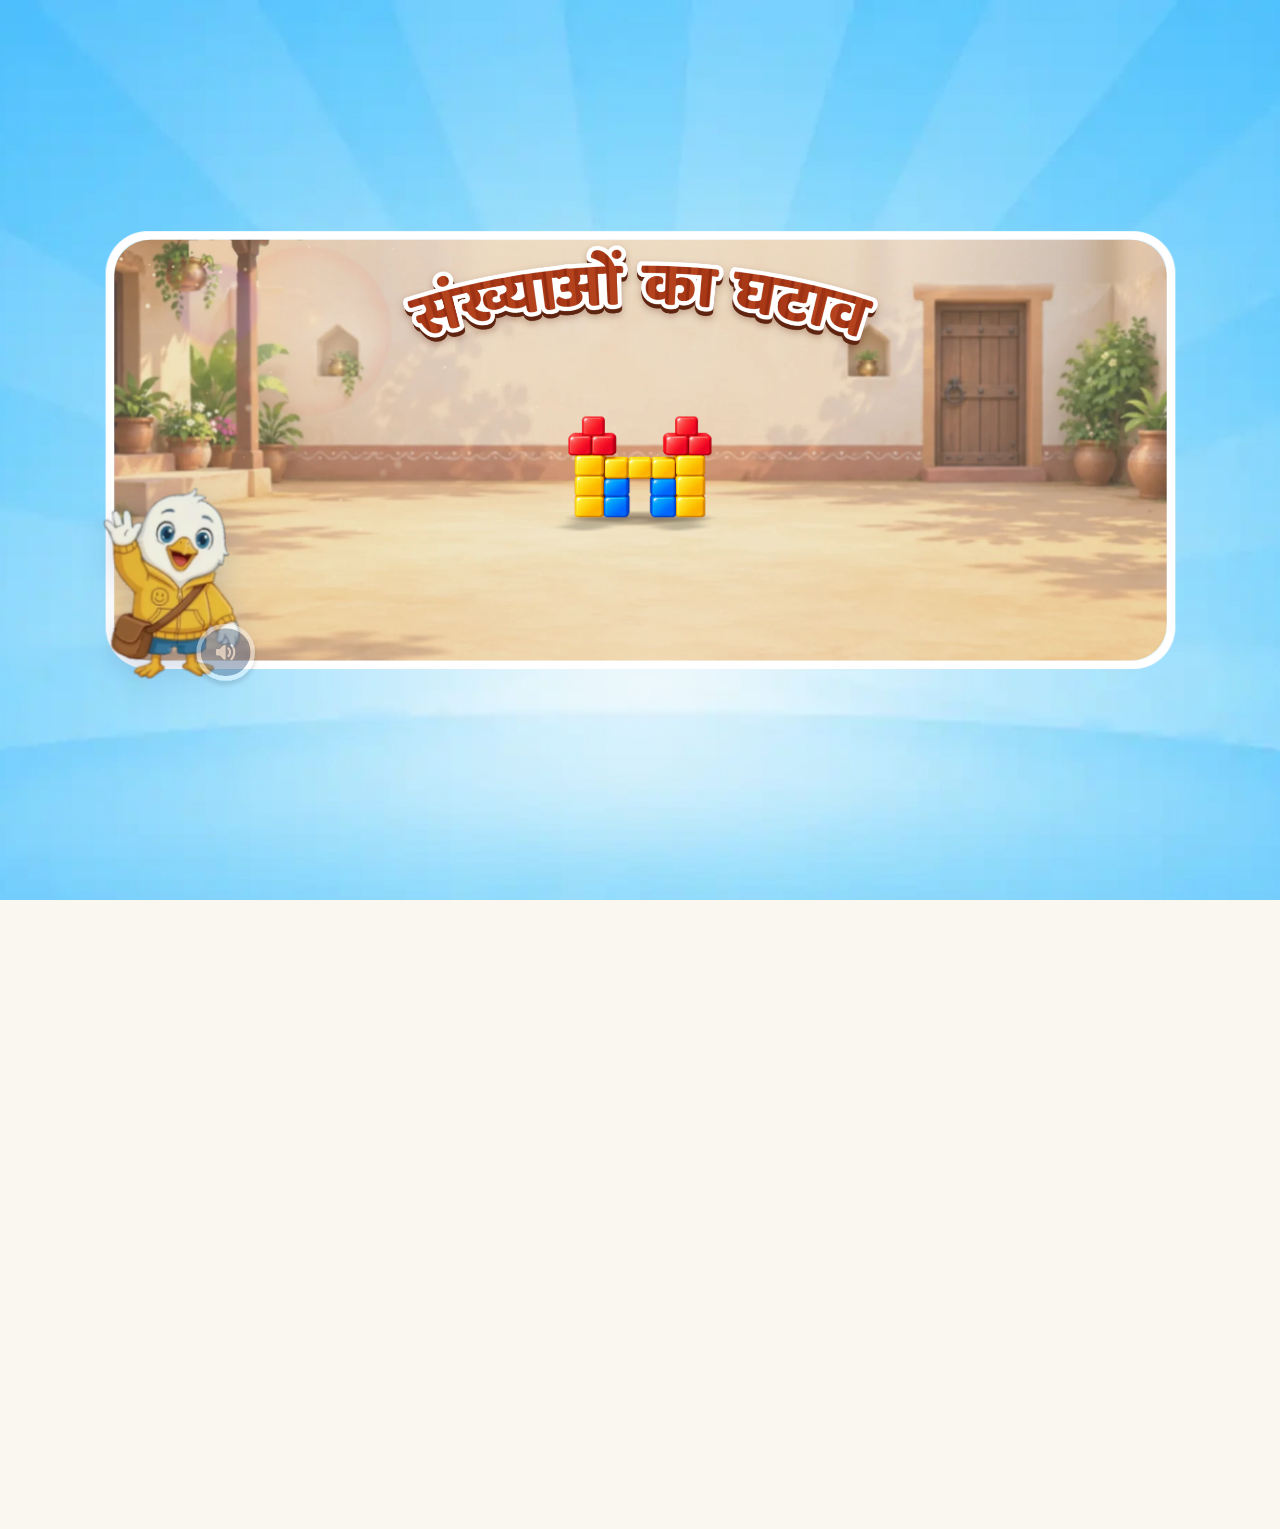
<file: index.html>
<!doctype html>
<html lang="hi" translate="no" class="notranslate">
<head>
<meta charset="utf-8">
<!-- [QA BUG_01] Chrome offered to translate the Hindi, and a translated page breaks the game (Translate rewrites the text the
     engine drives - in HI02H11 the Play button went). The lesson is never to be translated. -->
<meta name="google" content="notranslate">
<meta name="viewport" content="width=device-width, initial-scale=1, viewport-fit=cover">   <!-- [responsive] the page fills the whole screen (notch, home bar); app.js fits the stage inside the safe area -->
<title>SwiftPAL · MTG2A01_L04_S01 · संख्याओं का घटाव</title>
<link rel="icon" href="data:,">   <!-- [QA 15] no favicon request: the browser's automatic /favicon.ico 404 was the last console error -->
<!-- [QA 02] No blank white flash before the loader. style.css is a separate
     request, so without this the very first paint is unstyled. This inline rule
     lands the loader's own colour on the first frame. -->
<style>html,body{background:#FFFFFF;margin:0;}</style>
<link rel="stylesheet" href="style.css?v=20261119a">
<!-- [loading] the landing's own files start downloading with the page, alongside style.css - not only once app.js has
     arrived and asked for them (the boot loader waits for exactly these: app.js Assets, CRIT). http(s) only: on
     file:// a preload of a fetch() fails, and local files need no head start. -->
<script>(function(){ if(!/^https?:$/.test(location.protocol)) return;
  [["assets/fonts/baloo2-800.woff2", "font", "font/woff2"], ["assets/gif/new_landing_swiftee_anim.webp", "fetch"],
   ["assets/startnew_bg_plain.webp", "image"], ["assets/bg_landing_v3.webp", "image"], ["assets/pv_rod11.webp", "image"]
  ].forEach(function(f){ var l = document.createElement("link"); l.rel = "preload"; l.href = f[0]; l.as = f[1];
    if(f[2]) l.type = f[2]; if(f[1] !== "image") l.crossOrigin = "anonymous"; document.head.appendChild(l); });
})();</script>
</head>
<body class="is-start">
<div class="start-bg" aria-hidden="true"></div>
<!-- landing sky: the decorations baked into startnew_bg.webp cannot move, so a matching
     layer drifts + twinkles above it. Edge-masked, so it never competes with the centre card.
     Elements are generated at runtime by FLNMotion.sky (animation kit recipe 1). -->
<div class="sg-glow" aria-hidden="true"></div>
<div class="sg-sky"  aria-hidden="true"></div>
<div class="end-bg"  aria-hidden="true"></div>   <!-- [20a] body-level: position:fixed must NOT sit inside the transformed .stage or it gets hijacked to the stage box (leaves letterbox band) -->

<!-- BOOT LOADER — [template] r4/P2: white boot screen, no-tap auto-dismiss (see boot()) -->
<div class="boot-loader" id="bootLoader">
  <img src="assets/gif/loader.webp" alt="">
</div>

<div class="stage-wrap">
<!-- [responsive] the bands beside / above the stage: 8 mirrored copies of the stage's own backdrop (app.js Screen.bleed) -->
<div class="stage-bleed" id="stageBleed" aria-hidden="true"><i class="b-l"></i><i class="b-r"></i><i class="b-t"></i><i class="b-b"></i><i class="b-tl"></i><i class="b-tr"></i><i class="b-bl"></i><i class="b-br"></i></div>
<div class="stage" id="stage">

  <div class="stage-inner">
    <!-- HEADER -->
    <div class="header-row">
      <div class="prompt-band"><div class="prompt-text" id="promptText">…</div></div>
      <div class="audio-chip" id="audioChip" title="आवाज़ सुनो"><svg viewBox="0 0 62 60" fill="none" xmlns="http://www.w3.org/2000/svg" aria-label="Audio"><g filter="url(#hdrChipShadow)"><rect x="8" y="4" width="46" height="44" rx="22" fill="url(#hdrChipGrad)"/><rect x="6" y="2" width="50" height="48" rx="24" stroke="white" stroke-width="4"/><path d="M29.8466 19.0574C29.8804 19.0524 29.9145 19.0496 29.9487 19.0488C30.6094 19.0317 31.0021 19.5124 31.0015 20.1414C31.0008 20.9661 31.0003 21.7911 31.0005 22.6158L31.001 27.7212L31.0009 30.5591C31.0009 31.0364 31.0122 31.5472 30.9863 32.0228C30.9662 32.2709 30.902 32.4608 30.7251 32.643C30.3831 32.9952 29.8337 33.0842 29.4386 32.7671C29.0784 32.4781 28.7473 32.1159 28.4181 31.7862L26.4414 29.8087C26.1771 29.5426 25.9071 29.2636 25.6339 29.0081C25.0227 28.9649 24.3645 29.017 23.7487 28.9979C23.445 28.9885 23.1625 29.0211 22.8589 28.9606C22.3751 28.8616 22.0618 28.4823 22.0642 27.9824C22.0706 26.5937 22.0287 25.1949 22.0828 23.8081C22.0884 23.6626 22.2302 23.4334 22.3309 23.3252C22.454 23.1907 22.6146 23.0963 22.792 23.0543C23.0567 22.9904 23.5328 23.016 23.8224 23.0128C24.4143 23.0063 25.0171 23.0277 25.609 23.0073C25.6794 22.9529 25.8505 22.7743 25.919 22.706L26.5305 22.0945L28.5396 20.0838C28.9157 19.7059 29.3217 19.1749 29.8466 19.0574Z" fill="white"/><path class="wv wv2" d="M36.2367 18.6905C36.8783 18.6449 37.3041 19.231 37.6725 19.6829C38.7675 21.0046 39.4982 22.5894 39.7923 24.2804C40.2503 26.8763 39.6548 29.5478 38.1378 31.7035C37.8393 32.1274 37.508 32.5324 37.149 32.9063C36.9404 33.1236 36.7646 33.2558 36.4622 33.3081C36.2013 33.3412 35.9378 33.2717 35.7272 33.1144C35.5185 32.9615 35.3816 32.7298 35.3483 32.4733C35.2786 31.9235 35.5696 31.6821 35.8914 31.3297C36.0448 31.1639 36.1901 30.9908 36.3269 30.811C38.3669 28.136 38.4986 24.4654 36.6555 21.6511C36.4826 21.3899 36.2966 21.1376 36.0984 20.8951C35.8252 20.5652 35.3947 20.2691 35.3472 19.8184C35.2845 19.2225 35.6439 18.768 36.2367 18.6905Z" fill="white"/><path class="wv wv1" d="M33.3868 21.5044C33.9769 21.4549 34.2563 21.7845 34.5981 22.1981C35.1982 22.924 35.6149 23.7691 35.8211 24.6886C36.171 26.2384 35.8867 27.8637 35.0314 29.2026C34.7421 29.6568 34.2333 30.3745 33.6937 30.4946C33.1633 30.5437 32.6759 30.2927 32.5495 29.7376C32.3921 29.0462 32.9849 28.6956 33.3274 28.1763C34.2088 26.833 34.1932 25.0908 33.288 23.7635C33.0747 23.4522 32.6159 23.0564 32.5518 22.7133C32.4377 22.1027 32.7745 21.619 33.3868 21.5044Z" fill="white"/></g><defs><filter id="hdrChipShadow" x="0" y="0" width="62" height="60" filterUnits="userSpaceOnUse" color-interpolation-filters="sRGB"><feFlood flood-opacity="0" result="BackgroundImageFix"/><feColorMatrix in="SourceAlpha" type="matrix" values="0 0 0 0 0 0 0 0 0 0 0 0 0 0 0 0 0 0 127 0" result="hardAlpha"/><feOffset dy="4"/><feGaussianBlur stdDeviation="2"/><feComposite in2="hardAlpha" operator="out"/><feColorMatrix type="matrix" values="0 0 0 0 0 0 0 0 0 0 0 0 0 0 0 0 0 0 0.25 0"/><feBlend mode="normal" in2="BackgroundImageFix" result="effect1_dropShadow"/><feBlend mode="normal" in="SourceGraphic" in2="effect1_dropShadow" result="shape"/></filter><linearGradient id="hdrChipGrad" x1="8" y1="26" x2="54" y2="26" gradientUnits="userSpaceOnUse"><stop stop-color="#1987FC"/><stop offset="1" stop-color="#1565F4"/></linearGradient></defs></svg></div>
      <button class="hint-btn" id="hintBtn" title="संकेत">
        <svg viewBox="25 17 22 30" fill="none" xmlns="http://www.w3.org/2000/svg">
          <g class="bulb-rays" stroke="#FFFFFF" stroke-width="3" stroke-linecap="round">
            <line x1="36" y1="14" x2="36" y2="10"/>
            <line x1="25" y1="18" x2="22" y2="15"/>
            <line x1="47" y1="18" x2="50" y2="15"/>
            <line x1="21" y1="27" x2="17" y2="26.5"/>
            <line x1="51" y1="27" x2="55" y2="26.5"/>
          </g>
          <path class="bulb" d="M42.7872 19.7599C41.561 18.7514 40.125 18.0293 38.5841 17.6464C37.0432 17.2635 35.4363 17.2294 33.8806 17.5466C31.8091 17.965 29.9086 18.9894 28.4202 20.4896C26.9317 21.9899 25.9225 23.8985 25.5206 25.9733C25.227 27.5289 25.2804 29.1301 25.6768 30.6628C26.0732 32.1954 26.8029 33.6217 27.8139 34.8399C28.7522 35.8987 29.29 37.2526 29.3339 38.6666V42.6666C29.3339 43.7275 29.7553 44.7449 30.5055 45.495C31.2556 46.2452 32.273 46.6666 33.3339 46.6666H38.6672C39.7281 46.6666 40.7455 46.2452 41.4957 45.495C42.2458 44.7449 42.6672 43.7275 42.6672 42.6666V38.9199C42.712 37.3588 43.2855 35.8592 44.2939 34.6666C46.0607 32.481 46.8936 29.6864 46.6115 26.8901C46.3293 24.0938 44.955 21.5219 42.7872 19.7333V19.7599ZM40.0006 42.6666C40.0006 43.0202 39.8601 43.3594 39.61 43.6094C39.36 43.8595 39.0209 43.9999 38.6672 43.9999H33.3339C32.9803 43.9999 32.6411 43.8595 32.3911 43.6094C32.141 43.3594 32.0006 43.0202 32.0006 42.6666V41.3333H40.0006V42.6666ZM42.2272 33.0133C40.8866 34.6034 40.1044 36.5893 40.0006 38.6666H37.3339V34.6666C37.3339 34.313 37.1934 33.9738 36.9434 33.7238C36.6933 33.4737 36.3542 33.3333 36.0006 33.3333C35.647 33.3333 35.3078 33.4737 35.0578 33.7238C34.8077 33.9738 34.6672 34.313 34.6672 34.6666V38.6666H32.0006C31.9654 36.6241 31.2098 34.6596 29.8672 33.1199C28.9814 32.0586 28.3858 30.7858 28.1383 29.4257C27.8909 28.0656 28.0001 26.6646 28.4554 25.3593C28.9106 24.054 29.6963 22.8889 30.7359 21.9777C31.7755 21.0665 33.0335 20.4402 34.3872 20.1599C35.5506 19.9204 36.7528 19.9429 37.9064 20.2259C39.06 20.5089 40.1361 21.0452 41.0566 21.7959C41.9771 22.5466 42.7189 23.4928 43.2281 24.566C43.7374 25.6391 44.0012 26.8121 44.0006 27.9999C44.0093 29.8262 43.3824 31.5987 42.2272 33.0133Z" fill="white"/>
        </svg>
      </button>
    </div>

    <!-- SLIDE STAGE (engine swaps slides here) -->
    <div class="slide-stage">
      <div class="slide-host" id="slideHost"></div>
      <div class="nudge-hand" id="nudgeHand">
        <!-- FLN animation kit recipes 3 (treatment C, the plain press) + 4 (the tap ripple), review 2026-09-30:
             two wavefronts and three sparks break out of the fingertip as it touches, BEHIND the hand -->
        <span class="nh-tapfx" aria-hidden="true"><i class="fx-ro"></i><i class="fx-ri"></i><i class="fx-sp"></i></span>
        <img data-src="assets/nudge_hand_new.svg" alt="">   <!-- [loading] data-src: its file arrives with the lesson's UI art (app.js Assets), not ahead of the landing's -->
      </div>
    </div>

    <!-- Swiftie buddy: persistent, reacting character (replaces the static header photo + feedback popup) -->
    <div class="mascot-wrap" id="swBuddy"><div class="mascot-circle"><img class="mascot-img" id="swBuddyImg" alt=""></div></div>

    <!-- Nav button — kit-style pill, floats bottom-right -->
    <button class="nav-btn" id="navBtn" disabled>आगे</button>
  </div>


  <!-- TAP-TO-START — uses provided title-screen art -->
  <div class="start-gate" id="startGate">
    <div class="sg-card">
      <!-- ambient scene FX over the room art: sun flare in the window, sunlit dust, lamp-bulb flicker (decorative only) -->
      <div class="sg-fx" aria-hidden="true">
        <!-- soft lens flare in the window, no sun / no rays: one big hazy disc, a smaller violet disc
             overlapping it, a faint glint and a soft haze lobe. .sg-sun stays as a 0x0 anchor - the
             dust system in app.js reads the light source position from it. -->
        <div class="sg-sun"></div>
        <div class="sg-flare2">
          <i class="fl-big"></i><i class="fl-violet"></i><i class="fl-haze"></i><i class="fl-glint"></i>
        </div>
        <div class="sg-lamp"></div>
        <canvas class="sg-dust" id="sgDust"></canvas>   <!-- sunlit dust: physics particle system, see app.js [landing dust] -->
      </div>
      <img class="sg-mascot" data-src="assets/gif/new_landing_swiftee_anim.webp" alt="Swiftee"
           onerror="this.style.display='none'">
      <div class="sg-content">
        <div class="sg-title" id="sgTitle">संख्याओं की जोड़</div>

        <!-- r4/#2: concept strip is now DATA-DRIVEN — the engine fills #sgHero from
             CARD.landing_hero (kind:"concept_strip"). Each tile is a visual example of the
             ordering task (no words); a new game just declares its cells in card.json. -->
        <div class="sg-art" id="sgHero"></div>
      </div>
      <button class="sg-vo" id="sgVo" type="button" aria-label="सुनो"><svg viewBox="0 0 62 60" fill="none" xmlns="http://www.w3.org/2000/svg" aria-label="Audio"><g filter="url(#sgChipShadow)"><rect x="8" y="4" width="46" height="44" rx="22" fill="url(#sgChipGrad)"/><rect x="6" y="2" width="50" height="48" rx="24" stroke="white" stroke-width="4"/><path d="M29.8466 19.0574C29.8804 19.0524 29.9145 19.0496 29.9487 19.0488C30.6094 19.0317 31.0021 19.5124 31.0015 20.1414C31.0008 20.9661 31.0003 21.7911 31.0005 22.6158L31.001 27.7212L31.0009 30.5591C31.0009 31.0364 31.0122 31.5472 30.9863 32.0228C30.9662 32.2709 30.902 32.4608 30.7251 32.643C30.3831 32.9952 29.8337 33.0842 29.4386 32.7671C29.0784 32.4781 28.7473 32.1159 28.4181 31.7862L26.4414 29.8087C26.1771 29.5426 25.9071 29.2636 25.6339 29.0081C25.0227 28.9649 24.3645 29.017 23.7487 28.9979C23.445 28.9885 23.1625 29.0211 22.8589 28.9606C22.3751 28.8616 22.0618 28.4823 22.0642 27.9824C22.0706 26.5937 22.0287 25.1949 22.0828 23.8081C22.0884 23.6626 22.2302 23.4334 22.3309 23.3252C22.454 23.1907 22.6146 23.0963 22.792 23.0543C23.0567 22.9904 23.5328 23.016 23.8224 23.0128C24.4143 23.0063 25.0171 23.0277 25.609 23.0073C25.6794 22.9529 25.8505 22.7743 25.919 22.706L26.5305 22.0945L28.5396 20.0838C28.9157 19.7059 29.3217 19.1749 29.8466 19.0574Z" fill="white"/><path class="wv wv2" d="M36.2367 18.6905C36.8783 18.6449 37.3041 19.231 37.6725 19.6829C38.7675 21.0046 39.4982 22.5894 39.7923 24.2804C40.2503 26.8763 39.6548 29.5478 38.1378 31.7035C37.8393 32.1274 37.508 32.5324 37.149 32.9063C36.9404 33.1236 36.7646 33.2558 36.4622 33.3081C36.2013 33.3412 35.9378 33.2717 35.7272 33.1144C35.5185 32.9615 35.3816 32.7298 35.3483 32.4733C35.2786 31.9235 35.5696 31.6821 35.8914 31.3297C36.0448 31.1639 36.1901 30.9908 36.3269 30.811C38.3669 28.136 38.4986 24.4654 36.6555 21.6511C36.4826 21.3899 36.2966 21.1376 36.0984 20.8951C35.8252 20.5652 35.3947 20.2691 35.3472 19.8184C35.2845 19.2225 35.6439 18.768 36.2367 18.6905Z" fill="white"/><path class="wv wv1" d="M33.3868 21.5044C33.9769 21.4549 34.2563 21.7845 34.5981 22.1981C35.1982 22.924 35.6149 23.7691 35.8211 24.6886C36.171 26.2384 35.8867 27.8637 35.0314 29.2026C34.7421 29.6568 34.2333 30.3745 33.6937 30.4946C33.1633 30.5437 32.6759 30.2927 32.5495 29.7376C32.3921 29.0462 32.9849 28.6956 33.3274 28.1763C34.2088 26.833 34.1932 25.0908 33.288 23.7635C33.0747 23.4522 32.6159 23.0564 32.5518 22.7133C32.4377 22.1027 32.7745 21.619 33.3868 21.5044Z" fill="white"/></g><defs><filter id="sgChipShadow" x="0" y="0" width="62" height="60" filterUnits="userSpaceOnUse" color-interpolation-filters="sRGB"><feFlood flood-opacity="0" result="BackgroundImageFix"/><feColorMatrix in="SourceAlpha" type="matrix" values="0 0 0 0 0 0 0 0 0 0 0 0 0 0 0 0 0 0 127 0" result="hardAlpha"/><feOffset dy="4"/><feGaussianBlur stdDeviation="2"/><feComposite in2="hardAlpha" operator="out"/><feColorMatrix type="matrix" values="0 0 0 0 0 0 0 0 0 0 0 0 0 0 0 0 0 0 0.25 0"/><feBlend mode="normal" in2="BackgroundImageFix" result="effect1_dropShadow"/><feBlend mode="normal" in="SourceGraphic" in2="effect1_dropShadow" result="shape"/></filter><linearGradient id="sgChipGrad" x1="8" y1="26" x2="54" y2="26" gradientUnits="userSpaceOnUse"><stop stop-color="#1987FC"/><stop offset="1" stop-color="#1565F4"/></linearGradient></defs></svg></button>
      <button class="sg-btn sg-btn--art sg-btn--play sg-waiting" id="sgBtn" type="button" aria-label="शुरू करें" aria-disabled="true"><img src="assets/btn-play-round-waiting.svg" alt="" draggable="false"></button>
    </div>
  </div>

  <!-- END / CELEBRATION -->
  <div class="end-screen" id="endScreen">
    <div class="confetti" id="confetti"></div>
    <div class="end-title" id="endTitle"></div>
    <div class="end-subtitle" id="endSubtitle"></div>
    <img class="end-mascot" data-src="assets/last_swifty_still.webp" alt="Swiftee"
         onerror="this.replaceWith(Object.assign(document.createElement('span'),{className:'end-mascot',textContent:'🎉'}))">
    <button class="end-btn" id="endBtn">आगे बढ़ें →</button>
  </div>

  <!-- DEV VALIDATOR BANNER -->
  <div class="dev-banner" id="devBanner"></div>

</div></div>


<!-- PHASE-TRANSITION PEEK GATE - [20a PT-3] BODY-LEVEL so position:fixed covers the FULL
     viewport (a transformed ancestor like the scaled .stage would hijack fixed positioning
     and shrink the gate with the stage - production pattern). -->
<div class="phase-gate" id="phaseGate">
    <div class="pg-title" id="phaseGateTitle"></div>
    <img id="phaseGateImg" alt="">   <!-- (its picture: a blob: URL of peeking_talk_up.webp per gate, app.js phaseBlurTransition) -->
    <canvas id="phaseGateCv" style="display:none" aria-hidden="true"></canvas>   <!-- [peek-7] the same clip, drawn by app.js PeekPlayer; the <img> is its fallback -->
</div>

<!-- CORRECT-ANSWER CONFETTI (FLN animation kit recipe 7) - BODY-LEVEL for the same reason: it falls over the WHOLE
     window, the letterbox beside the stage included (review 2026-09-30: "not covering the full horizontal space");
     inside .stage-inner it was clipped to the scaled 1333px stage. -->
<div class="fx-layer" id="fxLayer" aria-hidden="true"></div>

<!-- [responsive] a phone or tablet held upright: the lesson is landscape - a card asks for a turn (html.ask-rotate,
     app.js Screen). On Android a tap on it goes full screen in landscape, which turns the screen by itself. -->
<div class="rotate-ask" id="rotateAsk" role="dialog" aria-label="फ़ोन को घुमाइए">
  <div class="ra-phone" aria-hidden="true"><i></i></div>
  <div class="ra-text">फ़ोन को घुमाइए</div>
</div>

<!-- ============ CARD DATA (embedded; in prod the compiler does this) ============ -->
<script type="application/json" id="cardData">
{
 "version": "0.2",
 "skill_code": "MTG2A01_L04_S01",
 "lo_code": "MTG2A01_L04",
 "grade": "G2",
 "attribute": "A01",
 "skill_type": "CORE",
 "part_label": "",
 "theme": "toybox",
 "title": {
  "hi": "संख्याओं का घटाव",
  "en": "Subtract horizontally without regrouping"
 },
 "landing_hero": {
  "kind": "pv_story",
  "people": [
   "aman",
   "meera"
  ],
  "build": "castle",
  "title_look": "wall",
  "start_at": 2.9
 },
 "skill_description_hi": "दो अंकों की संख्या में से दो अंकों की संख्या (बिना हासिल के) क्षैतिज रूप में घटाता है।",
 "phase_distribution": {
  "tutorial": 4,
  "guided": 2,
  "practice": 6
 },
 "scaffold_rules": {
  "nudge_timeout_ms": {
   "tutorial": 7000,
   "guided": 7000,
   "practice": 7000,
   "independent": 7000
  },
  "max_attempts": 3
 },
 "signals_expected": [
  "slide_entered",
  "slide_completed",
  "pv_build_done",
  "pv_remove_done",
  "mcq_correct",
  "numpad_correct",
  "mastery_score",
  "lesson_completed"
 ],
 "assets": {
  "audio_ext": "ogg",
  "img_ext": "webp",
  "audio": {
   "sfx_celebrate": "assets/voiceover/sfx_celebrate.ogg",
   "vo_ask_pick": "assets/voiceover/vo_ask_pick.ogg",
   "vo_cel": "assets/voiceover/vo_cel.ogg",
   "vo_g2_build": "assets/voiceover/vo_g2_build.ogg",
   "vo_g2_correct": "assets/voiceover/vo_g2_correct.ogg",
   "vo_g2_correct_plain": "assets/voiceover/vo_g2_correct_plain.ogg",
   "vo_g2_h2": "assets/voiceover/vo_g2_h2.ogg",
   "vo_g2_prompt": "assets/voiceover/vo_g2_prompt.ogg",
   "vo_g2_reveal": "assets/voiceover/vo_g2_reveal.ogg",
   "vo_g2_rm_ones": "assets/voiceover/vo_g2_rm_ones.ogg",
   "vo_g2_rm_tens": "assets/voiceover/vo_g2_rm_tens.ogg",
   "vo_g2_sub": "assets/voiceover/vo_g2_sub.ogg",
   "vo_g3_correct": "assets/voiceover/vo_g3_correct.ogg",
   "vo_g3_correct_plain": "assets/voiceover/vo_g3_correct_plain.ogg",
   "vo_g3_h2": "assets/voiceover/vo_g3_h2.ogg",
   "vo_g3_prompt": "assets/voiceover/vo_g3_prompt.ogg",
   "vo_g3_reveal": "assets/voiceover/vo_g3_reveal.ogg",
   "vo_g3_rm_ones": "assets/voiceover/vo_g3_rm_ones.ogg",
   "vo_g3_rm_ones0": "assets/voiceover/vo_g3_rm_ones0.ogg",
   "vo_g3_rm_tens": "assets/voiceover/vo_g3_rm_tens.ogg",
   "vo_g3_sub": "assets/voiceover/vo_g3_sub.ogg",
   "vo_h_order": "assets/voiceover/vo_h_order.ogg",
   "vo_h_recount": "assets/voiceover/vo_h_recount.ogg",
   "vo_idle_build_o": "assets/voiceover/vo_idle_build_o.ogg",
   "vo_idle_build_t": "assets/voiceover/vo_idle_build_t.ogg",
   "vo_idle_rm_o": "assets/voiceover/vo_idle_rm_o.ogg",
   "vo_idle_rm_t": "assets/voiceover/vo_idle_rm_t.ogg",
   "vo_landing": "assets/voiceover/vo_landing.ogg",
   "vo_num_1": "assets/voiceover/vo_num_1.ogg",
   "vo_num_2": "assets/voiceover/vo_num_2.ogg",
   "vo_num_3": "assets/voiceover/vo_num_3.ogg",
   "vo_p1_ask": "assets/voiceover/vo_p1_ask.ogg",
   "vo_p1_correct": "assets/voiceover/vo_p1_correct.ogg",
   "vo_p1_correct_plain": "assets/voiceover/vo_p1_correct_plain.ogg",
   "vo_p1_h2": "assets/voiceover/vo_p1_h2.ogg",
   "vo_p1_prompt": "assets/voiceover/vo_p1_prompt.ogg",
   "vo_p1_reveal": "assets/voiceover/vo_p1_reveal.ogg",
   "vo_p1_rm_ones": "assets/voiceover/vo_p1_rm_ones.ogg",
   "vo_p2_correct": "assets/voiceover/vo_p2_correct.ogg",
   "vo_p2_correct_plain": "assets/voiceover/vo_p2_correct_plain.ogg",
   "vo_p2_h2": "assets/voiceover/vo_p2_h2.ogg",
   "vo_p2_prompt": "assets/voiceover/vo_p2_prompt.ogg",
   "vo_p2_remove": "assets/voiceover/vo_p2_remove.ogg",
   "vo_p2_reveal": "assets/voiceover/vo_p2_reveal.ogg",
   "vo_p3_correct": "assets/voiceover/vo_p3_correct.ogg",
   "vo_p3_correct_plain": "assets/voiceover/vo_p3_correct_plain.ogg",
   "vo_p3_h2": "assets/voiceover/vo_p3_h2.ogg",
   "vo_p3_prompt": "assets/voiceover/vo_p3_prompt.ogg",
   "vo_p3_reveal": "assets/voiceover/vo_p3_reveal.ogg",
   "vo_p4_h2": "assets/voiceover/vo_p4_h2.ogg",
   "vo_p4_reveal": "assets/voiceover/vo_p4_reveal.ogg",
   "vo_p67_correct": "assets/voiceover/vo_p67_correct.ogg",
   "vo_p67_correct_plain": "assets/voiceover/vo_p67_correct_plain.ogg",
   "vo_p67_h2": "assets/voiceover/vo_p67_h2.ogg",
   "vo_p67_prompt": "assets/voiceover/vo_p67_prompt.ogg",
   "vo_p67_reveal": "assets/voiceover/vo_p67_reveal.ogg",
   "vo_p90_correct": "assets/voiceover/vo_p90_correct.ogg",
   "vo_p90_correct_plain": "assets/voiceover/vo_p90_correct_plain.ogg",
   "vo_p90_prompt": "assets/voiceover/vo_p90_prompt.ogg",
   "vo_pt_guided": "assets/voiceover/vo_pt_guided.ogg",
   "vo_pt_practice": "assets/voiceover/vo_pt_practice.ogg",
   "vo_pt_tutorial": "assets/voiceover/vo_pt_tutorial.ogg",
   "vo_rm_guide": "assets/voiceover/vo_rm_guide.ogg",
   "vo_rm_ones_less": "assets/voiceover/vo_rm_ones_less.ogg",
   "vo_rm_ones_more": "assets/voiceover/vo_rm_ones_more.ogg",
   "vo_rm_tens_more": "assets/voiceover/vo_rm_tens_more.ogg",
   "vo_t1_a": "assets/voiceover/vo_t1_a.ogg",
   "vo_t1_ask": "assets/voiceover/vo_t1_ask.ogg",
   "vo_t1_b": "assets/voiceover/vo_t1_b.ogg",
   "vo_t1_learn": "assets/voiceover/vo_t1_learn.ogg",
   "vo_t2_built": "assets/voiceover/vo_t2_built.ogg",
   "vo_t2_digits": "assets/voiceover/vo_t2_digits.ogg",
   "vo_t2_head": "assets/voiceover/vo_t2_head.ogg",
   "vo_t2_intro": "assets/voiceover/vo_t2_intro.ogg",
   "vo_t2_ones": "assets/voiceover/vo_t2_ones.ogg",
   "vo_t2_ones_left": "assets/voiceover/vo_t2_ones_left.ogg",
   "vo_t2_rm_ones": "assets/voiceover/vo_t2_rm_ones.ogg",
   "vo_t2_rm_tens": "assets/voiceover/vo_t2_rm_tens.ogg",
   "vo_t2_sub": "assets/voiceover/vo_t2_sub.ogg",
   "vo_t2_tens": "assets/voiceover/vo_t2_tens.ogg",
   "vo_t2_tens_left": "assets/voiceover/vo_t2_tens_left.ogg",
   "vo_t2_total": "assets/voiceover/vo_t2_total.ogg",
   "vo_t3_a": "assets/voiceover/vo_t3_a.ogg",
   "vo_t3_c": "assets/voiceover/vo_t3_c.ogg",
   "vo_t3s_a": "assets/voiceover/vo_t3s_a.ogg",
   "vo_t3s_ask": "assets/voiceover/vo_t3s_ask.ogg",
   "vo_t3s_b": "assets/voiceover/vo_t3s_b.ogg",
   "vo_t3s_head": "assets/voiceover/vo_t3s_head.ogg",
   "vo_t3s_learn": "assets/voiceover/vo_t3s_learn.ogg",
   "vo_t4_built": "assets/voiceover/vo_t4_built.ogg",
   "vo_t4_digits": "assets/voiceover/vo_t4_digits.ogg",
   "vo_t4_intro": "assets/voiceover/vo_t4_intro.ogg",
   "vo_t4_ones": "assets/voiceover/vo_t4_ones.ogg",
   "vo_t4_ones_left": "assets/voiceover/vo_t4_ones_left.ogg",
   "vo_t4_rm_ones": "assets/voiceover/vo_t4_rm_ones.ogg",
   "vo_t4_rm_tens": "assets/voiceover/vo_t4_rm_tens.ogg",
   "vo_t4_story_a": "assets/voiceover/vo_t4_story_a.ogg",
   "vo_t4_story_c": "assets/voiceover/vo_t4_story_c.ogg",
   "vo_t4_sub": "assets/voiceover/vo_t4_sub.ogg",
   "vo_t4_tens": "assets/voiceover/vo_t4_tens.ogg",
   "vo_t4_tens_left": "assets/voiceover/vo_t4_tens_left.ogg",
   "vo_t4_total": "assets/voiceover/vo_t4_total.ogg",
   "vo_zero": "assets/voiceover/vo_zero.ogg"
  },
  "audio_text": {
   "vo_ask_pick": "अब कितने बचे? सही संख्या चुनिए।",
   "vo_cel": "बहुत बढ़िया, दोस्त! तुमने कमाल कर दिया!",
   "vo_g2_build": "सबसे पहले ब्लॉक्स की सहायता से 47 बनाइए, जिसमें 4 दहाई और 7 इकाई होते हैं।",
   "vo_g2_correct": "शाबाश! 47 घटा 20 बराबर 27।",
   "vo_g2_correct_plain": "47 घटा 20 बराबर 27।",
   "vo_g2_h2": "47 में से 20 घटाने पर, 2 दहाई और 7 इकाई बचती हैं।",
   "vo_g2_prompt": "47 में से 20 घटाइए।",
   "vo_g2_reveal": "47 में से 20 घटाने पर 27 बचता है। तो सही संख्या यह है।",
   "vo_g2_rm_ones": "सात इकाइयों में से शून्य इकाई घटाते हैं।",
   "vo_g2_rm_tens": "अब दहाई घटाइए। 4 दहाई में से 2 दहाई हटाइए।",
   "vo_g2_sub": "और अब 20 घटाते हैं। 20 में 2 दहाई और 0 इकाई होती हैं।",
   "vo_g3_correct": "शाबाश! 58 घटा 30 बराबर 28।",
   "vo_g3_correct_plain": "58 घटा 30 बराबर 28।",
   "vo_g3_h2": "58 में से 30 घटाने पर, 2 दहाई और 8 इकाई बचती हैं।",
   "vo_g3_prompt": "58 में से 30 घटाइए।",
   "vo_g3_reveal": "58 में से 30 घटाने पर 28 बचता है। तो सही संख्या यह है।",
   "vo_g3_rm_ones": "पहले इकाई घटाइए, फिर दहाई घटाइए।",
   "vo_g3_rm_ones0": "पहले इकाइयाँ घटाइए। आठ इकाइयों में से शून्य इकाई घटाते हैं।",
   "vo_g3_rm_tens": "अब दहाई घटाइए। 5 दहाई में से 3 दहाई हटाइए।",
   "vo_g3_sub": "30 में 3 दहाई और 0 इकाई होती हैं।",
   "vo_h_order": "संख्याओं में से पहले इकाई में से घटाइए, फिर दहाई में से घटाइए।",
   "vo_h_recount": "बची हुई दहाई और इकाई को दोबारा गिनिए।",
   "vo_idle_build_o": "अब इकाई बनाइए।",
   "vo_idle_build_t": "अब दहाई बनाइए।",
   "vo_idle_rm_o": "अब इकाई हटाइए।",
   "vo_idle_rm_t": "अब दहाई हटाइए।",
   "vo_landing": "नमस्ते दोस्त! मैं हूँ स्विफ्टी! आज हम संख्याओं को घटाना सीखेंगे।",
   "vo_num_1": "एक।",
   "vo_num_2": "दो।",
   "vo_num_3": "तीन।",
   "vo_p1_ask": "अब कितने बचे? इस डिब्बे पर सही संख्या टाइप करिए।",
   "vo_p1_correct": "शाबाश! 79 घटा 34 बराबर 45।",
   "vo_p1_correct_plain": "79 घटा 34 बराबर 45।",
   "vo_p1_h2": "79 में से 34 घटाने पर, 4 दहाई और 5 इकाई बचती हैं।",
   "vo_p1_prompt": "79 में से 34 घटाइए।",
   "vo_p1_reveal": "79 में से 34 घटाने पर 45 बचता है। तो सही संख्या यह है।",
   "vo_p1_rm_ones": "पहले इकाई घटाइए, फिर दहाई घटाइए।",
   "vo_p2_correct": "शाबाश! आपने सही संख्या चुन ली। 86 घटा 56 बराबर 30।",
   "vo_p2_correct_plain": "आपने सही संख्या चुन ली। 86 घटा 56 बराबर 30।",
   "vo_p2_h2": "86 में से 56 घटाने पर, 3 दहाई और 0 इकाई बचती हैं।",
   "vo_p2_prompt": "86 में से 56 घटाइए और फिर सही संख्या चुनिए।",
   "vo_p2_remove": "दिए हुए ब्लॉक्स पर टैप करके 56 ब्लॉक्स हटाइए। पहले इकाई में से हटाइए, फिर दहाई में से।",
   "vo_p2_reveal": "86 में से 56 घटाने पर 30 बचता है। तो सही संख्या यह है।",
   "vo_p3_correct": "शाबाश! आपने सही संख्या चुन ली। 45 घटा 12 बराबर 33।",
   "vo_p3_correct_plain": "आपने सही संख्या चुन ली। 45 घटा 12 बराबर 33।",
   "vo_p3_h2": "45 में से 12 घटाने पर, 3 दहाई और 3 इकाई बचती हैं।",
   "vo_p3_prompt": "45 में से 12 घटाइए और सही संख्या चुनिए।",
   "vo_p3_reveal": "45 में से 12 घटाने पर 33 बचता है। तो सही संख्या यह है।",
   "vo_p4_h2": "90 में से 40 घटाने पर, 5 दहाई और 0 इकाई बचती हैं।",
   "vo_p4_reveal": "90 में से 40 घटाने पर 50 बचता है। तो सही संख्या यह है।",
   "vo_p67_correct": "शाबाश! आपने सही संख्या चुन ली। 67 घटा 53 बराबर 14।",
   "vo_p67_correct_plain": "आपने सही संख्या चुन ली। 67 घटा 53 बराबर 14।",
   "vo_p67_h2": "67 में से 53 घटाने पर, 1 दहाई और 4 इकाई बचती हैं।",
   "vo_p67_prompt": "67 में से 53 घटाइए और सही संख्या चुनिए।",
   "vo_p67_reveal": "67 में से 53 घटाने पर 14 बचता है। तो सही संख्या यह है।",
   "vo_p90_correct": "शाबाश! 90 घटा 40 बराबर 50।",
   "vo_p90_correct_plain": "90 घटा 40 बराबर 50।",
   "vo_p90_prompt": "90 में से 40 घटाइए।",
   "vo_pt_guided": "बहुत बढ़िया! अब हम साथ मिलकर शुरू करते हैं। चलिए, साथ में करें!",
   "vo_pt_practice": "वाह! अब आपकी बारी।",
   "vo_pt_tutorial": "ध्यान से देखिए और मेरे साथ जानिए। चलिए, शुरू करें!",
   "vo_rm_guide": "सिर्फ़ इतने हटाइए।",
   "vo_rm_ones_less": "आपने इकाई में कम हटाए हैं। दोबारा कोशिश करिए।",
   "vo_rm_ones_more": "आपने इकाई में ज़्यादा हटाए हैं। दोबारा कोशिश करिए।",
   "vo_rm_tens_more": "आपने दहाई में ज़्यादा हटाए हैं। दोबारा कोशिश करिए।",
   "vo_t1_a": "मीरा के पास कुल पच्चीस ब्लॉक्स हैं,",
   "vo_t1_ask": "चलिए, पता करते हैं, मीरा के पास अब कितने ब्लॉक्स बचे हैं?",
   "vo_t1_b": "उनमें से तेरह ब्लॉक्स मीरा ने अमन को दिए हैं।",
   "vo_t1_learn": "इसके लिए हम सीखते हैं, पच्चीस में से तेरह घटाने पर कितने बचते हैं?",
   "vo_t2_built": "यह हमने ब्लॉक्स से संख्या पच्चीस बना ली।",
   "vo_t2_digits": "25 में 2 दहाई और 5 इकाई हैं।",
   "vo_t2_head": "आइए।",
   "vo_t2_intro": "पहले ब्लॉक्स की सहायता से 25 बनाते हैं।",
   "vo_t2_ones": "और 5 इकाई के लिए 5 ब्लॉक्स रखते हैं।",
   "vo_t2_ones_left": "5 इकाई में से 3 इकाई घटाने पर बचीं, 2 इकाई।",
   "vo_t2_rm_ones": "पहले इकाइयाँ घटाते हैं। 5 इकाई में से 3 इकाई हटाते हैं।",
   "vo_t2_rm_tens": "अब आप दहाइयाँ घटाइए। 2 दहाई में से 1 दहाई हटाइए।",
   "vo_t2_sub": "अब 25 में से 13 घटाते हैं। 13 में 1 दहाई और 3 इकाई होते हैं।",
   "vo_t2_tens": "2 दहाई के लिए 2 बंडल रखते हैं। ध्यान रखिए, एक बंडल में 10 ब्लॉक्स हैं।",
   "vo_t2_tens_left": "बहुत बढ़िया! 2 दहाई में से 1 दहाई घटाने पर बचे, 1 दहाई।",
   "vo_t2_total": "25 में से 13 घटाने पर हमें मिलीं, 1 दहाई और 2 इकाई, यानी 12",
   "vo_t3_a": "यहाँ हमने पच्चीस में से तेरह घटाए हैं, तो बचे 12।",
   "vo_t3_c": "यानी मीरा के पास कुल 12 ब्लॉक्स बचे।",
   "vo_t3s_a": "रोहन के पास कुल चौंतीस ब्लॉक्स हैं,",
   "vo_t3s_ask": "चलिए, पता करते हैं, रोहन के पास अब कितने ब्लॉक्स बचे हैं?",
   "vo_t3s_b": "उनमें से इक्कीस ब्लॉक्स रोहन ने मोनी को दिए हैं।",
   "vo_t3s_head": "आइए, एक और उदाहरण करते हैं।",
   "vo_t3s_learn": "इसके लिए हम सीखते हैं, चौंतीस में से इक्कीस घटाने पर कितने बचते हैं?",
   "vo_t4_built": "बहुत बढ़िया! आपने ब्लॉक्स से संख्या चौंतीस बना ली।",
   "vo_t4_digits": "34 में 3 दहाई और 4 इकाई हैं।",
   "vo_t4_intro": "अब आप ब्लॉक्स की सहायता से 34 बनाइए।",
   "vo_t4_ones": "अब 4 इकाई के लिए 4 ब्लॉक्स रखिए।",
   "vo_t4_ones_left": "4 इकाई में से 1 इकाई घटाने पर बचीं, 3 इकाई।",
   "vo_t4_rm_ones": "पहले आप इकाइयाँ घटाइए। 4 इकाई में से 1 इकाई हटाइए।",
   "vo_t4_rm_tens": "अब आप दहाइयाँ घटाइए। 3 दहाई में से 2 दहाई हटाइए।",
   "vo_t4_story_a": "यहाँ हमने चौंतीस में से इक्कीस घटाए हैं, तो बचे 13।",
   "vo_t4_story_c": "यानी रोहन के पास कुल 13 ब्लॉक्स बचे।",
   "vo_t4_sub": "अब 34 में से 21 घटाते हैं। 21 में 2 दहाई और 1 इकाई होते हैं।",
   "vo_t4_tens": "3 दहाई के लिए 3 बंडल रखिए।",
   "vo_t4_tens_left": "बहुत बढ़िया! 3 दहाई में से 2 दहाई घटाने पर बचे, 1 दहाई।",
   "vo_t4_total": "34 में से 21 घटाने पर हमें मिलीं, 1 दहाई और 3 इकाई, यानी 13",
   "vo_zero": "शून्य यानी कुछ नहीं।"
  }
 },
 "slides": [
  {
   "id": "T1",
   "phase": "tutorial",
   "eis": "iconic",
   "type": "STORY_SUB",
   "prompt_hi": "",
   "audio": {
    "a": "vo_t1_a",
    "b": "vo_t1_b",
    "ask": "vo_t1_ask",
    "learn": "vo_t1_learn"
   },
   "data": {
    "mode": "ask",
    "a": 25,
    "b": 13,
    "words": {
     "a": "पच्चीस",
     "b": "तेरह"
    },
    "people": [
     {
      "who": "meera"
     },
     {
      "who": "aman"
     }
    ],
    "cues": {
     "build": {
      "a": 0.443,
      "op": 0.071,
      "b": 0.235,
      "eq": 0.59,
      "q": 0.789
     },
     "learn": {
      "a": 0.363,
      "op": 0.454,
      "b": 0.544,
      "q": 0.726
     },
     "names": {
      "a": [
       [
        0.089,
        "meera"
       ]
      ],
      "b": [
       [
        0.472,
        "meera"
       ],
       [
        0.618,
        "aman"
       ]
      ],
      "ask": [
       [
        0.377,
        "meera"
       ]
      ]
     }
    }
   }
  },
  {
   "id": "T2",
   "phase": "tutorial",
   "eis": "iconic",
   "type": "PV_SUB_DEMO",
   "prompt_hi": "",
   "audio": {
    "head": "vo_t2_head",
    "intro": "vo_t2_intro",
    "digits": "vo_t2_digits",
    "tens": "vo_t2_tens",
    "ones": "vo_t2_ones",
    "built": "vo_t2_built",
    "sub": "vo_t2_sub",
    "rm_ones": "vo_t2_rm_ones",
    "ones_left": "vo_t2_ones_left",
    "rm_tens": "vo_t2_rm_tens",
    "tens_left": "vo_t2_tens_left",
    "total": "vo_t2_total",
    "story_a": "vo_t3_a",
    "story_c": "vo_t3_c"
   },
   "data": {
    "a": 25,
    "b": 13,
    "eq_prompt": "25 − 13 = ?",
    "idle_ms": 3000,
    "fill_at": 0.5,
    "cues": {
     "digits": {
      "t": 0.312,
      "o": 0.711
     },
     "ones_left": {
      "o": 0.758
     },
     "tens_left": {
      "t": 0.805
     },
     "total": {
      "t": 0.551,
      "o": 0.687,
      "n": 0.812
     },
     "sub": {
      "a": 0.072,
      "op": 0.162,
      "b": 0.241,
      "q": 0.331,
      "t": 0.608,
      "o": 0.794
     },
     "total_eq": {
      "a": 0.043,
      "op": 0.123,
      "b": 0.184,
      "eq": 0.811,
      "q": 0.892,
      "x": 0.326,
      "show": 0.326
     },
     "bundle": {
      "at": 0.674
     },
     "story": {
      "a": 0.215,
      "b": 0.43,
      "n": 0.721,
      "q": 0.807,
      "c": 0.489
     },
     "rm_ones_dg": [
      [
       0.453,
       "a",
       "o"
      ],
      [
       0.702,
       "b",
       "o"
      ]
     ],
     "rm_tens_dg": [
      [
       0.411,
       "a",
       "t"
      ],
      [
       0.673,
       "b",
       "t"
      ]
     ],
     "ones_left_dg": [
      [
       0.054,
       "a",
       "o"
      ],
      [
       0.329,
       "b",
       "o"
      ]
     ],
     "tens_left_dg": [
      [
       0.24,
       "a",
       "t"
      ],
      [
       0.466,
       "b",
       "t"
      ]
     ],
     "names": {
      "story_c": [
       [
        0.174,
        "meera"
       ]
      ]
     }
    }
   }
  },
  {
   "id": "T3",
   "phase": "tutorial",
   "eis": "iconic",
   "type": "STORY_SUB",
   "prompt_hi": "",
   "audio": {
    "head": "vo_t3s_head",
    "a": "vo_t3s_a",
    "b": "vo_t3s_b",
    "ask": "vo_t3s_ask",
    "learn": "vo_t3s_learn"
   },
   "data": {
    "mode": "ask",
    "a": 34,
    "b": 21,
    "words": {
     "a": "चौंतीस",
     "b": "इक्कीस"
    },
    "people": [
     {
      "who": "rohan"
     },
     {
      "who": "moni"
     }
    ],
    "cues": {
     "build": {
      "a": 0.443,
      "op": 0.066,
      "b": 0.222,
      "eq": 0.593,
      "q": 0.796
     },
     "learn": {
      "a": 0.355,
      "op": 0.442,
      "b": 0.529,
      "q": 0.729
     },
     "names": {
      "a": [
       [
        0.078,
        "rohan"
       ]
      ],
      "b": [
       [
        0.482,
        "rohan"
       ],
       [
        0.62,
        "moni"
       ]
      ],
      "ask": [
       [
        0.376,
        "rohan"
       ]
      ]
     }
    }
   }
  },
  {
   "id": "T4",
   "phase": "tutorial",
   "eis": "iconic",
   "type": "PV_SUB_DEMO",
   "prompt_hi": "",
   "audio": {
    "head": "vo_t2_head",
    "intro": "vo_t4_intro",
    "digits": "vo_t4_digits",
    "tens": "vo_t4_tens",
    "ones": "vo_t4_ones",
    "built": "vo_t4_built",
    "sub": "vo_t4_sub",
    "rm_ones": "vo_t4_rm_ones",
    "ones_left": "vo_t4_ones_left",
    "rm_tens": "vo_t4_rm_tens",
    "tens_left": "vo_t4_tens_left",
    "total": "vo_t4_total",
    "story_a": "vo_t4_story_a",
    "story_c": "vo_t4_story_c"
   },
   "data": {
    "a": 34,
    "b": 21,
    "eq_prompt": "34 − 21 = ?",
    "idle_ms": 3000,
    "fill_at": 0.5,
    "child_build": true,
    "cues": {
     "digits": {
      "t": 0.335,
      "o": 0.601
     },
     "ones_left": {
      "o": 0.76
     },
     "tens_left": {
      "t": 0.807
     },
     "total": {
      "t": 0.553,
      "o": 0.691,
      "n": 0.818
     },
     "sub": {
      "a": 0.072,
      "op": 0.162,
      "b": 0.241,
      "q": 0.331,
      "t": 0.643,
      "o": 0.776
     },
     "total_eq": {
      "a": 0.034,
      "op": 0.126,
      "b": 0.207,
      "eq": 0.818,
      "q": 0.876,
      "show": 0.403
     },
     "story": {
      "a": 0.208,
      "b": 0.417,
      "n": 0.731,
      "q": 0.828,
      "c": 0.489
     },
     "rm_ones_dg": [
      [
       0.43,
       "a",
       "o"
      ],
      [
       0.685,
       "b",
       "o"
      ]
     ],
     "rm_tens_dg": [
      [
       0.413,
       "a",
       "t"
      ],
      [
       0.659,
       "b",
       "t"
      ]
     ],
     "ones_left_dg": [
      [
       0.053,
       "a",
       "o"
      ],
      [
       0.329,
       "b",
       "o"
      ]
     ],
     "tens_left_dg": [
      [
       0.238,
       "a",
       "t"
      ],
      [
       0.466,
       "b",
       "t"
      ]
     ],
     "names": {
      "story_c": [
       [
        0.176,
        "rohan"
       ]
      ]
     }
    }
   }
  },
  {
   "id": "G1",
   "phase": "guided",
   "eis": "iconic",
   "type": "PV_SUB",
   "prompt_hi": "संख्याएँ घटाइए।",
   "audio": {
    "rm_ones_more": "vo_rm_ones_more",
    "rm_ones_less": "vo_rm_ones_less",
    "rm_tens_more": "vo_rm_tens_more",
    "rm_guide": "vo_rm_guide",
    "prompt": "vo_g2_prompt",
    "build": "vo_g2_build",
    "sub": "vo_g2_sub",
    "rm_ones": "vo_g2_rm_ones",
    "zero": "vo_zero",
    "rm_tens": "vo_g2_rm_tens",
    "ask": "vo_ask_pick",
    "recount": "vo_h_recount",
    "h2": "vo_g2_h2",
    "reveal": "vo_g2_reveal",
    "correct": "vo_g2_correct",
    "correct_plain": "vo_g2_correct_plain"
   },
   "data": {
    "a": 47,
    "b": 20,
    "answer": "mcq",
    "build": true,
    "steps": true,
    "right_table": false,
    "options": [
     72,
     27,
     67
    ],
    "reveal_hand": true,
    "cues": {
     "h2": {
      "a": 0.047,
      "b": 0.253,
      "t": 0.514,
      "o": 0.679
     },
     "recount": {
      "t": 0.242,
      "o": 0.423
     },
     "rm_ones": {
      "o": 0.067
     },
     "rm_tens": {
      "t": 0.345
     },
     "sub": {
      "b": 0.122,
      "t": 0.47,
      "o": 0.681
     },
     "build": {
      "t": 0.618,
      "o": 0.747
     },
     "correct_eq": {
      "a": 0.323,
      "op": 0.46,
      "b": 0.54,
      "eq": 0.665,
      "q": 0.829
     },
     "correct_plain_eq": {
      "a": 0.081,
      "op": 0.263,
      "b": 0.389,
      "eq": 0.559,
      "q": 0.788
     },
     "rm_ones_dg": [
      [
       0.067,
       "a",
       "o"
      ],
      [
       0.542,
       "b",
       "o"
      ]
     ],
     "rm_tens_dg": [
      [
       0.345,
       "a",
       "t"
      ],
      [
       0.641,
       "b",
       "t"
      ]
     ]
    }
   }
  },
  {
   "id": "G2",
   "phase": "guided",
   "eis": "iconic",
   "type": "PV_SUB",
   "prompt_hi": "संख्याएँ घटाइए।",
   "audio": {
    "rm_ones_more": "vo_rm_ones_more",
    "rm_ones_less": "vo_rm_ones_less",
    "rm_tens_more": "vo_rm_tens_more",
    "rm_guide": "vo_rm_guide",
    "prompt": "vo_g3_prompt",
    "sub": "vo_g3_sub",
    "rm_ones": "vo_g3_rm_ones0",
    "zero": "vo_zero",
    "rm_tens": "vo_g3_rm_tens",
    "ask": "vo_ask_pick",
    "recount": "vo_h_recount",
    "h2": "vo_g3_h2",
    "reveal": "vo_g3_reveal",
    "correct": "vo_g3_correct",
    "correct_plain": "vo_g3_correct_plain"
   },
   "data": {
    "a": 58,
    "b": 30,
    "answer": "mcq",
    "build": false,
    "steps": true,
    "right_table": false,
    "options": [
     88,
     28,
     82
    ],
    "cues": {
     "h2": {
      "a": 0.048,
      "b": 0.254,
      "t": 0.514,
      "o": 0.678
     },
     "recount": {
      "t": 0.242,
      "o": 0.423
     },
     "rm_ones": {
      "o": 0.427
     },
     "rm_tens": {
      "t": 0.35
     },
     "sub": {
      "b": 0.058,
      "t": 0.292,
      "o": 0.619
     },
     "correct_eq": {
      "a": 0.304,
      "op": 0.449,
      "b": 0.547,
      "eq": 0.667,
      "q": 0.8
     },
     "correct_plain_eq": {
      "a": 0.057,
      "op": 0.284,
      "b": 0.393,
      "eq": 0.559,
      "q": 0.747
     },
     "rm_ones_dg": [
      [
       0.427,
       "a",
       "o"
      ],
      [
       0.679,
       "b",
       "o"
      ]
     ],
     "rm_tens_dg": [
      [
       0.35,
       "a",
       "t"
      ],
      [
       0.63,
       "b",
       "t"
      ]
     ]
    }
   }
  },
  {
   "id": "P1",
   "phase": "practice",
   "eis": "iconic",
   "type": "PV_SUB",
   "prompt_hi": "संख्याएँ घटाइए।",
   "audio": {
    "rm_ones_more": "vo_rm_ones_more",
    "rm_ones_less": "vo_rm_ones_less",
    "rm_tens_more": "vo_rm_tens_more",
    "rm_guide": "vo_rm_guide",
    "prompt": "vo_p1_prompt",
    "remove": "vo_p1_rm_ones",
    "ask": "vo_p1_ask",
    "recount": "vo_h_recount",
    "h2": "vo_p1_h2",
    "reveal": "vo_p1_reveal",
    "correct": "vo_p1_correct",
    "correct_plain": "vo_p1_correct_plain"
   },
   "data": {
    "a": 79,
    "b": 34,
    "answer": "numpad",
    "build": false,
    "steps": false,
    "right_table": false,
    "ones_first": true,
    "cues": {
     "h2": {
      "a": 0.049,
      "b": 0.254,
      "t": 0.514,
      "o": 0.678
     },
     "recount": {
      "t": 0.242,
      "o": 0.423
     },
     "correct_eq": {
      "a": 0.268,
      "op": 0.421,
      "b": 0.51,
      "eq": 0.667,
      "q": 0.798
     },
     "correct_plain_eq": {
      "a": 0.061,
      "op": 0.264,
      "b": 0.377,
      "eq": 0.582,
      "q": 0.755
     }
    }
   }
  },
  {
   "id": "P2",
   "phase": "practice",
   "eis": "iconic",
   "type": "PV_SUB",
   "prompt_hi": "संख्याएँ घटाइए।",
   "audio": {
    "rm_ones_more": "vo_rm_ones_more",
    "rm_ones_less": "vo_rm_ones_less",
    "rm_tens_more": "vo_rm_tens_more",
    "rm_guide": "vo_rm_guide",
    "prompt": "vo_p90_prompt",
    "remove": "vo_g3_rm_ones",
    "ask": "vo_p1_ask",
    "recount": "vo_h_recount",
    "h2": "vo_p4_h2",
    "reveal": "vo_p4_reveal",
    "correct": "vo_p90_correct",
    "correct_plain": "vo_p90_correct_plain"
   },
   "data": {
    "a": 90,
    "b": 40,
    "answer": "numpad",
    "build": false,
    "steps": false,
    "right_table": false,
    "ones_first": true,
    "cues": {
     "h2": {
      "a": 0.047,
      "b": 0.253,
      "t": 0.514,
      "o": 0.679
     },
     "recount": {
      "t": 0.242,
      "o": 0.423
     },
     "correct_eq": {
      "a": 0.318,
      "op": 0.435,
      "b": 0.535,
      "eq": 0.686,
      "q": 0.782
     },
     "correct_plain_eq": {
      "a": 0.071,
      "op": 0.229,
      "b": 0.362,
      "eq": 0.562,
      "q": 0.747
     }
    }
   }
  },
  {
   "id": "P3",
   "phase": "practice",
   "eis": "iconic",
   "type": "PV_SUB",
   "prompt_hi": "संख्याएँ घटाइए।",
   "audio": {
    "rm_ones_more": "vo_rm_ones_more",
    "rm_ones_less": "vo_rm_ones_less",
    "rm_tens_more": "vo_rm_tens_more",
    "rm_guide": "vo_rm_guide",
    "prompt": "vo_p2_prompt",
    "remove": "vo_p2_remove",
    "ask": "vo_ask_pick",
    "recount": "vo_h_recount",
    "h2": "vo_p2_h2",
    "reveal": "vo_p2_reveal",
    "correct": "vo_p2_correct",
    "correct_plain": "vo_p2_correct_plain"
   },
   "data": {
    "a": 86,
    "b": 56,
    "answer": "mcq",
    "build": false,
    "steps": false,
    "right_table": false,
    "options": [
     30,
     40,
     13
    ],
    "ones_first": true,
    "cues": {
     "h2": {
      "a": 0.044,
      "b": 0.251,
      "t": 0.515,
      "o": 0.681
     },
     "recount": {
      "t": 0.242,
      "o": 0.423
     },
     "correct_eq": {
      "a": 0.52,
      "op": 0.633,
      "b": 0.703,
      "eq": 0.794,
      "q": 0.879
     },
     "correct_plain_eq": {
      "a": 0.416,
      "op": 0.554,
      "b": 0.64,
      "eq": 0.752,
      "q": 0.865
     }
    }
   }
  },
  {
   "id": "P4",
   "phase": "practice",
   "eis": "symbolic",
   "type": "MENTAL_SUB",
   "prompt_hi": "संख्याएँ घटाइए।",
   "audio": {
    "prompt": "vo_p3_prompt",
    "order": "vo_h_order",
    "h2": "vo_p3_h2",
    "reveal": "vo_p3_reveal",
    "correct": "vo_p3_correct",
    "correct_plain": "vo_p3_correct_plain"
   },
   "data": {
    "a": 45,
    "b": 12,
    "answer": "mcq",
    "options": [
     57,
     23,
     33
    ],
    "cues": {
     "h2": {
      "a": 0.05,
      "b": 0.254,
      "t": 0.513,
      "o": 0.677
     },
     "prompt": {
      "a": 0.067,
      "b": 0.337
     },
     "order": {
      "o": 0.344,
      "t": 0.665
     },
     "correct_eq": {
      "a": 0.49,
      "op": 0.612,
      "b": 0.672,
      "eq": 0.76,
      "q": 0.862
     },
     "correct_plain_eq": {
      "a": 0.389,
      "op": 0.526,
      "b": 0.596,
      "eq": 0.697,
      "q": 0.814
     }
    }
   }
  },
  {
   "id": "P5",
   "phase": "practice",
   "eis": "symbolic",
   "type": "MENTAL_SUB",
   "prompt_hi": "संख्याएँ घटाइए।",
   "audio": {
    "prompt": "vo_p67_prompt",
    "order": "vo_h_order",
    "h2": "vo_p67_h2",
    "reveal": "vo_p67_reveal",
    "correct": "vo_p67_correct",
    "correct_plain": "vo_p67_correct_plain"
   },
   "data": {
    "a": 67,
    "b": 53,
    "answer": "mcq",
    "options": [
     14,
     44,
     13
    ],
    "cues": {
     "h2": {
      "a": 0.045,
      "b": 0.252,
      "t": 0.514,
      "o": 0.68
     },
     "prompt": {
      "a": 0.065,
      "b": 0.337
     },
     "order": {
      "o": 0.344,
      "t": 0.665
     },
     "correct_eq": {
      "a": 0.521,
      "op": 0.606,
      "b": 0.689,
      "eq": 0.796,
      "q": 0.887
     },
     "correct_plain_eq": {
      "a": 0.418,
      "op": 0.519,
      "b": 0.617,
      "eq": 0.74,
      "q": 0.849
     }
    }
   }
  },
  {
   "id": "CEL",
   "phase": "practice",
   "eis": "enactive",
   "type": "CELEBRATION",
   "prompt_hi": "",
   "audio": {
    "prompt": "vo_cel"
   },
   "data": {}
  }
 ],
 "end_anim": {
  "base": "assets/celebration/",
  "vo": "vo_cel",
  "meta": {
   "cols": 6,
   "frames": 36,
   "fw": 329,
   "fh": 440,
   "shabaash": {
    "src": "cel_shabaash.webp",
    "pre": [
     0,
     1,
     2,
     3,
     4,
     5
    ],
    "word": [
     6,
     7,
     8,
     9,
     10,
     11,
     12,
     13,
     14,
     15,
     16,
     17,
     18,
     19,
     20,
     21,
     22,
     23,
     24,
     25,
     26,
     27,
     28,
     29
    ],
    "post": [
     30,
     31,
     32,
     33,
     34,
     35
    ]
   },
   "talk": {
    "src": "cel_talk.webp",
    "open": [
     0,
     1,
     2,
     4,
     5,
     6,
     8,
     9,
     10,
     11,
     15,
     16,
     20,
     21,
     22,
     23,
     24,
     25,
     26,
     28,
     29,
     30,
     31,
     32
    ]
   },
   "idle": {
    "src": "cel_idle.webp",
    "loop": [
     0,
     1,
     2,
     3,
     4,
     24,
     25,
     26,
     27,
     28,
     29,
     30,
     31,
     32,
     33,
     34,
     35
    ]
   }
  },
  "track": {
   "bits": "0000000000001111000011100000011000000110011111110001111000000000000000000000011111111111000000111111111110000011110000111111000000000000000000",
   "step_ms": 25,
   "ms": 3568
  }
 }
}
</script>

<!-- ============ ENGINE ============ -->
<script src="swiftpal-bridge.js"></script>   <!-- [QA 01] host bridge: Android / iOS / web - must load before app.js -->
<script src="app.js?v=20261119a"></script>
</body>
</html>
</file>
<file: style.css>
/* UNIFIED ENGINE — Baloo 2 (Devanagari member of Ek Type's Baloo superfamily; SIL OFL 1.1),
   as its own woff2 files (assets/fonts/). They used to be base64 INSIDE this stylesheet - 330KB of it - and a stylesheet
   blocks the first paint until all of it has arrived; on its own the CSS is small, so the loader shows at once and the fonts
   download alongside it (index.html preloads the landing's weights). NB the kit's "Baloo Bhai 2" is the
   GUJARATI sibling with NO Devanagari glyphs — do not use it for Hindi. */
@font-face{font-family:'Baloo 2';font-style:normal;font-weight:600;font-display:swap;src:url(assets/fonts/baloo2-600.woff2) format('woff2');}
@font-face{font-family:'Baloo 2';font-style:normal;font-weight:700;font-display:swap;src:url(assets/fonts/baloo2-700.woff2) format('woff2');}
@font-face{font-family:'Baloo 2';font-style:normal;font-weight:800;font-display:swap;src:url(assets/fonts/baloo2-800.woff2) format('woff2');}

:root{
  --bg:#FAF7F1;   /* THE ONE page/stage background — off-white (whisper-warm so white cards stay visible). Change it HERE and it changes everywhere; no theme may override the stage background. Pure white = #FFFFFF. */
  --navy:#0B3D8C; --navy-dk:#072A6A;
  --band-bg:#CBE8FF; --band-edge:#FFFFFF;                  /* r4/F6 DS: pill is #CBE8FF with a WHITE border */
  --cream:#FFF6D8; --cream-edge:#F0E5C8;
  --pic-bg:#F4F8FE; --pic-border:#7DA8DA;
  /* FLN Assets Kit design tokens */
  --selected:#386AF6; --selected-bg:#E6F0FF;
  --correct:#00B132; --correct-bg:#CCF8D8;
  --wrong:#F5A524; --wrong-bg:#FFF4DD;
  --drag-bg:#D9ECFF; --drag-border:#8BBFFF;
  --font-hi:"Baloo 2","Noto Sans Devanagari",system-ui,sans-serif;
  --band-top:46px; --band-left:76.5px; --band-w:1214.59px; --band-h:84px;   /* r4/F6 DS header spec */
  --band-pad-l:150px; --band-pad-r:150px; --band-radius:999px; --band-border:3px;
  --band-font:30px;
  --sw-hdr-left:16.5px; --sw-hdr-top:12px; --sw-hdr-w:132px;   /* r4/F6 DS: 132px circular avatar on the pill's left end */
  --chip-size:70px; --chip-left:100px; --chip-top:84px;        /* r4/F6 DS: 70px chip at the avatar's bottom-right SHOULDER (pill right stays clean) */
  --hint-top:33px; --hint-right:126px; --hint-size:60px;   /* hint sits just left of the volume chip */
}
*{box-sizing:border-box;margin:0;padding:0;-webkit-tap-highlight-color:transparent;}
/* r4/F8 chrome guards: no rubber-band overscroll, no native image-drag ghost (drag mechanics use pointer events) */
html,body{height:100%;background:var(--bg);font-family:var(--font-hi);color:var(--navy);user-select:none;-webkit-user-select:none;touch-action:manipulation;overflow:hidden;overscroll-behavior:none;}
body{position:fixed;inset:0;display:flex;align-items:center;justify-content:center;padding:0;}
img{-webkit-user-drag:none;user-drag:none;}
/* in-lesson: off-white letterbox matches the off-white stage; start screen: blue to match the starburst */
body.is-start{background:#7FC8F4;}
.stage-wrap{width:calc(1333px*var(--scale,1));height:calc(750px*var(--scale,1));position:relative;left:var(--safe-dx,0px);top:var(--safe-dy,0px);}   /* [responsive] centred in the safe area (app.js Screen.fit) */
.stage{width:1333px;height:750px;position:absolute;top:0;left:0;transform-origin:top left;transform:scale(var(--scale,1));background:var(--bg);overflow:hidden;display:flex;flex-direction:column;}
.stage-inner{flex:1;min-height:0;display:flex;flex-direction:column;transition:filter .25s ease;}
.stage.blurred .stage-inner{filter:blur(5px);}
/* [responsive] the bands around the stage (app.js Screen.bleed): the stage's OWN backdrop, mirrored at each of its edges -
   left/right on a screen wider than 16:9, above/below on a taller one, the corners when a phone's safe area leaves both.
   Each copy is the stage's own 1333x750 box with its background copied over, so it lands exactly where the stage's does
   and the room / yard / fridge door just carries on past the edge. */
.stage-bleed{position:absolute;left:0;top:0;width:0;height:0;pointer-events:none;}
.stage-bleed i{position:absolute;left:0;top:0;width:1333px;height:750px;transform-origin:0 0;}
.stage-bleed .b-l {transform:scale(var(--scale,1)) translateX(1px) scaleX(-1);}
.stage-bleed .b-r {transform:scale(var(--scale,1)) translateX(2665px) scaleX(-1);}
.stage-bleed .b-t {transform:scale(var(--scale,1)) translateY(1px) scaleY(-1);}
.stage-bleed .b-b {transform:scale(var(--scale,1)) translateY(1499px) scaleY(-1);}
.stage-bleed .b-tl{transform:scale(var(--scale,1)) translate(1px,1px) scale(-1);}
.stage-bleed .b-tr{transform:scale(var(--scale,1)) translate(2665px,1px) scale(-1);}
.stage-bleed .b-bl{transform:scale(var(--scale,1)) translate(1px,1499px) scale(-1);}
.stage-bleed .b-br{transform:scale(var(--scale,1)) translate(2665px,1499px) scale(-1);}
/* the stage's background colour, 1px inside its edges, under it (app.js Screen.bleed - review 2026-10-07 "line cuts") */
.stage-wrap.bg-under::before{content:"";position:absolute;inset:1px;background:var(--stage-bg,transparent);pointer-events:none;}
.stage-wrap.bg-under > .stage{background-color:transparent !important;}
/* (review 2026-10-05: "I can see a line here") each band reaches 1 stage px in under the stage: butted edge to edge at a
   fractional --scale, the stage's and the band's anti-aliased edges shared one screen column and the page showed
   through it - a thin light line down the screen at the stage's side. */
/* [responsive] a phone or tablet held upright (html.ask-rotate, app.js Screen): the lesson is landscape - a card over it
   asks for a turn, a phone tipping onto its side. The lesson waits underneath (a voice line pauses until the turn). */
.rotate-ask{position:fixed;inset:0;z-index:200000;display:none;flex-direction:column;align-items:center;justify-content:center;gap:30px;
  background:#47BCFD url("assets/startnew_bg_plain.webp") center/cover no-repeat;font-family:var(--font-hi);text-align:center;cursor:pointer;}
html.ask-rotate .rotate-ask{display:flex;}
.ra-phone{position:relative;width:84px;height:140px;border:7px solid #FFFFFF;border-radius:18px;background:rgba(255,255,255,.16);
  box-shadow:0 8px 18px rgba(0,47,118,.25);animation:raTurn 2.6s ease-in-out infinite;}
.ra-phone i{position:absolute;left:50%;bottom:8px;width:20px;height:5px;margin-left:-10px;border-radius:3px;background:#FFFFFF;}
.ra-text{font-size:32px;font-weight:800;color:#FFFFFF;text-shadow:0 3px 0 #1F6FC9,0 6px 14px rgba(0,40,120,.3);}
@keyframes raTurn{0%,15%{transform:rotate(0deg);}45%,80%{transform:rotate(-90deg);}100%{transform:rotate(0deg);}}
/* [loading] a slide whose own files are still on their way (app.js Assets.whenSlide): a quiet spinner after 300ms */
.asset-wait{position:fixed;left:50%;top:50%;width:56px;height:56px;margin:-28px 0 0 -28px;border-radius:50%;z-index:99990;display:none;
  pointer-events:none;border:6px solid rgba(25,135,252,.2);border-top-color:#1987FC;animation:awSpin .8s linear infinite;}
.asset-wait.show{display:block;}
@keyframes awSpin{to{transform:rotate(360deg);}}

/* ===== HEADER (constant chrome) ===== */
.header-row{position:relative;flex-shrink:0;height:150px;}   /* r4/F6 DS header band */
.prompt-band{position:absolute;top:var(--band-top);left:var(--band-left);width:var(--band-w);height:var(--band-h);background:var(--band-bg);border:var(--band-border) solid var(--band-edge);border-radius:var(--band-radius);display:flex;align-items:center;justify-content:flex-start;padding:0 var(--band-pad-r) 0 var(--band-pad-l);z-index:1;box-shadow:0 3px 0 rgba(11,61,140,.05);}
.prompt-band .prompt-text{font-weight:800;font-size:var(--band-font);color:var(--navy);letter-spacing:.2px;line-height:1.15;text-align:left;}
/* volume/audio chip — RIGHT side of the header (the dynamic Swiftie now owns the left) */
.audio-chip{position:absolute;top:var(--chip-top);left:var(--chip-left);width:var(--chip-size);height:var(--chip-size);z-index:41;cursor:pointer;filter:drop-shadow(0 3px 6px rgba(0,0,0,.22));transition:transform .12s;border-radius:50%;background:transparent;border:none;display:flex;align-items:center;justify-content:center;padding:0;}
.audio-chip img{width:100%;height:100%;object-fit:contain;}
.audio-chip:hover{transform:scale(1.06);}
.audio-chip:active{transform:scale(.95);}
.audio-chip.playing{animation:audioPulse 1s ease-in-out infinite;}
@keyframes audioPulse{0%,100%{transform:scale(1);}50%{transform:scale(1.12);}}
.hint-btn{position:absolute;top:var(--hint-top);right:var(--hint-right);width:var(--hint-size);height:var(--hint-size);background:transparent;border:none;cursor:pointer;transition:transform .15s,opacity .25s;z-index:5;visibility:hidden;opacity:0;display:flex;align-items:center;justify-content:center;padding:0;}
.hint-btn img{width:100%;height:100%;object-fit:contain;}
.hint-btn.show{visibility:visible;opacity:1;animation:hintPop .35s cubic-bezier(.34,1.5,.6,1);}
@keyframes hintPop{from{transform:scale(.4);opacity:0;}to{transform:scale(1);opacity:1;}}
.hint-btn:hover{transform:scale(1.05);} .hint-btn:active{transform:scale(.96);}
.hint-btn:disabled{opacity:.4;cursor:not-allowed;}

/* ===== SLIDE STAGE (changes per slide) =====
   Activity area keeps a 150px gap on left & right (matches Q-format reference)
   so content sits centred with breathing room, never edge-to-edge. */
.slide-stage{flex:1;min-height:0;overflow:hidden;position:relative;padding:6px 150px 100px;display:flex;align-items:stretch;justify-content:center;}
.slide-host{flex:1;min-height:0;display:flex;flex-direction:column;gap:18px;}

/* === INTRO slide === */
/* INTRO parade eases out of the 150px activity gap so the letter tiles can be larger */
/* tapped (heard) → turns green */

/* === MEET_LETTER slide === */

/* === TAP / OPTIONS === */
.q-row{display:flex;flex-direction:column;align-items:center;gap:24px;flex:1;min-height:0;}

/* cards are compact + centred (not stretched to full height/width) */
.opt-grid{display:grid;gap:20px;flex:1;min-height:0;width:100%;max-width:1100px;align-items:center;align-content:center;justify-content:center;}
/* every option box is a white tile with a SOFT (blurred) shadow-border, no hard outline — Figma look */
.opt-cell{background:#fff;border:2px solid #EEF3FA;border-radius:28px;display:flex;flex-direction:column;align-items:center;justify-content:center;gap:6px;cursor:pointer;transition:transform .15s,border-color .15s,background .15s,box-shadow .15s;padding:12px;min-height:210px;box-shadow:0 12px 28px rgba(11,61,140,.14),0 2px 6px rgba(11,61,140,.06);}
.opt-cell:hover{transform:translateY(-3px);border-color:var(--selected);box-shadow:0 8px 20px rgba(56,106,246,.18);}
.opt-cell.correct{border-color:var(--correct);background:var(--correct-bg);box-shadow:0 5px 10px rgba(0,177,50,.15);}
.opt-cell.wrong{border-color:var(--wrong);background:var(--wrong-bg);box-shadow:0 5px 10px rgba(245,165,36,.15);}
.opt-cell .lbl{font-size:22px;font-weight:700;color:var(--navy);margin-top:4px;}

/* === DRAG / DROP === */
/* drag stage eases out of the 150px gap + single rows so 6 items fit, never clip.
   No width:100% — let it stretch as a flex item so the -90px margins expand it
   symmetrically (with width:100% the negative margins only shift it left). */
/* Kit drag/drop zone design: dashed border, colored fill */
/* dropped letter = small green corner badge — clear of the picture & neighbours */

/* sequence slots */

/* ===== GENDER skill (पुल्लिंग / स्त्रीलिंग) =====
   Two NEUTRAL, non-gendered category colours (teal + purple) — deliberately NOT
   blue/pink, to avoid boy/girl colour stereotyping. They only distinguish the two
   categories for sorting; the noun pictures carry no colour cue. */

/* MEET gender: picture box → gender badge */

/* gender OPTION label cell (used inside .opt-cell) */

/* gender-label STIMULUS (pick-the-picture-by-gender) */

/* SORT into two gender bins */

/* SHAPES (maths) — geometry rendered as SVG; mirrors the letter/picture chrome */
/* container outline kept FAINT/light so the child focuses on the geometric shape
   inside — a strong square-ish box border was being mistaken for a shape itself */
/* shape name revealed on tap — sits on TOP of the shape (hear it + see it).
   Height is always reserved so the shape doesn't jump when the name appears. */
/* same faint/light box as the intro (slide-1) tiles, so the shape stays the focus */
.opt-cell .shape-svg{filter:drop-shadow(0 3px 4px rgba(0,0,0,.10));}

/* SHAPE SORT — clean, roomy bins (scoped so the Hindi gender-sort is untouched):
   faint reference shape + label INSIDE a header, a generous drop area, small snapped
   tiles that sit neatly in the box, and a clear gap down to the source tray. */

/* COUNTING (maths) — tap-to-count OTO, cardinality, meet-number, make-set */
.count-item{position:relative;width:190px;height:190px;border-radius:26px;background:#FBFDFF;border:2px solid #E7EEF8;display:flex;align-items:center;justify-content:center;cursor:pointer;transition:transform .15s,box-shadow .15s,border-color .15s,background .15s;box-shadow:0 5px 12px rgba(11,61,140,.07);}
.count-item:hover{transform:translateY(-3px);box-shadow:0 9px 18px rgba(11,61,140,.13);}
.count-item.counted{background:#F0FBF4;border-color:#BEE9CC;}
.count-item .count-badge{position:absolute;top:-16px;right:-16px;min-width:54px;height:54px;padding:0 8px;border-radius:999px;background:#00B132;color:#fff;font-family:var(--font-hi);font-size:34px;font-weight:800;display:flex;align-items:center;justify-content:center;box-shadow:0 3px 8px rgba(0,120,45,.35);opacity:0;transform:scale(.4);transition:opacity .18s,transform .18s;}
.count-item.counted .count-badge{opacity:1;transform:scale(1);}

/* cardinality set (stimulus) — larger, roomier */
/* objects always in a SINGLE row (no wrap → no lopsided 3+1 layouts). Extra top
   padding leaves room for the count-demo number badges to sit INSIDE the box. */
/* the count stimulus is a FLAT illustration panel (no shadow/raised-card look) so it never reads as a
   tappable answer button — only the gold-bordered option cards below are tappable */
.count-set{display:flex;flex-wrap:nowrap;gap:18px;justify-content:center;align-items:center;max-width:none;padding:44px 32px 24px;border-radius:26px;background:rgba(255,255,255,.5);border:none;box-shadow:none;}   /* no callouts here → symmetric */
/* ---- COMPARE_SETS (one-to-one matching → ज़्यादा / कम / बराबर) ---- */
/* TEACH-by-doing count: the not-yet-counted objects in the active row invite a tap; counted ones settle */
/* compare answer chips: shorter than the default 210px cells so the stimulus + chips fit one screen */
/* MEET_COMPARE — teaching verdict badge (ज़्यादा / कम / बराबर) */
/* MAKE_EQUAL — see-saw balance (produce equality) */
.balance{position:relative;width:min(640px,94%);height:300px;margin:0 auto;}

/* ============ VISUAL THEME — "Sunny Toybox" (opt-in via CARD.theme='toybox') ============
   Scoped under .stage.thm-toybox. It styles the CARDS / see-saw only (warm borders, depth, bigger
   targets) — it MUST NOT touch the stage background. The background is the single --bg token on EVERY
   screen, themed or not; a theme that re-tints the stage (gradient / decor wash) is the exact bug we
   kept chasing, so it is now pinned to --bg. */
.stage.thm-toybox{ background:var(--bg); }   /* identical off-white to the base stage — no gradient, no colour dots */

/* the two groups sit on a soft cream play-card with depth. NB: COMPARE_SETS shows this card AND the
   answer cards on one screen, so the vertical budget is tight — keep these modest (bigger than base,
   but small enough that card + options never overflow into each other). Verified by screenshot. */

/* option cards: warm, springy, a touch bigger than base — but sized to co-exist with the play-card */
.stage.thm-toybox .opt-cell{ background:#FFFDF7; border-color:#F7C24D; border-radius:28px;
   box-shadow:0 10px 22px rgba(214,140,20,.18); }
.stage.thm-toybox .opt-cell:hover{ transform:translateY(-5px) scale(1.02); }
.stage.thm-toybox .opt-grid{ gap:30px; }

/* teaching verdict badge: a touch grander */

/* see-saw: warm wooden plank + friendly pans, scaled up */
.stage.thm-toybox .balance{ width:min(720px,96%); height:320px; }
/* an EMPTY pan (the right one at start) must not read as a broken/missing image — show a friendly
   dashed "add here" drop-zone with a faint + so the child knows something goes there */

/* ---- Patterns: MEET_PATTERN (teach) + PATTERN_BUILD (extend / fill-the-gap) ---- */
/* CONSERVE_COUNT (S03): the counted items drift to new spots — same objects, same total */
/* DENSE large sets (S04, counts up to 20; auto above 10 or with data.per_row rows-of-N grouping) */
.count-set.dense{flex-wrap:wrap;max-width:700px;gap:12px;padding:22px 26px 16px;}
/* ===== S02 (SME 20-question spec) count arrangements + themed actions + drag-match ===== */
/* themed tap-count (pop / feed / basket) */
/* count-then-drag-a-number-card (num_to_box / obj_to_num) */
/* ===== S02 counting refinements (SME S01 review deck) ===== */
/* test-phase numeral options: the NUMBER alone, larger (fingers are a tutorial aid only) */
/* scattered count-set (misconception: "total changes when objects move") — jitter via inline transform */
/* PICK_SET_BY_NUMBER — a big numeral stimulus + object-SET option cards */
/* landing: TITLE first, image below and smaller (SME) */
.sg-content.title-first #sgHero{order:2;}
.sg-content.title-first .sg-title{order:1;}
.sg-content.title-first .sg-hand{width:84px;height:84px;}
.sg-content.title-first .sg-hand-num{font-size:30px;}
/* ============= NUMBER-SEQUENCE PATH — नंबर क्रम (MTKGA01_L02_S04) ============= */
/* additive: MEET_SEQUENCE (teach hop) · SEQUENCE_COMPLETE (fill the gap) · SEQUENCE_NEXT (pick). */
/* ============= ORDERING / SERIATION — क्रम में लगाओ (MTKGA02_L02_S02) ============= */
/* additive: MEET_ORDER (teach) · ORDER_BY_ATTR (order small→big) · PICK_EXTREME (tap the most). */
.ord-pick.shake{animation:shake .4s;}
.ord-obj-img{object-fit:contain;display:block;}
.ord-obj-emoji{line-height:1;display:inline-block;}
.ord-bar{border-radius:12px;height:46px;box-shadow:inset 0 -4px 0 rgba(0,0,0,.14),0 3px 8px rgba(0,0,0,.12);}
.ord-pick{display:flex;flex-direction:column;align-items:center;justify-content:flex-end;gap:8px;}
.ord-pick .lbl{font-family:var(--font-hi);font-weight:700;font-size:22px;color:var(--navy);}
/* balance-scale weighing (ORDER_BY_WEIGHT — weight seriation via evidence, not looks) */
/* weight variant runs compact so scale + strip + tray all fit the 1333×750 stage */
/* ================= BLOCK TOWN — गिनो और बनाओ (flagship) ================= */
/* each countable object is wrapped so the hint-demo can highlight it + badge it */

/* MEET number intro: link "1"↔"🍎" — the numeral card glows + bounces, then (0.55s
   later, following the VO "एक … सेब") the object glows + bounces. Lively, kid-friendly. */

/* numeral option card */
.opt-cell .num-glyph{font-family:var(--font-hi);font-size:104px;font-weight:800;color:var(--navy);line-height:1;}

/* meet-number box (numeral + word) */

/* make-set (productive counting) */
/* VISUAL-FIRST finger-count art (pre-reader quantity visual — a hand showing N fingers) */
/* DUAL-CODED counting option: big numeral on top, smaller supporting finger-hand below */   /* the NUMBER is the hero — it's what they're learning */  /* hand = small supporting anchor */
/* landing hero — SHOW the concept on the start screen (shapes row / finger-hand / image) */
.sg-hero{display:none;align-items:center;justify-content:center;gap:18px;margin-bottom:4px;}
.sg-hero.show{display:flex;}
.sg-art .sg-hand{width:112px;height:112px;object-fit:contain;}
.sg-art .sg-hand-cell{display:flex;flex-direction:column;align-items:center;gap:6px;}
.sg-art .sg-hand-num{font-size:40px;font-weight:800;line-height:1;color:#0B3D8C;}
.sg-hero img{height:118px;width:auto;object-fit:contain;}
.sg-hero svg{filter:drop-shadow(0 3px 4px rgba(0,0,0,.12));}
.sg-title.compact{font-size:42px;}
/* ===== STORY (picture-story scenes + comprehension questions) — ported into the unified engine ===== */   /* top-anchored so the caption lands mid-stage, clear of the centered आगे button */
.opt-cell.correct{position:relative;}
.opt-cell.correct::after{content:"\2713";position:absolute;top:-14px;right:-14px;width:64px;height:64px;border-radius:50%;background:#00B132;color:#fff;font-size:38px;font-weight:900;display:flex;align-items:center;justify-content:center;box-shadow:0 4px 10px rgba(0,120,45,.38);border:5px solid #fff;z-index:5;line-height:1;}
/* ===== TAP-IN-SCENE ("tap the thing in the picture" — produce-style comprehension, NOT MCQ) ===== */
/* layered-hint reveal states (A1/B2): dim the non-answers, calmly spotlight the correct one */
.opt-cell.faded{opacity:.35;filter:saturate(.6);pointer-events:none;transition:opacity .3s,filter .3s;}
.opt-cell.reveal-pulse{animation:revealPulse 1.1s ease-in-out 2;}
@keyframes revealPulse{0%,100%{box-shadow:0 5px 12px rgba(0,177,50,.15);}50%{box-shadow:0 0 0 6px rgba(0,177,50,.28),0 10px 24px rgba(0,177,50,.30);}}
/* hero present: drop the descriptive subtitle (visual-first) + lift the block clear of the start button */
.sg-content.has-hero{margin-bottom:206px;}
/* SOLID soft tray (NOT a dashed border — dashed reads as a drag-drop zone, but items only arrive via the add button) */
/* × to remove an added item (discoverable); hidden while the count-demo runs */
/* the add button SHOWS the object it adds (＋🍎) so a pre-reader knows what one tap places */
/* the goal chip shows the OBJECT (डालो 2 🍎), not just a quantity */

/* MATCH gender pairs — masculine picture tiles (bigger than letter tiles) */

/* ===== NAV BUTTON — kit visual style (yellow pill) + Hindi label ===== */
/* r4/F4: flat CTA pill — #FCB717, white border, kit INSET bevel (never a gradient) */
.nav-btn{position:absolute;bottom:20px;left:50%;transform:translateX(-50%);z-index:10;font-family:var(--font-hi);font-weight:800;font-size:28px;color:#C2C2C2;background:#EDEDED;border:4.54px solid #FFFFFF;border-radius:44.56px;padding:10px 36px;min-width:186px;height:64px;cursor:not-allowed;transition:transform .15s,background .2s,color .2s,box-shadow .2s;box-shadow:0 6px 6px rgba(0,0,0,.15);display:flex;align-items:center;justify-content:center;gap:10px;}
.nav-btn.active{background:#FCB717;color:var(--navy);cursor:pointer;box-shadow:0 6px 6px rgba(0,0,0,.25), inset 4.54px 9.09px 12.12px rgba(255,255,255,.25), inset -4.54px -4.54px 13.63px rgba(116,60,0,.19);}
.nav-btn.active:hover{transform:translateX(-50%) translateY(-2px);} .nav-btn.active:active{transform:translateX(-50%) translateY(3px);box-shadow:0 3px 3px rgba(0,0,0,.25), inset 4.54px 9.09px 12.12px rgba(255,255,255,.25), inset -4.54px -4.54px 13.63px rgba(116,60,0,.19);}
.nav-btn::after{content:"→";font-size:28px;}

/* ===== HINT / FEEDBACK OVERLAY — kit-style card + clean Swiftee ===== */
/* CORRECT/celebration popup: SAME box + SAME mascot size as every other popup
   (mascot keeps the default .hint-mascot 240px) — just centre it (no text here). */

/* ===== BOOT LOADER — [engine CSS] r4/P2: white boot screen, self-dismisses (no tap gate) ===== */
.boot-loader{position:fixed;inset:0;z-index:9999;background:#FFFFFF;display:flex;flex-direction:column;align-items:center;justify-content:center;gap:28px;}
.boot-loader img{width:118px;height:118px;object-fit:contain;}   /* 118px = HI01H01_L02_S04 loader size (was 150px, read too big) */
.boot-loader.done{opacity:0;pointer-events:none;transition:opacity .4s ease;}

/* ===== TAP-TO-START GATE — uses provided title-screen art ===== */
.start-gate{position:absolute;inset:0;z-index:80;display:flex;align-items:center;justify-content:center;background:#47BCFD url("assets/startnew_bg_plain.webp") center/cover no-repeat;cursor:pointer;}
.start-gate.hidden{display:none;}
/* inner white tile is the provided image (border + faint rays baked in) */
.sg-card{position:relative;width:1114px;height:456px;background:url("assets/start_card.webp") center/100% 100% no-repeat;display:flex;flex-direction:column;align-items:center;justify-content:center;gap:14px;}
/* full-body standing mascot (feet included): size by HEIGHT so the whole body incl. feet shows;
   the art frame is square with side padding, so it's constrained to the card height, not width. */
.sg-mascot{position:absolute;left:8px;bottom:6px;height:230px;width:auto;z-index:3;object-fit:contain;filter:drop-shadow(0 10px 18px rgba(0,47,118,.14));animation:sgFloat 2.6s ease-in-out infinite;}
@keyframes sgFloat{0%,100%{transform:translateY(0);}50%{transform:translateY(-8px);}}
/* title block in the upper area, clear of the start-button image below */
.sg-content{position:relative;z-index:2;display:flex;flex-direction:column;align-items:center;gap:14px;max-width:760px;text-align:center;margin-bottom:150px;}
.sg-title{font-weight:800;font-size:60px;color:var(--navy);line-height:1.1;}
/* r4: landing concept strip — SHOW the 3 ordering concepts (size/length/weight) as images, not words (Shruti pattern) */
.sg-art{display:flex;gap:46px;align-items:flex-end;justify-content:center;margin-top:10px;}
/* r4/P4: staggered pop-in — paused until body.loaded (set when the boot loader dismisses) */
.sg-acell{display:flex;flex-direction:column;align-items:center;gap:6px;animation:fingerPop .5s cubic-bezier(.34,1.5,.6,1) both;animation-play-state:paused;}
body.loaded .sg-acell{animation-play-state:running;}
.sg-acell:nth-child(1){animation-delay:.15s;}
.sg-acell:nth-child(2){animation-delay:.60s;}
.sg-acell:nth-child(3){animation-delay:1.05s;}
@keyframes fingerPop{0%{opacity:0;transform:scale(.2);}70%{opacity:1;transform:scale(1.18);}100%{opacity:1;transform:scale(1);}}
.sg-acell img{width:106px;height:106px;object-fit:contain;filter:drop-shadow(0 5px 7px rgba(0,47,118,.16));}
/* r4: concept-strip visual examples (words dropped) — each tile previews the ordering task itself */
.sg-ex{height:106px;display:flex;align-items:center;justify-content:center;filter:drop-shadow(0 5px 7px rgba(0,47,118,.16));}
.sg-ex-size{align-items:flex-end;gap:9px;}
.sg-ex-size .sg-disc{border-radius:50%;background:#4EA3F0;border:3px solid #2C7BD1;flex:0 0 auto;}
.sg-ex-len{flex-direction:column;align-items:flex-start;justify-content:center;gap:12px;width:110px;}
.sg-ex-len .sg-bar{height:18px;border-radius:9px;background:#F5A623;border:2.5px solid #D98C14;}
.sg-ex-wt svg{width:122px;height:106px;display:block;}
/* start button = provided image (button + tapping hand), transparent bg */
.sg-btn{position:absolute;left:50%;bottom:34px;transform:translateX(-50%);z-index:4;font-family:var(--font-hi);font-weight:800;font-size:32px;color:var(--navy);background:#FCB717;border:4.54px solid #fff;border-radius:44.56px;padding:14px 54px;cursor:pointer;box-shadow:0 6px 6px rgba(0,0,0,.25), inset 4.54px 9.09px 12.12px rgba(255,255,255,.25), inset -4.54px -4.54px 13.63px rgba(116,60,0,.19);animation:sgBtnPulse 1.4s ease-in-out infinite;}
.sg-btn img{width:100%;height:auto;display:block;pointer-events:none;}
.sg-btn:active{transform:translateX(-50%) translateY(3px);}
@keyframes sgBtnPulse{0%,100%{transform:translateX(-50%) scale(1);}50%{transform:translateX(-50%) scale(1.03);}}
/* landing "listen" button — a warm welcome plays on the title screen; tap to replay */
.sg-vo{position:absolute;left:150px;bottom:34px;z-index:5;width:58px;height:58px;background:none;border:none;padding:0;cursor:pointer;animation:sgVoPulse 1.5s ease-in-out infinite;}
.sg-vo img{width:100%;height:100%;object-fit:contain;display:block;pointer-events:none;}
.sg-vo:active{transform:scale(.92);}
@keyframes sgVoPulse{0%,100%{transform:scale(1);}50%{transform:scale(1.09);}}

/* ===== NUDGE HAND — kit asset ===== */
.nudge-hand{position:absolute;width:96px;height:96px;z-index:55;pointer-events:none;filter:drop-shadow(0 6px 10px rgba(0,0,0,.22));animation:nudgeMove 1s ease-in-out infinite;display:none;}
.nudge-hand img{width:100%;height:100%;object-fit:contain;}
.nudge-hand.show{display:block;}
@keyframes nudgeMove{0%,100%{transform:translateY(2px);}50%{transform:translateY(-14px);}}

/* ===== END / CELEBRATION ===== */
.end-screen{position:absolute;inset:0;z-index:90;display:none;flex-direction:column;align-items:center;justify-content:center;gap:22px;background:transparent;overflow:hidden;}
/* r4: immersive celebration (adopted from Shruti's build — end_screen.webp sunburst + centred mascot + subtitle) */
.end-bg{position:fixed;inset:0;background:#FDE9A8 url("assets/end_screen.webp") center/cover no-repeat;display:none;pointer-events:none;z-index:0;}
body.is-end .end-bg{display:block;}
body.is-end{background:#FDE9A8 !important;}
body.is-end .stage{background:transparent !important;}
body.is-end .stage-inner{visibility:hidden;}
.end-subtitle{font-weight:800;font-size:28px;color:var(--navy);text-align:center;z-index:3;margin:0 0 4px;}
.end-subtitle:empty{display:none;}
.end-screen .end-title{font-size:56px;color:var(--navy-dk);}
.end-screen .end-mascot{width:330px;z-index:2;}
/* [end swifty] as hindi-game-gender-identify: 330 px, and no shadow ([H11-193]: his open arms reach the picture's edges,
   so a drop-shadow was cut by its box and showed as a faint rectangle behind him) */
.end-mascot,.end-screen .end-mascot{width:330px !important;}
.end-screen .end-mascot{filter:none !important;}
.end-screen.show{display:flex;}
.end-title{z-index:3;font-family:var(--font-hi);font-weight:800;font-size:44px;color:#0B3D8C;text-align:center;max-width:78%;line-height:1.25;text-shadow:0 2px 0 rgba(255,255,255,.7);animation:endPop .5s cubic-bezier(.34,1.5,.6,1);}
.end-title:empty{display:none;}
.end-mascot{width:240px;height:auto;object-fit:contain;font-size:200px;line-height:1;filter:drop-shadow(0 12px 22px rgba(0,47,118,.22));animation:endPop .55s cubic-bezier(.34,1.5,.6,1);z-index:2;}
@keyframes endPop{from{transform:scale(.4);opacity:0;}to{transform:scale(1);opacity:1;}}
/* "आगे बढ़ें" appears only after the celebration VO finishes */
.end-btn{display:none;z-index:3;font-family:var(--font-hi);font-weight:800;font-size:28px;color:var(--navy);background:#FCB717;border:4.54px solid #FFFFFF;border-radius:44.56px;padding:14px 44px;cursor:pointer;box-shadow:0 6px 6px rgba(0,0,0,.25), inset 4.54px 9.09px 12.12px rgba(255,255,255,.25), inset -4.54px -4.54px 13.63px rgba(116,60,0,.19);}
.end-btn.show{display:inline-flex;align-items:center;animation:hintPop .4s cubic-bezier(.34,1.5,.6,1);}
.end-btn:active{transform:translateY(3px);box-shadow:0 3px 3px rgba(0,0,0,.25), inset 4.54px 9.09px 12.12px rgba(255,255,255,.25), inset -4.54px -4.54px 13.63px rgba(116,60,0,.19);}
.confetti{position:absolute;inset:0;pointer-events:none;overflow:hidden;z-index:1;}
.confetti i{position:absolute;top:-24px;width:12px;height:18px;border-radius:2px;opacity:.95;animation:confettiFall linear infinite;}
@keyframes confettiFall{0%{transform:translateY(-24px) rotate(0);}100%{transform:translateY(820px) rotate(720deg);}}
/* ---- game-feel: slide entrance + success sparkle particles + correct pop ---- */
.slide-in{animation:slideIn .34s cubic-bezier(.2,.85,.3,1) both;}
@keyframes slideIn{from{opacity:0;transform:translateY(16px) scale(.985);}to{opacity:1;transform:none;}}
.opt-cell.correct{animation:correctPop .45s cubic-bezier(.3,1.4,.5,1);}
@keyframes correctPop{0%{transform:scale(1);}45%{transform:scale(1.08);}100%{transform:scale(1);}}
/* ---- feedback v2 (lead review): tap-to-answer cross+buzz · side confetti · dynamic Swiftie ---- */
.opt-cell.crossed{opacity:.5;pointer-events:none;border-color:var(--wrong);background:var(--wrong-bg);position:relative;animation:buzzShake .4s;}
.opt-cell.crossed::after{content:"\2715";position:absolute;inset:0;display:flex;align-items:center;justify-content:center;font-size:110px;font-weight:900;color:rgba(226,32,44,.9);}
@keyframes buzzShake{0%,100%{transform:translateX(0);}20%{transform:translateX(-9px);}40%{transform:translateX(9px);}60%{transform:translateX(-6px);}80%{transform:translateX(6px);}}
.conf-shot{position:absolute;width:11px;height:15px;border-radius:2px;z-index:70;pointer-events:none;animation:confShot 1.1s cubic-bezier(.15,.6,.4,1) forwards;}
@keyframes confShot{0%{transform:translate(0,0) rotate(0);opacity:1;}80%{opacity:1;}100%{transform:translate(var(--tx),var(--ty)) rotate(560deg);opacity:0;}}
@keyframes swPop{0%{transform:scale(1);}40%{transform:scale(1.13) rotate(-3deg);}100%{transform:scale(1);}}

/* ===== DEV VALIDATOR BANNER ===== */
.dev-banner{position:absolute;top:8px;left:50%;transform:translateX(-50%);z-index:99;background:#1a1a1a;color:#ff7;font-family:monospace;font-size:12px;padding:6px 12px;border-radius:6px;display:none;max-width:80%;}
.dev-banner.show{display:block;}
.dev-banner.ok{color:#7fff7f;}

/* ===== PHASE TRANSITION (additive full-screen beat between arc phases — the "learning journey") ===== */
.phase-transition{width:100%;min-height:100%;flex:1;align-self:stretch;display:flex;flex-direction:column;
  align-items:center;justify-content:center;gap:30px;border-radius:28px;
  background:radial-gradient(circle at 50% 38%,#EAF4FF 0%,var(--band-bg) 55%,#CFE6FF 100%);
  animation:slideIn .34s cubic-bezier(.2,.85,.3,1) both;}

/* ===== PHASE-TRANSITION PEEK GATE — [engine CSS] r4/P1 (Shruti's peek beat; kept ALONGSIDE our journey-map above) =====
   Overlay (not a frame): blur the stage behind, Swiftie peeks up from the BOTTOM, a big magenta headline over it.
   NB: our stage self-contains landing+slides (no fixed .start-bg sibling), so the wash lives INSIDE the 1333×750
   stage (inset:0) → no letterbox seam, no body-level ::after needed. */
.phase-gate{position:absolute;inset:0;z-index:85;display:none;align-items:flex-end;justify-content:center;background:rgba(242,247,250,.6);cursor:default;}
.phase-gate.show{display:flex;}
/* NB: superseded — the winning #phaseGateImg rule is the body-level gate further down
   ("phase gate: full-viewport"). Size and motion are tuned THERE, not here. */
.phase-gate #phaseGateImg{height:172px;width:auto;display:block;pointer-events:none;}
.stage.gating .header-row{visibility:hidden;}          /* header hides while the gate is up */            /* one-Swiftie: the peeking Swiftie is the only one during a gate */
/* magenta headline with a thick white stroke (Lilita One if present, else Baloo 2 fallback) */
.pg-title{position:absolute;top:271px;left:50%;transform:translateX(-50%);white-space:nowrap;
  font-family:'Lilita One',var(--font-hi);font-weight:800;font-size:96px;line-height:1;
  letter-spacing:0;text-align:center;color:#CD0FD5;
  -webkit-text-stroke:10px #FFFFFF;paint-order:stroke fill;}
.pg-title:empty{display:none;}
/* First gate (landing → tutorial): the landing lives INSIDE the stage (not stage-inner), so blur it
   directly; the wash above gives the frosted look, Swiftie + headline stay sharp on top. */
.stage.gating .start-gate{filter:blur(5px);pointer-events:none;}

/* ===== TEACHING / TUT-CARD FRAME — [engine CSS] r4/F1 (grid-paper teaching card) =====
   Routed by mountSlide when slide.phase==='tutorial' (type-agnostic). Header hidden; prompt lives IN
   the card; the full standing Swiftie straddles the bottom-left corner with a shoulder audio chip. */
.stage.tut{background:#FFFFFF;}
body.tut-page{background:#FFFFFF;}
.stage.tut .header-row{display:none;}          /* header avatar off — the tut-mascot is the only Swiftie */
.stage.tut .slide-stage{padding:64px 100px 22px;}
.tut-card{flex:1;min-height:0;position:relative;border:10px solid #50AAF2;border-radius:34px;
  background-color:#F2F7FA;
  background-image:linear-gradient(to right,rgba(111,150,216,.16) 1.5px,transparent 1.5px),
                   linear-gradient(to bottom,rgba(111,150,216,.16) 1.5px,transparent 1.5px);
  background-size:46px 46px;
  box-shadow:0 6px 18px rgba(11,61,140,.10);
  display:flex;flex-direction:column;overflow:visible;}
.tut-prompt{flex-shrink:0;min-height:92px;display:flex;align-items:center;justify-content:center;text-align:center;
  font-weight:800;font-size:52px;color:var(--navy);padding:12px 60px 0;line-height:1.2;}
.tut-content{flex:1;min-height:0;display:flex;flex-direction:column;justify-content:center;padding:0 30px;}
.tut-card::after{content:"";flex-shrink:0;height:96px;}    /* reserves room for the straddling mascot */
.tut-mascot{position:absolute;left:-34px;bottom:-14px;height:190px;width:auto;z-index:3;pointer-events:none;}
.tut-audio{position:absolute;left:96px;bottom:-16px;width:58px;height:58px;z-index:4;cursor:pointer;}
.tut-audio img{width:100%;height:100%;display:block;object-fit:contain;filter:drop-shadow(0 3px 6px rgba(0,0,0,.22));}
.tut-audio.playing{animation:audioPulse 1s ease-in-out infinite;}   /* r4/F1: pulse while VO plays (shares setPlaying's .playing toggle) */
.stage.tut .nav-btn{left:50%;right:auto;bottom:26px;transform:translateX(-50%);}

/* ===== REVEAL GLOW (shared by the drag/sort/pattern reveal-on-max scaffolds: "watch — it goes HERE") ===== */

/* ===== [16h] DEMO_COUNT — Phase-1 autonomous counting demo (lead's 3-phase contract) ===== */

/* [16h] DEMO_COUNT per_row (teens read as ten-and-ones inside the tut frame) */

/* ==========================================================================
   LAYOUT PARITY WITH HI01H01_L02_S04_dist
   Every rule below is copied verbatim from that build (line numbers noted).
   Appended, not merged: this stylesheet is an append-only patch stack and a
   later rule wins (R11). Two HI01 rules are deliberately NOT copied - see the
   note at the end of this block.
   ========================================================================== */

/* --- tokens: HI01 header + mascot geometry (HI01 :root, lines 18 / 40-41) --- */
:root{
  --mascot-left:16.5px; --mascot-top:18px; --mascot-size:132px;
  --chip-size:66px; --chip-left:100px; --chip-top:84px;
  --hint-top:55px; --hint-right:50px; --hint-size:66px;
}

/* --- landing ground: body-level fixed layer (HI01 1117-1118) --- */
.start-bg{position:fixed;inset:0;background:#47BCFD url("assets/startnew_bg_plain.webp") center/cover no-repeat;display:none;pointer-events:none;z-index:0;}
body.is-start .start-bg{display:block;}

/* --- speaker chips: inline-SVG sizing + the sound-wave arcs (HI01 1072-1083) --- */
.audio-chip svg{width:100%;height:100%;display:block;}
.sg-vo svg{width:100%;height:100%;display:block;}
.audio-chip .wv{opacity:1;}
.sg-vo .wv{opacity:1;}   /* [20a] was opacity:1 !important — that froze the arcs and BLOCKED the wave animation (Yasir: landing button static). No !important so the wv1/wv2 keyframes can toggle opacity like the in-lesson chip. */
.audio-chip.playing .wv1{animation:wv1 1.2s steps(1) infinite;}
.audio-chip.playing .wv2{animation:wv2 1.2s steps(1) infinite;}
.sg-vo.playing .wv1{animation:wv1 1.2s steps(1) infinite;}
.sg-vo.playing .wv2{animation:wv2 1.2s steps(1) infinite;}
.tut-audio.playing .wv1{animation:wv1 1.2s steps(1) infinite;}
.tut-audio.playing .wv2{animation:wv2 1.2s steps(1) infinite;}
@keyframes wv1{0%{opacity:0;}33%{opacity:1;}100%{opacity:1;}}
@keyframes wv2{0%{opacity:0;}66%{opacity:1;}100%{opacity:1;}}

/* [20a VA-5] wave arcs visible at rest on every speaker chip (HI01 1106).
   NB this LATER rule is what actually renders in HI01 - it pins the arcs on and
   stops wv1/wv2 cycling. Copied so MTG matches HI01's rendered look exactly. */
.audio-chip .wv,.tut-audio .wv,.sg-vo .wv{opacity:1;animation:none;}

/* --- hint button: HI01's blue gradient disc + bulb rays (HI01 67-72, 1099-1103) --- */
.hint-btn{position:absolute;top:var(--hint-top);right:var(--hint-right);width:var(--hint-size);height:var(--hint-size);background:linear-gradient(90deg,#1987FC,#1565F4);border:4px solid #FFFFFF;border-radius:50%;box-shadow:0 4px 4px rgba(0,0,0,.25);cursor:pointer;z-index:5;visibility:hidden;opacity:0;display:flex;align-items:center;justify-content:center;padding:0;transition:transform .15s,opacity .25s;}
.hint-btn svg{width:auto;height:58%;overflow:visible;display:block;}
.hint-btn.show{visibility:visible;opacity:1;animation:hintPop .35s cubic-bezier(.34,1.5,.6,1);}
/* HI01's line 70 redefines @keyframes hintPop here, byte-identical to this file's
   own copy at line 52. Dropped rather than copied - a second identical definition
   is exactly the duplication the kit flags (audioPulse ships 14x across the fleet). */
.hint-btn:active{transform:scale(.96);}
.hint-btn:disabled{opacity:.4;cursor:not-allowed;}
.hint-btn .bulb-rays{opacity:0;}
.hint-btn.hint-glow .bulb-rays{opacity:1;animation:bulbRays 1.1s ease-in-out infinite;}
.hint-btn.hint-glow .bulb{filter:drop-shadow(0 0 6px #fff);}
@keyframes bulbRays{0%,100%{opacity:.25}50%{opacity:1}}
.hint-btn.hint-glow:disabled{opacity:1;}

/* --- mascot: HI01's circle-avatar structure (HI01 881-883, 887-888, 921, 942) --- */
.mascot-wrap{position:absolute;left:var(--mascot-left,16.5px);top:var(--mascot-top,18px);width:var(--mascot-size,132px);height:var(--mascot-size,132px);z-index:40;cursor:pointer;}
.mascot-circle{width:100%;height:100%;position:relative;display:flex;align-items:center;justify-content:center;border-radius:50%;overflow:hidden;background:#9DDBF5;border:4px solid #FFFFFF;box-shadow:0 6px 14px rgba(0,47,118,.20);}
.mascot-img{width:100%;height:100%;display:block;object-fit:cover;}
.mascot-wrap.anim .mascot-circle{overflow:visible !important;background:transparent !important;border:none !important;box-shadow:none !important;}
.mascot-wrap.anim .mascot-circle .mascot-img{position:static !important;inset:auto !important;width:100% !important;height:auto !important;object-fit:contain !important;transform:none !important;}
.stage.gating .mascot-wrap{visibility:hidden;}            /* one-Swiftie: the peeking Swiftie is the only one during a gate */
.stage.tut .mascot-wrap{display:none;}          /* header avatar off — the tut-mascot is the only Swiftie */
/* KEPT FROM MTG, not from HI01: MTG's setSwMood() pops the avatar on every
   reaction via .react, and HI01 has no equivalent rule. Renaming the wrapper to
   .mascot-wrap would have silently dropped a working animation, so the existing
   swPop is re-pointed at the new class rather than lost. */
.mascot-wrap.react{animation:swPop .5s cubic-bezier(.34,1.5,.5,1);}

/* --- landing subtitle line (HI01 796, 1058) --- */

/* --- landing VO chip placement (HI01 821-824) --- */
.sg-vo{position:absolute;left:96px;bottom:-16px;z-index:5;width:58px;height:58px;background:none;border:none;padding:0;cursor:pointer;animation:none;}   /* [25d] left:96/bottom:-16 = strilling's winning rule (its line 1106, !important) — "foot/leg line, moderate ~85px overlap". animation:none pinned explicitly to match strilling line 5601; only the wv1/wv2 sound-wave arcs animate, and only while playing. */
.sg-vo img{width:100%;height:100%;object-fit:contain;display:block;pointer-events:none;}
.sg-vo:active{transform:scale(.92);}

/* --- phase gate: full-viewport, body-level (HI01 916-918, 923-927, 1247-1256) --- */
.phase-gate{position:fixed;inset:0;width:100vw;height:100dvh;z-index:100000;overflow:hidden;display:none;align-items:flex-end;justify-content:center;background:rgba(57,55,55,.6);backdrop-filter:blur(15.8px);-webkit-backdrop-filter:blur(15.8px);cursor:default;}
.phase-gate.show{display:flex;}
/* [peek-2] Swiftie roughly doubled (26vh -> 52vh, i.e. ~172 -> ~390 design px of the 750-tall
   stage). Her head now clears the bottom edge by ~40% of the viewport instead of ~18%, which
   is what "she comes up more" means here: she stays ANCHORED to that edge, because the clip is
   a peek OVER it - lift her off and the ledge she leans on floats in mid-air. The negative
   margin only pulls off the ~3.6% of empty canvas the clip keeps below that ledge, so it sits
   on the edge rather than a dozen px above it. */
/* [peek-3] 52vh -> 44vh. The headline is a flat 271px/96px and does NOT scale, so
   on a short viewport Swiftie grew into it: 80px of clearance at 900px tall but only
   8px at 755px, where her crest touched the letters. Shrinking her fixes it at every
   height and leaves the headline exactly as designed. */
.phase-gate #phaseGateImg,.phase-gate #phaseGateCv{height:clamp(300px,44vh,520px);width:auto;display:block;pointer-events:none;
  margin-bottom:-1.7vh;animation:none;}
/* [peek-4] review 2026-09-30: "do not touch the center title ... only increase the size of swifty a little more but
   make sure swifty head and the center title have healthy space between them". Swifty 1.2x at every window size
   (300-520px -> 360-624px); the margin keeps the ledge ON the bottom edge (3.86% of her height is empty canvas below
   it). The title is NOT touched: its own rule (.pg-title, further down) still places it from her OLD height, so it
   stays exactly where and as big as it was. Her crest (the clip's highest frame, 38% down its canvas) then rises
   0.62 x the growth - measured on the gate at 7 window sizes, her head keeps >= ~80px clear of the title's ink. */
.phase-gate #phaseGateImg,.phase-gate #phaseGateCv{height:clamp(360px,52.8vh,624px);margin-bottom:calc(clamp(360px,52.8vh,624px) * -0.0386);}
/* No CSS entrance any more: the rise is IN the clip (it opens with her below the ledge), and
   the old .5s pgPeek layered on top fought it - she jumped up, then rose again. Only the EXIT
   is CSS, because the clip has to PARK on her smile for gates whose VO outruns it (the guided
   line runs 6.9s against a 5.6s clip); app.js adds .leaving just before it closes the gate. */
.phase-gate.leaving #phaseGateImg,.phase-gate.leaving #phaseGateCv{animation:pgDuck .52s cubic-bezier(.5,-.12,.72,.32) both;}
@keyframes pgDuck{from{transform:translateY(0);}to{transform:translateY(112%);}}
.pg-title{position:absolute;top:271px;left:50%;transform:translateX(-50%);white-space:nowrap;
  font-family:'Lilita One',var(--font-hi);font-weight:800;font-size:96px;line-height:1;
  letter-spacing:0;text-align:center;color:#CD0FD5;
  -webkit-text-stroke:10px #FFFFFF;paint-order:stroke fill;}
.pg-title:empty{display:none;}
.phase-gate{
  background:rgba(57,55,55,.6);
  backdrop-filter:blur(15.8px);
  -webkit-backdrop-filter:blur(15.8px);
}
body.is-start .phase-gate{
  background:rgba(57,55,55,.6) !important;
  backdrop-filter:blur(15.8px) !important;
  -webkit-backdrop-filter:blur(15.8px) !important;
}

/* DELIBERATELY NOT COPIED FROM HI01:
   1. (SUPERSEDED - the hint button is now removed on request; see the
      HINT BUTTON REMOVED block at the end of this file.)
   2. `@keyframes storyKenBurns` suppression (HI01 1260+) - MTG has no .story-img.
   ========================= END LAYOUT PARITY ============================== */

/* ===== FLN ANIMATION KIT: reduced-motion BEGIN ===== */
html.no-anim *, html.no-anim *::before, html.no-anim *::after{
  animation:none!important; transition:none!important;
}
@media (prefers-reduced-motion: reduce){
  *, *::before, *::after{ animation:none!important; transition:none!important; }
}
/* ===== FLN ANIMATION KIT: reduced-motion END ===== */

/* ===== FLN ANIMATION KIT: sky-drift BEGIN ===== */
.start-bg{background-image:url("assets/startnew_bg_plain.webp");}   /* mandatory */

.sg-glow,.sg-sky{position:fixed;inset:0;pointer-events:none;display:none;z-index:1;}
body.is-start .sg-glow,body.is-start .sg-sky,
body.is-end   .sg-glow,body.is-end   .sg-sky{display:block;}
html.rotated .sg-glow,html.rotated .sg-sky{                            /* R2 */
  inset:auto;left:50%;top:50%;width:100vh;height:100vw;
  transform:translate(-50%,-50%) rotate(90deg);}

.sg-glow{opacity:.75;background:radial-gradient(ellipse 38% 25% at 50% 79%,
  rgba(255,255,255,.34) 0%,rgba(255,255,255,.13) 45%,rgba(255,255,255,0) 72%);
  animation:sgBreathe 6.5s ease-in-out infinite;}
@keyframes sgBreathe{0%,100%{opacity:.55;}50%{opacity:1;}}

/* hole punched over the centre card - it is translucent, so elements showed through.
   1114x456 design px, tracked by --scale. Hard edge: a real occlusion boundary. */
.sg-sky{overflow:hidden;
  --sg-hole-w:calc(1074px * var(--scale,1));   /* 40px inside the card's rounded corners */
  --sg-hole-h:calc(416px * var(--scale,1));
  -webkit-mask-image:linear-gradient(#000,#000),linear-gradient(#000,#000);
          mask-image:linear-gradient(#000,#000),linear-gradient(#000,#000);
  -webkit-mask-size:100% 100%,var(--sg-hole-w) var(--sg-hole-h);
          mask-size:100% 100%,var(--sg-hole-w) var(--sg-hole-h);
  -webkit-mask-position:center,center; mask-position:center,center;
  -webkit-mask-repeat:no-repeat,no-repeat; mask-repeat:no-repeat,no-repeat;
  -webkit-mask-composite:xor; mask-composite:exclude;
}
/* end screen has no visible occluder, so a hard edge reads as a sliced crescent.
   Soft radial hole sized to the mascot instead. */
body.is-end .sg-sky{
  --sg-hole-w:calc(800px * var(--scale,1));
  --sg-hole-h:calc(800px * var(--scale,1));
  -webkit-mask-image:linear-gradient(#000,#000),
                     radial-gradient(closest-side,#000 71%,rgba(0,0,0,0) 100%);
          mask-image:linear-gradient(#000,#000),
                     radial-gradient(closest-side,#000 71%,rgba(0,0,0,0) 100%);
}

.sg-sky i{position:absolute;left:50%;top:50%;width:var(--s);aspect-ratio:1;
  margin:calc(var(--s) / -2) 0 0 calc(var(--s) / -2);
  background:center/contain no-repeat;opacity:0;
  animation:sgFly var(--t) linear infinite;animation-delay:var(--d);}
.sg-sky .s1{background-image:url("assets/bgdeco_star.svg");}
.sg-sky .s2{background-image:url("assets/bgdeco_star_o.svg");}
.sg-sky .s3{background-image:url("assets/bgdeco_spark.svg");}
.sg-sky .s4{border-radius:50%;border:.22vmax solid rgba(255,255,255,.92);}
.sg-sky .s5{border-radius:50%;background:rgba(255,255,255,.92);}

/* transform keyed ONLY at 0% and 100% - that is what makes the path a straight ray */
@keyframes sgFly{
  0%{transform:translate(var(--x1),var(--y1));opacity:0;}
  10%{opacity:var(--o);}
  84%{opacity:var(--o);}
  100%{transform:translate(var(--x2),var(--y2));opacity:0;}
}

/* glow: static shadow, animated opacity = composited. See Deviations. */
.sg-sky i::after{content:"";position:absolute;inset:0;border-radius:inherit;
  background:inherit;border:inherit;
  filter:drop-shadow(0 0 7px rgba(255,255,255,.95));
  opacity:0;will-change:opacity;
  animation:sgGlowOpacity var(--g) ease-in-out infinite alternate;
  animation-delay:var(--gd);}
@keyframes sgGlowOpacity{from{opacity:0;}to{opacity:1;}}
/* ===== FLN ANIMATION KIT: sky-drift END ===== */

/* ===== FLN ANIMATION KIT: sky-burst BEGIN ===== */
.sg-sky i.popped{visibility:hidden;}
.sg-burst{position:fixed;z-index:95;width:0;height:0;pointer-events:none;}

/* data URIs, not file refs - external SVG masks are blocked under file:// */
.sg-burst.k-star{--shape:url("data:image/svg+xml,%3Csvg%20width=%2264%22%20height=%2264%22%20viewBox=%220%200%2064%2064%22%20xmlns=%22http://www.w3.org/2000/svg%22%3E%3Cpath%20d=%22M32%205.5c1.6%200%203%20.9%203.7%202.4l6.1%2012.4%2013.7%202c1.6.2%203%201.4%203.5%203s.1%203.3-1.1%204.4l-9.9%209.6%202.3%2013.6c.3%201.6-.4%203.3-1.7%204.2s-3.1%201.1-4.6.3L32%2051l-12.2%206.4c-1.5.8-3.2.7-4.6-.3s-2-2.6-1.7-4.2l2.3-13.6-9.9-9.6c-1.2-1.1-1.6-2.9-1.1-4.4s1.9-2.7%203.5-3l13.7-2%206.1-12.4C29%206.4%2030.4%205.5%2032%205.5z%22%20fill=%22%23fff%22/%3E%3C/svg%3E");}
.sg-burst.k-spark{--shape:url("data:image/svg+xml,%3Csvg%20width=%2264%22%20height=%2264%22%20viewBox=%220%200%2064%2064%22%20xmlns=%22http://www.w3.org/2000/svg%22%3E%3Cpath%20d=%22M32%202c1.6%2012.6%2015.4%2026.4%2030%2030-14.6%203.6-28.4%2017.4-30%2030-1.6-12.6-15.4-26.4-30-30C16.6%2028.4%2030.4%2014.6%2032%202z%22%20fill=%22%23fff%22/%3E%3C/svg%3E");}
.sg-burst.k-dot{--shape:url("data:image/svg+xml,%3Csvg xmlns='http://www.w3.org/2000/svg' viewBox='0 0 64 64'%3E%3Ccircle cx='32' cy='32' r='30' fill='%23fff'/%3E%3C/svg%3E");}

.sg-burst .fl{position:absolute;left:0;top:0;
  width:calc(var(--bs) * 3);height:calc(var(--bs) * 3);
  margin:calc(var(--bs) * -1.5) 0 0 calc(var(--bs) * -1.5);border-radius:50%;
  background:radial-gradient(circle,rgba(244,250,255,1) 0%,
    rgba(96,165,250,.92) 38%,rgba(30,58,138,0) 76%);
  animation:sgFlash .36s ease-out forwards;}

/* solid fill + two colour drop-shadows; they respect the mask alpha, so the halo
   follows the star silhouette rather than a box */
.sg-burst i{position:absolute;left:0;top:0;width:var(--ps);height:var(--ps);
  margin:calc(var(--ps) / -2) 0 0 calc(var(--ps) / -2);
  background:currentColor;
  -webkit-mask:var(--shape) center/contain no-repeat;
          mask:var(--shape) center/contain no-repeat;
  filter:drop-shadow(0 0 3px currentColor) drop-shadow(0 0 8px currentColor);
  animation:sgSpark var(--sd) cubic-bezier(.12,.72,.24,1) forwards;
  animation-delay:var(--sdl);}

@keyframes sgFlash{0%{transform:scale(.15);opacity:1;}100%{transform:scale(1.6);opacity:0;}}
@keyframes sgSpark{           /* --gy = gravity drop */
  0%{transform:translate(0,0) scale(.35);opacity:0;}
  14%{opacity:1;transform:translate(calc(var(--dx) * .3),calc(var(--dy) * .3)) scale(1.12);}
  100%{transform:translate(var(--dx),calc(var(--dy) + var(--gy))) scale(.3);opacity:0;}
}
/* ===== FLN ANIMATION KIT: sky-burst END ===== */

/* ===== FLN ANIMATION KIT: nudge-press BEGIN ===== */
@keyframes nhTapNew{
  0%,100%{transform:translateY(0) scale(1);}
  45%{transform:translateY(6px) scale(.93);}
  62%{transform:translateY(6px) scale(.93);}   /* contact HELD 45->62% */
}

#nudgeHand{position:absolute;width:86px;height:108px;pointer-events:none;
  opacity:0;transition:opacity .2s ease;z-index:40;}
#nudgeHand.show{opacity:1;}
#nudgeHand img{width:100%;height:100%;object-fit:contain;
  animation:nhTapNew 1.3s ease-in-out infinite;}
/* ===== FLN ANIMATION KIT: nudge-press END ===== */

/* ===== FLN ANIMATION KIT: nudge-press (host override) BEGIN =====
   R11 append-only override, NOT an edit of the rule above it. style.css:754 puts
   `animation:nudgeMove 1s` on the .nudge-hand CONTAINER - the kit lists nudgeMove
   as the naive bob (recipe 3, treatment F). Left running it would play alongside
   nhTapNew on the child <img> and the hand would bob twice, out of phase.
   The kit's #nudgeHand block re-sizes the box to 86x108, which is the SVG's own
   75:94 ratio - nudge_hand_new.svg no longer letterboxes inside the old 96x96. */
.nudge-hand{animation:none;}
/* ===== FLN ANIMATION KIT: nudge-press (host override) END ===== */

/* ===== FLN ANIMATION KIT: confetti BEGIN ===== */
.fx-confetti{position:absolute;inset:0;pointer-events:none;overflow:hidden;z-index:60;}
.fx-confetti .p{position:absolute;top:0;left:var(--x);
  animation:cfFall var(--fall) linear var(--delay) both;}
/* Sway shares the rock's PERIOD and lags it by a quarter cycle. A fluttering plate
   slides in the direction it is tilted - the swing and the rock are one motion, not
   two independent ones. The negative delay is what creates the quarter-cycle lag. */
.fx-confetti .w{display:block;perspective:600px;
  animation:cfGlide var(--rockT) linear var(--delay) infinite both;}
.fx-confetti .f{display:block;position:relative;transform-style:preserve-3d;
  width:calc(var(--w) * var(--z));height:calc(var(--h) * var(--z));
  opacity:var(--dim,1);
  animation:cfRock var(--rockT) linear var(--delay) infinite both;}
/* the minority that actually goes end-over-end */
.fx-confetti .f.tum{animation:cfTumble var(--rockT) linear var(--delay) infinite both;}
/* two real faces: front bright, back the same hue darkened */
.fx-confetti .f::before,.fx-confetti .f::after{content:"";position:absolute;inset:0;
  border-radius:inherit;backface-visibility:hidden;-webkit-backface-visibility:hidden;}
.fx-confetti .f::before{background:var(--c);}
.fx-confetti .f::after{background:var(--c2);transform:rotateY(180deg);}
/* Shape mix. Sizes are deliberately far apart - at 7-11px a rectangle and a square are
   indistinguishable while tumbling, which makes the whole field read as "all squares". */
.fx-confetti .sq{--w:8px;  --h:8px;  border-radius:1px;}   /* square    1:1   */
.fx-confetti .rc{--w:6px;  --h:13px; border-radius:1px;}   /* rectangle 1:2.2 */
.fx-confetti .ln{--w:2.5px;--h:16px; border-radius:2px;}   /* line      1:6.4 */
.fx-confetti .st{--w:11px; --h:11px;}                      /* star - needs a few
                                 more px than the rest for its points to read */
/* clip-path goes on the FACES, not on .f - clip-path on .f would force
   transform-style to flat and kill the two-sided tumble */
.fx-confetti .st::before,.fx-confetti .st::after{
  clip-path:polygon(50% 0%,61% 35%,98% 35%,68% 57%,79% 91%,
                    50% 70%,21% 91%,32% 57%,2% 35%,39% 35%);}

/* LINEAR - terminal velocity. `both` is load-bearing: without it delayed pieces
   sit in a visible row on the top edge until their delay elapses.
   --drift gives each piece a gentle lean, as if in a faint air current. */
@keyframes cfFall{
  0%{transform:translate(0,-40px);opacity:0;}
  5%{opacity:1;}
  86%{opacity:1;}
  100%{transform:translate(var(--drift,0px),var(--dist,820px));opacity:0;}
}
/* GLIDE + BOB. Real flutter is NOT sinusoidal: the plate glides at near-constant
   attitude, then turns sharply. Long glide, quick reversal, linear timing - the
   keyframe percentages do the shaping.
   The Y term is vertical speed modulation: the plate falls SLOWER broadside during
   the glide (max drag) and quicker through the flip (edge-on, min drag). That
   hesitate-then-drop is what the eye reads as paper. */
@keyframes cfGlide{
  0%  {transform:translate(calc(var(--sway) * -1), 0);}
  45% {transform:translate(var(--sway), calc(var(--bob) * -1));}
  50% {transform:translate(var(--sway), 0);}
  95% {transform:translate(calc(var(--sway) * -1), calc(var(--bob) * -1));}
  100%{transform:translate(calc(var(--sway) * -1), 0);}
}
/* FLUTTER - the default, ~78% of pieces. Rocks about ONE axis, capped well short of
   edge-on, so the face stays toward the viewer. ease-in-out because a turning point
   is a turning point: it decelerates at max tilt, like any pendulum. */
/* FLIP. Holds attitude through the glide, then snaps over in 5% of the cycle.
   Phase-locked to cfGlide by construction - both start at the beginning of a glide,
   so no offset delay: the flip lands exactly on the direction reversal. */
@keyframes cfRock{
  0%  {transform:rotateZ(var(--tilt)) rotateY(var(--yaw)) rotateX(var(--amp));}
  45% {transform:rotateZ(var(--tilt)) rotateY(var(--yaw)) rotateX(calc(var(--amp) * 0.86));}
  50% {transform:rotateZ(var(--tilt)) rotateY(var(--yaw)) rotateX(calc(var(--amp) * -1));}
  95% {transform:rotateZ(var(--tilt)) rotateY(var(--yaw)) rotateX(calc(var(--amp) * -0.86));}
  100%{transform:rotateZ(var(--tilt)) rotateY(var(--yaw)) rotateX(var(--amp));}
}
/* TUMBLE - the other ~22%. One half revolution, face to face. The keyframes dwell
   near the faces and sweep through edge-on in 16% of the cycle, because a real plate
   hangs broadside where drag is highest and flips fast through the low-drag edge. */
@keyframes cfTumble{
  0%  {transform:rotateZ(var(--tilt)) rotateY(var(--yaw)) rotateX(0deg);}
  42% {transform:rotateZ(var(--tilt)) rotateY(var(--yaw)) rotateX(72deg);}
  58% {transform:rotateZ(var(--tilt)) rotateY(var(--yaw)) rotateX(108deg);}
  100%{transform:rotateZ(var(--tilt)) rotateY(var(--yaw)) rotateX(180deg);}
}
/* ===== FLN ANIMATION KIT: confetti END ===== */

/* ===== FLN ANIMATION KIT: answer-tempo BEGIN ===== */
/* ONE tempo for all answer feedback. Both effects derive every duration from these
   two numbers, so they cannot drift apart - change --fx-beat and the whole pair
   retimes together; change --fx-reward and only the correct beat moves.
   --fx-beat is the shipped buzzShake tempo (.4s) and is the anchor: the wrong
   answer runs exactly one beat, the correct answer runs --fx-reward of them. */
:root{
  --fx-beat:.4s;
  --fx-reward:2;
}
/* ===== FLN ANIMATION KIT: answer-tempo END ===== */

/* ===== FLN ANIMATION KIT: correct-select BEGIN ===== */
/* NO RINGS. The confirm is the tile's own border turning green, the tile pressing
   in and popping back, and a few sparks lifting off its top edge - nothing else.
   Earlier passes had a ring converging inward and two halos pulsing outward; both
   were cut. On a small tile any extra ring reads as a flicker rather than as part
   of the tile, and the confetti (recipe 7) already covers the celebratory register.
   Every duration derives from --ckT, so retiming the beat is one number. */
.ck-correct{
  --ckT:calc(var(--fx-beat) * var(--fx-reward));   /* 2 beats = 800ms */
  overflow:visible !important;                  /* the halo leaves the box - see Gotchas */
  z-index:6;                                    /* ...and must not slide under a neighbour */
  /* HOUSE RULE: the green outline IS the correct-mark. No fill, no tick.
     Put on the tile's OWN border, as recipe 9 does - a separate ring layer would
     sit inside the existing border and leave a grey rim around it. It also means
     the mark survives `transition:none!important`: a killed transition still lands
     on its end value, where a killed `animation ... both` never applies one (R5). */
  background:var(--ck-face,#fff) !important;
  border-color:var(--correct,#00B132) !important;
  box-shadow:0 6px 16px rgba(0,177,50,.16) !important;
  /* 70ms, matched with .wg-wrong: the verdict colour is the most important thing
     on screen and must land inside the ~100ms "instantaneous" window. The softness
     comes from the motion, not from ramping the colour. */
  transition:border-color .07s linear, box-shadow .2s ease !important;
  /* NOT the house cubic-bezier(.34,1.5,.6,1): a timing function runs between
     EVERY pair of keyframes, so an overshooting spring applied to a four-stop
     pop overshoots four times and the anticipation dip never reads. The spring
     is already shaped by the percentages below - the easing just joins them. */
  animation:ckPop calc(var(--ckT) * .68) ease-in-out both;
}
.ck-correct::after{content:none !important;display:none !important;}   /* no tick */

.ck-fx{position:absolute;inset:0;border-radius:inherit;pointer-events:none;z-index:2;}
.ck-fx > i{position:absolute;inset:0;border-radius:inherit;}

/* THE CROWN - sparks over the TOP ARC only. A full 360 ring competes with the
   screen-wide confetti; a crown stays local and reads as lift. */
.ck-crown{overflow:visible;}
.ck-crown i{position:absolute;left:50%;top:50%;width:var(--ss);height:var(--ss);
  margin:calc(var(--ss) / -2) 0 0 calc(var(--ss) / -2);
  background:var(--ck-spark,#FFC93C);
  clip-path:polygon(50% 0%,61% 35%,98% 35%,68% 57%,79% 91%,
                    50% 70%,21% 91%,32% 57%,2% 35%,39% 35%);
  animation:ckSpark calc(var(--ckT) * .72) cubic-bezier(.15,.7,.35,1)
            calc(var(--ckT) * .27) both;}

@keyframes ckPop{
  0%  {transform:scale(1);}
  11% {transform:scale(.966);}    /* ANTICIPATION - the tap presses the tile in  */
  50% {transform:scale(1.055);}   /* peak, 272ms at the default tempo            */
  72% {transform:scale(.992);}    /* one counter-bounce: a spring decays         */
  100%{transform:scale(1);}
}
/* --x0/--y0 put each spark ON the tile's edge to begin with. Launching from the
   centre (the obvious version) sends every spark straight across the digit the
   child is reading - the sparks are decoration and must never cross the content. */
@keyframes ckSpark{
  0%  {transform:translate(var(--x0),var(--y0)) scale(.3) rotate(0deg);opacity:0;}
  25% {opacity:1;}
  100%{transform:translate(var(--sx),var(--sy)) scale(1) rotate(var(--sr));opacity:0;}
}
/* R5 - the decoration goes, the MARK stays. The border-color above already
   survives the kill-switch; these just stop the dead layers rendering as
   stationary green hoops parked at their `both` start state. */
html.no-anim .ck-crown{display:none;}
@media (prefers-reduced-motion: reduce){
  .ck-crown{display:none;}
}
/* ===== FLN ANIMATION KIT: correct-select END ===== */

/* ===== FLN ANIMATION KIT: wrong-select BEGIN ===== */
/* Two states, because the fleet has two: `.wg-wrong` is a TRANSIENT correction that
   RELEASES the tile back to tappable, `.wg-out` is elimination and stays. */
.wg-wrong,.wg-out{
  --wgT:var(--fx-beat);                         /* exactly one beat */
  overflow:visible !important;
  z-index:5;
  background:var(--wg-face,#fff) !important;    /* no red flood */
  border-color:var(--wrong,#F5A524) !important;
  transition:border-color .07s linear !important;   /* matched with .ck-correct */
}
.wg-wrong::after,.wg-out::after{content:none !important;display:none !important;}  /* no cross */
.wg-wrong{box-shadow:0 6px 16px rgba(245,165,36,.16) !important;
  animation:wgNo var(--wgT) ease-in-out both;}
.wg-out{pointer-events:none;box-shadow:none !important;
  animation:wgNoOut calc(var(--wgT) * 1.6) ease-in-out both,
            wgFade  calc(var(--wgT) * 1.6) ease-out both;}

.wg-fx{position:absolute;inset:0;border-radius:inherit;pointer-events:none;z-index:2;}
.wg-fx > i{position:absolute;inset:0;border-radius:inherit;}
/* one soft outward pulse, so the "no" has a source instead of just a wobble */
.wg-pulse{border:3px solid var(--wrong,#F5A524);
  animation:wgPulse calc(var(--wgT) * .62) ease-out both;}
.wg-out .wg-pulse{animation-duration:calc(var(--wgT) * .5);}

/* Lateral buzz at the shipped tempo - buzzShake .4s, +-9 then +-6
   (MTKGA01/style.css:662). Keeping that character matters more than being clever:
   an earlier pass here pivoted the tile about its base like a head shaking "no",
   which is truer to the gesture but reads slow and soft beside the rest of the
   fleet.
   What this DOES change is the decay. -9 -> +8 -> -5.5 -> +3 -> 0, where msShake
   holds a flat +-7 for four beats: real oscillation loses energy, and a constant
   amplitude reads as a machine buzzing rather than as a correction.
   ease-in-out, because a turning point is a turning point - velocity is zero at
   each reversal. */
@keyframes wgNo{
  0%  {transform:translateX(0);}
  18% {transform:translateX(-9px);}
  38% {transform:translateX(8px);}
  60% {transform:translateX(-5.5px);}
  80% {transform:translateX(3px);}
  100%{transform:translateX(0);}
}
/* Same shake, then it settles SMALLER and stays there. One element owns exactly
   ONE transform animation - a second `animation` also touching transform would
   silently win outright and drop the shake. That is why the fade below is
   filter + opacity only. */
@keyframes wgNoOut{
  0%  {transform:translateX(0)     scale(1);}
  11% {transform:translateX(-9px)  scale(1);}
  24% {transform:translateX(8px)   scale(1);}
  37% {transform:translateX(-5.5px)scale(1);}
  50% {transform:translateX(3px)   scale(1);}
  62% {transform:translateX(0)     scale(1);}
  100%{transform:translateX(0)     scale(.965);}
}
/* Recede by DESATURATING, not by dimming. The shipped opacity:.5 makes the tile's
   own word or digit unreadable on a low-brightness tablet in a bright classroom -
   which is exactly why a later rule already forces it back to opacity:1 !important
   in MTKGA01 and MTKGA01_S03. This keeps the content legible and still recedes. */
@keyframes wgFade{
  0%,52%{filter:saturate(1);opacity:1;}
  100%  {filter:saturate(.3);opacity:.72;}
}
@keyframes wgPulse{
  0%  {transform:scale(1.02);opacity:.65;}
  100%{transform:scale(1.16);opacity:0;}
}
/* THE RELEASE needs a class of its own. Dropping .wg-wrong also drops the
   transition declared on it, so the red would snap off in one frame; .wg-rel is
   added just before .wg-wrong comes off and outlives it by one transition, which
   is what turns the release into a fade. It also needs no knowledge of whatever
   neutral border colour the host activity uses. */
.wg-rel{transition:border-color .22s ease, box-shadow .22s ease !important;}

/* R5 - the red mark rides border-color, so it survives the kill-switch. What has
   to survive in JS is the RELEASE: animationend never fires under no-anim, so the
   class comes off on a timeout instead, or the tile stays red forever. */
html.no-anim .wg-pulse{display:none;}
html.no-anim .wg-out{opacity:.72;filter:saturate(.3);}
@media (prefers-reduced-motion: reduce){
  .wg-pulse{display:none;}
  .wg-out{opacity:.72;filter:saturate(.3);}
}
/* ===== FLN ANIMATION KIT: wrong-select END ===== */

/* ===== FLN ANIMATION KIT: answer-feedback (host override) BEGIN =====
   R11. Append-only overrides, NOT edits of the rules above. The kit's classes are
   single-class selectors (0,1,0) and every rule they have to beat here is
   two-class (0,2,0), so without these the OLD animation wins outright on
   specificity and the new beat never renders:
     style.css:789  .opt-cell.correct{animation:correctPop .45s ...}
     style.css:792  .opt-cell.crossed{... animation:buzzShake .4s;}
   The tick (:627) and cross (:793) pseudo-elements are already suppressed by the
   kit's own `content:none !important`, which beats a non-important declaration
   whatever its specificity - those need nothing here.
   Re-stated at (0,2,0) so the later rule wins on equal specificity. */
.opt-cell.ck-correct{animation:ckPop calc(var(--ckT) * .68) ease-in-out both;}
.opt-cell.wg-wrong{animation:wgNo var(--wgT) ease-in-out both;}
.opt-cell.wg-out{animation:wgNoOut calc(var(--wgT) * 1.6) ease-in-out both,
                           wgFade  calc(var(--wgT) * 1.6) ease-out both;}
/* ===== FLN ANIMATION KIT: answer-feedback (host override) END ===== */

/* ===== FLN ANIMATION KIT: object-outline (scope note) BEGIN =====
   INERT IN THIS CARD, INSTALLED DELIBERATELY. MTG2A04_L02_S01 declares only
   DEMO_COUNT, MAKE_SET, COUNT_HOW_MANY and CELEBRATION - there is no
   tap-the-object slide for these classes to land on, so nothing below renders
   today. The shared engine does carry TAP_PICTURE_BY_* and the .tis-hot hotspot
   module, so the rules are here and ready the moment a card adds such a slide.
   Engine A (.ol-alpha) needs cut-out art with a real alpha channel; this folder
   has no assets/ at all yet, so check that before wiring a target.
   ===== FLN ANIMATION KIT: object-outline (scope note) END ===== */

/* ===== FLN ANIMATION KIT: object-outline BEGIN ===== */
/* "Tap the right thing", where every target is a DIFFERENT shape.

   TWO ENGINES, one set of state classes. `.is-correct` / `.is-wrong` / `.is-muted`
   mean the same thing and are driven the same way whichever engine a target uses,
   so a game can mix them in one scene:

     .ol-alpha  the object is its OWN element with real transparency. The outline is
                computed from its alpha by the browser - no traced path, no exported
                ring, any silhouette, and it stays correct if the art is replaced.
                It CAN wiggle: the outline is the element's own filter, so it travels
                with the art.

     .ol-band   the object is a REGION of a baked scene raster. It cannot be moved or
                filtered on its own, so the outline is a pre-baked full-frame ring
                painted through a mask, and the wrong-answer beat is a FLASH, not a
                wiggle. Transforming it would slide the ring off the art it traces -
                see Gotchas, this is the defect the whole approach exists to avoid.

   Colour is the only thing a state changes: everything reads --ol-c. */
.ol{
  --ol-w:4px;                       /* stroke thickness, design px */
  --ol-soft:5px;                    /* separation glow; set 0 on low-end devices */
  --ol-idle:#FFFFFF;                /* "this is tappable" */
  --ol-c:var(--ol-idle);            /* the ONE property a state changes */
  --ol-amp:8px;                     /* wiggle travel */
  --olT:var(--fx-beat,.4s);         /* SAME tempo token as recipes 19 + 20 */
  cursor:pointer;
  -webkit-tap-highlight-color:transparent;
}
.ol.is-correct{--ol-c:var(--correct,#00B132);}
.ol.is-wrong  {--ol-c:var(--wrong,#F5A524);}
.ol.is-muted  {--ol-c:rgba(255,255,255,.30);--ol-soft:0px;}

/* ---------- ENGINE A - outline from the object's own alpha ---------- */
/* FOUR axis-aligned zero-blur passes. Chained drop-shadows dilate, so four axis
   passes give a clean square-kernel dilation of exactly --ol-w. Do NOT "improve"
   this by adding the four diagonals: each pass also shadows the previous passes'
   output, so diagonals compound and the stroke blooms to ~2x thickness and welds
   shut the gaps between a character's arm and body. Measured, not guessed.
   The fifth pass is a soft glow - it is what separates a white outline from a
   pale background in a busy scene. Set --ol-soft:0 to drop it (4 passes). */
.ol-alpha{
  filter:
    drop-shadow( var(--ol-w) 0 0 var(--ol-c))
    drop-shadow(calc(var(--ol-w) * -1) 0 0 var(--ol-c))
    drop-shadow(0  var(--ol-w) 0 var(--ol-c))
    drop-shadow(0 calc(var(--ol-w) * -1) 0 var(--ol-c))
    drop-shadow(0 0 var(--ol-soft) var(--ol-c));
  /* 70ms at the default beat - matched with the tile marks in recipes 19/20.
     This is a ONE-OFF transition on a single element, not a running animation:
     the kit's standing objection to animating `filter` is about the landing sky
     doing it forever on ~87 elements, which is a different thing. */
  transition:filter calc(var(--olT) * .175) linear;
  transform-origin:var(--ol-origin,50% 100%);   /* scene objects rest on something */
}
.ol-alpha.is-wrong  {animation:olNo  var(--olT) ease-in-out both;}
.ol-alpha.is-correct{animation:olYes calc(var(--olT) * 1.35) ease-in-out both;}

/* Same decaying lateral buzz as the tile wrong-answer (recipe 20), to the same
   ratios, so the two mechanics speak one language. Amplitude is a variable
   because a 60px object and a 300px character cannot share a pixel figure. */
@keyframes olNo{
  0%  {transform:translateX(0);}
  18% {transform:translateX(calc(var(--ol-amp) * -1));}
  38% {transform:translateX(calc(var(--ol-amp) * .89));}
  60% {transform:translateX(calc(var(--ol-amp) * -.61));}
  80% {transform:translateX(calc(var(--ol-amp) * .33));}
  100%{transform:translateX(0);}
}
/* Same shape as ckPop (recipe 19): anticipation dip, peak, one counter-bounce. */
@keyframes olYes{
  0%  {transform:scale(1);}
  11% {transform:scale(.97);}
  50% {transform:scale(1.06);}
  72% {transform:scale(.995);}
  100%{transform:scale(1);}
}

/* ---------- ENGINE B - pre-baked ring band over a scene raster ---------- */
/* No preview tile: the band demo was removed from index.html. These rules are
   kept so the block stays one pasteable unit and matches recipe 21 verbatim. */
/* One full-frame alpha per object, painted through as a mask, so a single asset
   serves idle, correct, wrong and muted just by changing the colour under it. */
/* NEVER put a transform on this. It is a full-frame mask over the scene, so any
   scale or translate slides the ring off the art it is tracing - which is exactly
   the "untidy outline" defect. The wrong-answer beat is a flash on OPACITY, which
   is composited and cannot move the ring. */

/* R5 - the outline is INFORMATION. Colour rides a custom property and a
   transition, both of which survive the kill-switch (a killed transition still
   lands on its end value). Only the motion is dropped. */
html.no-anim .ol-alpha{animation:none !important;}
@media (prefers-reduced-motion: reduce){
  .ol-alpha{animation:none !important;}
}
/* ===== FLN ANIMATION KIT: object-outline END ===== */

/* ==========================================================================
   LAYOUT PARITY WITH HI01 - PASS 2: THE LANDING SCREEN
   The first pass took only .sg-sub and .sg-vo from the landing and left MTG's
   own .start-gate / .sg-mascot / .sg-art / .sg-btn rules standing, so the card
   furniture, the button and the ground were still MTG's. These are the rules
   that were missed, verbatim from HI01 and in HI01's own order (it relies on
   later-wins for the .sg-btn and .sg-art overrides).
   ========================================================================== */

/* --- the blue ground (HI01 49). MTG shipped #7FC8F4. --- */
body.is-start{background:#47BCFD;}   /* [20a landing] new-blue ground */

/* --- THE IMPORTANT ONE (HI01 785). MTG's .start-gate repainted
       startnew_bg.webp - the plate WITH the decorations baked in - on top of
       the body-level .start-bg that recipe 1 had just switched to the _plain
       plate. That is the kit's "two sets of stars, one frozen one moving"
       gotcha, and it also made the gate tap-anywhere (cursor:pointer). --- */
.start-gate{position:absolute;inset:0;z-index:80;display:flex;align-items:center;justify-content:center;background:transparent;cursor:default;}   /* [20a landing] transparent — the fixed .start-bg is the ground; [21c flag#1] cursor:default — hand-pointer belongs on .sg-btn/.sg-vo only, gate is not tap-anywhere */

/* --- mascot: HI01 anchors her to the card corner at 208px and does NOT bob
       (MTG had left:8/bottom:6/height:230 + sgFloat) (HI01 791) --- */
.sg-mascot{position:absolute;left:-24px;bottom:-12px;width:208px;height:auto;z-index:3;object-fit:contain;filter:drop-shadow(0 10px 18px rgba(0,47,118,.18));animation:none;}   /* [25d] CORRECTED. My 25c change to left:8/bottom:6 was WRONG: I copied strilling's BASE rule (its line 611) instead of its WINNING late override (line 1104 = left:-24/bottom:-12/width:208 !important) — which is what the engine already had. Moving her right by 32px is also what threw .sg-vo out of line, since left:96px is tuned to this position. "Hovering" = the sgFloat bob: strilling kills it at its line 5600 `animation:none !important`, so it must be OFF here too (I previously said strilling bobs as well — that was reading line 611 and missing 5600). */

/* --- landing hides the in-lesson stage behind it (HI01 1119-1122) --- */
body.is-start .stage-inner{visibility:hidden !important;}
body.is-start .stage{background:transparent !important;}
body.is-start .phase-gate{background:rgba(57,55,55,.6) !important;}
.sg-art .shape-svg{filter:drop-shadow(0 5px 7px rgba(0,47,118,.16));}

/* --- hero art cap (HI01 1317), then HI01's own later rebalance of the
       has-hero margin + the cap together (HI01 1376-1377). Without the second
       pair the content block keeps a 206px bottom margin and sits too high. --- */
.sg-art img{max-height:180px;max-width:92%;width:auto;height:auto;object-fit:contain;}
.sg-content.has-hero{margin-bottom:120px;}
.sg-art img{max-height:250px;}

/* --- the start button: HI01 kills sgBtnPulse and pins it to 64px. MTG's base
       rule has padding 14px 54px and no height, so it grows to ~76px and
       breathes from the moment the landing paints (HI01 1542-1548, 1556-1570) --- */
.sg-btn{
  animation:none;
  padding:12px 36px;
  min-width:186px;
  height:64px;
  bottom:40px;
}
.sg-btn{
  animation:none;
  min-width:186px;
  height:64px;
  bottom:40px;
  /* [30m] centre the LINE BOX, do not balance it with padding. height:64px on a 4.54px border left
     30.9px of content box for a 32px font, so the text sat low (my own 30l regression). Devanagari
     matras/conjuncts also make one padding value read differently per string. */
  box-sizing:border-box;
  display:inline-flex;
  align-items:center;
  justify-content:center;
  line-height:1;
  padding:0 36px;
}
/* ==================== END LANDING PARITY (PASS 2) ======================== */

/* ==========================================================================
   FLN GAME QA CHECKLIST - CSS REMEDIATION
   Appended, never merged: this file is an append-only patch stack and a later
   rule wins (R11). Each rule is tagged with the checklist item it satisfies.
   Where the checklist supersedes the HI01 parity pass or the animation kit,
   that is called out on the rule - the checklist was chosen deliberately.
   ========================================================================== */

/* --- [03] page background = approved palette. Supersedes the HI01 #47BCFD
       ground copied in the parity pass. --- */
body,body.is-start{background:#F2F7FA;}
.start-bg{background-color:#F2F7FA;}

/* --- [03] landing mascot: REVERTED to HI01H01_L02_S04 parity - 208px, left -24,
       bottom -12 (same 560x550 asset). The earlier 180px/-3 override made Swifty
       ~13% smaller than the reference and knocked the .sg-vo chip (left:96,
       tuned to this position) off her leg.
       No CSS animation - the waving play-once lives in the animated .webp. --- */
.sg-mascot{width:208px;height:auto;left:-24px;bottom:-12px;animation:none;}

/* --- [03][09] landing heading: SemiBold 64px, 100% line-height. Supersedes
       both MTG's 60px and HI01's 42px .compact. --- */
.sg-title,.sg-title.compact{font-size:64px;font-weight:600;line-height:1;color:#012F76;}

/* --- [04] tutorial prompt: 64px / 800 / min-height 118px / nowrap / navy --- */
.tut-prompt{min-height:118px;font-size:64px;font-weight:800;color:#012F76;
  white-space:nowrap;line-height:1;}

/* --- [09] prompt / header text: no override here - it is HI01's own rule (the top of this file): Baloo 2 ExtraBold
       800 / 30px (--band-font) / 1.15 / navy #0B3D8C (review 2026-10-01: "this is not the correct font, use it exactly
       from the game HI01H01_L02_S04"). The checklist's SemiBold 32px / #012F76 stood here. --- */

/* --- [09] option and box labels: SemiBold 23.84px / 100% / #012F76 --- */
.opt-cell .lbl{
  font-size:23.84px;font-weight:600;line-height:1;color:#012F76;}

/* --- [10] MCQ default card: white, 2.69px #D5D8DF, 16px radius, bottom ledge.
       Supersedes the 2px #EEF3FA / 28px-radius / soft-shadow card. --- */
.opt-cell{
  background:#fff;
  border:2.69px solid #D5D8DF;
  border-radius:16px;
  box-shadow:0 4px 0 #D9D9D9;
}
.opt-cell:hover{transform:none;border-color:#D5D8DF;box-shadow:0 6px 0 #D9D9D9;}
.opt-cell:active{box-shadow:0 2px 0 #D9D9D9;}

/* --- [10] MCQ correct: 5px #00B132, no tick badge. Widens the kit's recipe-19
       mark to the checklist gauge; the kit still owns the motion (ckPop). --- */
.opt-cell.ck-correct{border:5px solid var(--correct,#00B132) !important;}
/* --- [10] MCQ wrong: 5px #F5A524 + shake, auto-reverts, STAYS TAPPABLE.
       The checklist requires a transient correction, so the wrong answer now
       uses the kit's .wg-wrong (release) instead of .wg-out (elimination), and
       the old .crossed lock is lifted below. --- */
.opt-cell.wg-wrong{border:5px solid var(--wrong,#F5A524) !important;}

/* --- [10] .crossed must no longer eliminate: the checklist says the wrong card
       auto-reverts after ~900ms and stays tappable. This neutralises the three
       things style.css:792-793 did - dim, lock, and paint a 110px cross. --- */
.opt-cell.crossed{
  opacity:1 !important;
  pointer-events:auto !important;
  background:#fff !important;
  animation:none;
}
.opt-cell.crossed::after{content:none !important;display:none !important;}

/* --- [10] header carries no enlarge/bounce CSS animation. style.css:47 put
       audioPulse (scale 1.12) on the header chip; all header motion must come
       from the artwork itself. The in-slide .tut-audio chip is not the header
       and keeps its pulse. --- */
.audio-chip.playing{animation:none;}

/* --- [11] speaker chip container is transparent with NO filter - the SVG is
       the chip. style.css:43 had a drop-shadow that reads as a blue crescent. --- */
.audio-chip{filter:none;background:transparent;}

/* --- [13] confetti = the FLN animation kit's recipe 7 AS BUILT (review 2026-09-30: "these are all square-shaped
       and not covering the full horizontal space - take the correct confetti of all types of shapes from the FLN
       animation tool"): stars, rectangles, lines and squares, two-faced, fluttering / tumbling at terminal velocity.
       The old override here forced every piece to a 10x10 square, took the stars' outline off and retimed the fall
       to 3s ease-out; it is gone. The pieces fall in .fx-layer (index.html), which covers the whole window; they are
       sized with the stage (--scale), so they look the same next to the game at any window size. --- */
/* --fx-size (review 2026-09-30: "increase the size of confetti"): every piece 1.5x the kit's size - same shapes, same
   aspect ratios; the slower fall is the `fall` option at the call site (app.js confettiCannon) */
.fx-layer{position:fixed;inset:0;pointer-events:none;overflow:hidden;z-index:5000;--fx-size:1.5;}
.fx-layer .fx-confetti .f{width:calc(var(--w) * var(--z) * var(--scale, 1) * var(--fx-size, 1));
  height:calc(var(--h) * var(--z) * var(--scale, 1) * var(--fx-size, 1));}

/* --- [08] celebration screen carries NO headline text - star burst, mascot
       and the CTA only. --- */
.end-screen .end-title,.end-screen .end-subtitle{display:none !important;}

/* --- [08] celebration letterbox colour --- */
body.is-end{background:#FDE9A8;}

/* --- [09] Devanagari sits on a shared shirorekha baseline: per-glyph
       ink-centering is for digits/Latin only. The engine's centerAllGlyphs()
       wraps glyphs in .ink; neutralise it wherever the text is Devanagari. --- */
.prompt-band .prompt-text .ink,.tut-prompt .ink,.sg-title .ink,.opt-cell .lbl .ink{
  display:inline !important;transform:none !important;vertical-align:baseline !important;}
/* ==================== END QA CHECKLIST CSS =============================== */

/* --- [10] SPECIFICITY FIX. The MCQ card rules above are single-class (0,1,0)
       and style.css:320 `.stage.thm-toybox .opt-cell` is (0,2,0), so the toybox
       theme's #FFFDF7 / #F7C24D / 28px card kept winning. Restated at (0,2,0)
       so the checklist card spec is what actually renders. --- */
.stage.thm-toybox .opt-cell,.stage .opt-cell{
  background:#fff;
  border:2.69px solid #D5D8DF;
  border-radius:16px;
  box-shadow:0 4px 0 #D9D9D9;
}
.stage.thm-toybox .opt-cell:hover,.stage .opt-cell:hover{
  transform:none;border-color:#D5D8DF;box-shadow:0 6px 0 #D9D9D9;}
.stage.thm-toybox .opt-cell:active,.stage .opt-cell:active{box-shadow:0 2px 0 #D9D9D9;}
/* the correct/wrong marks must still outrank the theme too */
.stage .opt-cell.ck-correct{border:5px solid var(--correct,#00B132) !important;}
.stage .opt-cell.wg-wrong{border:5px solid var(--wrong,#F5A524) !important;}

/* ==========================================================================
   IN-LESSON LAYOUT PARITY WITH HI01  (tutorial / guided / practice pages)
   .tut-card, .tut-prompt and .tut-content already matched byte for byte; what
   differed was the spacing around them and one override of my own. Verbatim
   HI01 unless noted.
   ========================================================================== */

/* --- REVERTING MY OWN QA OVERRIDE. Checklist item 04 asks for the tutorial
       prompt at 64px / nowrap / min-height 118px. That spec suits a short
       title; this card's prompt is a full sentence, and nowrap at 64px forced
       it onto one 1591px line that filled the card and pushed the content into
       the bottom third - visible in the screenshot. HI01 renders the same
       element at 52px with normal wrapping, which is what is restored here.
       Flagged rather than silently dropped: item 04 and the HI01 reference
       genuinely disagree, and the reference is what was asked for. --- */
.tut-prompt{flex-shrink:0;min-height:92px;display:flex;align-items:center;justify-content:center;text-align:center;
  font-weight:800;font-size:52px;color:var(--navy);padding:12px 60px 0;line-height:1.2;}

/* --- breathing room around the card (HI01 943): MTG had 64px 100px 22px, so
       the card grew 664px tall against HI01's 562px and crowded the nav pill --- */
.stage.tut .slide-stage{padding:96px 100px 92px;}

/* --- room reserved inside the card for the straddling mascot (HI01 954) --- */
.tut-card::after{content:"";flex-shrink:0;height:132px;}    /* reserves room for the straddling mascot */

/* --- the in-slide speaker chip sits ON Swiftie's leg, not off her side (HI01 956) --- */
.tut-audio{position:absolute;left:78px;bottom:-16px;width:58px;height:58px;z-index:4;cursor:pointer;}   /* [25c] 96 -> 78 = the strilling reference: chip sits ON Swiftie's leg (~74% of the mascot width) instead of drifting off her right side at ~84% (Yasir 2026-07-25; this was gap #7 in _ENGINE_GAP_AUDIT_2026-07-25.md) */

/* --- [30j] HI01 removed the in-slide chip throb too: "the button must not move
       while a clip plays". .playing is still toggled, it just no longer scales. --- */
.tut-audio.playing{animation:none;}

/* --- the nav pill: HI01's gauge (752) and its tutorial lift (960). MTG had
       bottom:26px in tut, giving 13px clearance - the pill sat ON the card
       border. HI01 reserves 92px below the card and lifts the pill to 128px. --- */
.nav-btn{position:absolute;bottom:32px;left:50%;transform:translateX(-50%);z-index:10;font-family:var(--font-hi);font-weight:800;font-size:26px;color:#C2C2C2;background:#EDEDED;border:3px solid #FFFFFF;border-radius:9999px;padding:10px 36px;min-width:170px;height:62px;cursor:not-allowed;transition:transform .15s,background .2s,color .2s,box-shadow .2s;box-shadow:0 4px 0 #D6D6D6;display:flex;align-items:center;justify-content:center;gap:8px;}   /* [25c] matched to the strilling reference (26px/170x62/3px border/0 4px 0 shadow) and lifted bottom:20 -> 32 so the pill CLEARS the teaching-card border instead of sitting on it (Yasir 2026-07-25) */
.stage.tut .nav-btn{left:50%;right:auto;bottom:128px;transform:translateX(-50%);}   /* [25e] ported from the Strilling reference (measured, headless): it reserves 92px below the tut-card and lifts the pill to 128px, giving 42px clearance from the card border. Ours reserved 22px / bottom:26px -> 13px clearance = the pill sitting ON the border (Yasir reported 3x). Reference declares nav-btn twice, 152 then 128 — 128 is the winner. */

/* --- dev nav panel (HI01 1063-1069) --- */
.dev-nav{position:fixed;bottom:8px;right:8px;z-index:99999;display:flex;align-items:center;gap:5px;background:rgba(18,26,44,.9);border-radius:11px;padding:5px 8px;box-shadow:0 6px 22px rgba(0,0,0,.35);font-family:system-ui,Arial,sans-serif;opacity:.9;}
.dev-nav:hover{opacity:1;}
.dev-nav-btn{background:#2b3a55;color:#fff;border:none;border-radius:8px;padding:6px 11px;font-size:15px;line-height:1;cursor:pointer;}
.dev-nav-btn:hover{background:#3c5278;}
.dev-nav-btn:active{transform:translateY(1px);}
.dev-nav-sel{border:none;border-radius:8px;padding:4px 6px;font-size:12px;max-width:150px;background:#eef2f8;color:#12203c;cursor:pointer;}
.dev-nav-lbl{color:#fff;font-size:13px;font-weight:700;min-width:78px;text-align:center;letter-spacing:.02em;}
/* ================= END IN-LESSON LAYOUT PARITY =========================== */

/* --- the last of my QA override to undo: HI01's .tut-prompt declares no
       `white-space` at all, so copying that rule could not overwrite the
       `nowrap` I had added and it survived. Reset explicitly. A wrapped prompt
       is the whole point here - this card's prompts are sentences. --- */
.tut-prompt{white-space:normal;}

/* --- HEADER PROMPT SITS 40px TOO FAR RIGHT (HI01 :root line 37).
       The band itself already matched HI01 exactly (1538x106 @212,58); what
       differed was its LEFT padding - HI01 runs --band-pad-l:110px against
       MTG's 150px, so every prompt in the game started 40px further right and
       read as off-centre under the overlapping mascot avatar. Right padding is
       150px in both and is unchanged, so the text just gains 40px of run.
       One token, so it applies to every prompt band throughout the game. --- */
:root{ --band-pad-l:110px; }

/* ==========================================================================
   HINT BUTTON REMOVED THROUGHOUT (requested)
   Same mechanism HI01 uses at its line 1367, and for the same reason it gives:
   removed with display:none rather than by deleting the node and its call
   sites, because $("hintBtn") is dereferenced UNGUARDED at every one of them
   (21 in app.js) - dropping the element would throw on the first wrong answer
   in every mechanic. This way the bulb cannot render, cannot be tapped, and is
   out of the accessibility tree, while the now-inert classList/disabled calls
   stay harmless. Covers the whole game: one rule, no per-slide exceptions.
   Knock-on, stated rather than hidden: with no bulb to tap, the hint_used xAPI
   verb can no longer fire, and checklist items 05/12 (hint bulb behaviour) are
   moot by removal. The scaffold ladder still runs re-listen -> reveal; only the
   manual bulb is gone.
   ========================================================================== */
.hint-btn{display:none !important;}

/* --- [landing card bg] room scene inside the white card frame.
       start_card.webp stays as the frame (9px white border, ~46px outer radius);
       its translucent-white fill is covered by the room image, inset 9px with the
       matching 37px inner radius. z-index:-1 + isolation keeps it above the frame
       but under the title, blocks, CTA, mascot and VO chip. --- */
.sg-card{isolation:isolate;}
.sg-card::before{content:"";position:absolute;inset:9px;border-radius:37px;z-index:-1;pointer-events:none;
  background:url("assets/bg_landing_soft2.webp") center/100% 100% no-repeat;}   /* 100% 100%, not cover: the 16:9 art in a 2.5:1 box - cover cropped the posters/lamp; this shows the whole scene edge to edge */

/* --- [landing fx] ambient life for the room art inside the card.
       .sg-fx sits exactly over the room image (inset 9 / radius 37, same as
       .sg-card::before) at z-index:-1 - after ::before in DOM order, so it paints
       over the art but under the title, pencil, CTA, Swifty and VO chip.
       Coordinates below are fx-local (card px - 9). Only transform/opacity
       animate (GPU-cheap on low-end tablets); no filter:blur - the softness is
       baked into the gradients. --- */
.sg-fx{position:absolute;inset:9px;border-radius:37px;overflow:hidden;z-index:-1;pointer-events:none;}

/* soft lens flare, NO sun (review 2026-09-28: "delete the sunbeam - a sun flare without the sun").
   Modelled on the reference: out-of-focus flare discs, not a light source -
   - a BIG hazy disc, warm white, brightest a little off-centre, fading to a faint warm-red rim
     (the defocused edge of a lens ghost picks up a colour fringe);
   - a SMALLER violet disc overlapping the big one's upper-left edge (a second ghost, different
     coating colour);
   - a soft haze lobe inside the big disc and one small, soft glint - a reflection, not a sun:
     no white-hot core, no rays, no rainbow ring.
   All circles use closest-side so the stops are measured from their own edge (no clipping).
   screen blend = light is only added. Slow breathe + a few px drift; opacity/transform only. */
.sg-sun{position:absolute;left:170px;top:70px;width:0;height:0;pointer-events:none;}
.sg-flare2{position:absolute;left:0;top:0;width:0;height:0;mix-blend-mode:screen;pointer-events:none;
  animation:sgFlare2 9s ease-in-out infinite alternate;}
.sg-flare2 i{position:absolute;display:block;border-radius:50%;}
/* intensities halved (review 2026-09-28: "too much sunlight") */
.fl-big{left:110px;top:5px;width:180px;height:180px;
  background:radial-gradient(circle closest-side,
    rgba(255,246,230,.22) 0,rgba(255,240,218,.17) 45%,rgba(255,228,204,.12) 78%,
    rgba(255,172,150,.13) 90%,rgba(255,120,110,.08) 96%,transparent 100%);}
.fl-violet{left:62px;top:22px;width:92px;height:92px;
  background:radial-gradient(circle closest-side,
    rgba(130,120,255,.07) 0,rgba(135,110,255,.11) 55%,rgba(160,90,250,.15) 84%,rgba(200,80,220,.08) 94%,transparent 100%);}
.fl-haze{left:200px;top:60px;width:90px;height:90px;
  background:radial-gradient(circle closest-side,rgba(255,252,244,.2) 0,rgba(255,248,236,.1) 55%,transparent 100%);}
.fl-glint{left:194px;top:70px;width:26px;height:26px;
  background:radial-gradient(circle closest-side,rgba(255,240,200,.45) 0,rgba(255,224,168,.22) 45%,transparent 100%);}
@keyframes sgFlare2{
  0%  {opacity:.75;transform:translate(0,0);}
  100%{opacity:.9; transform:translate(6px,3px);}
}

/* sunlit dust: drawn by the [landing dust] particle system in app.js. screen blend
   so specks only ever ADD light to the art. */
.sg-dust{position:absolute;left:0;top:0;width:1096px;height:438px;mix-blend-mode:screen;pointer-events:none;}

/* study-lamp light (review 2026-09-29: "light of lamp should only come from inside"). The painted lamp faces down-left;
   its lit OPENING and the shade around it were traced from the art (card px, via a 3x render). Two parts, both inside
   .sg-lamp (fx 890,-30, 160px box), which flickers them together - smoothly and continuously, by BRIGHTNESS ONLY (a
   scale would push the clipped light past the traced edges):
   ::before - the bulb's glow, CLIPPED to the opening, so it can only brighten the inside of the shade (the old round
              glow also lit the shade's orange outside, as if the light shone through it);
   ::after  - the light the lamp throws onto the wall, starting BELOW the shade: its top edge follows the shade's lower
              rim, from the left tip of the opening to the rim's lowest point, and it spreads down and left from there
              (the way the lamp points), fading out before its own edges, so it never touches the shade itself. */
.sg-lamp{position:absolute;left:890px;top:-30px;width:160px;height:160px;mix-blend-mode:screen;pointer-events:none;
  animation:sgLampFlicker 5.2s ease-in-out infinite;}
.sg-lamp::before{content:"";position:absolute;left:0;top:0;width:160px;height:160px;
  background:radial-gradient(ellipse 64px 36px at 79px 80px,rgba(255,246,206,.92) 0,rgba(255,226,146,.5) 42%,rgba(255,208,116,.18) 78%,transparent 100%);
  clip-path:polygon(19.1px 66.8px,21.2px 64.4px,23.3px 63.7px,25.4px 63.4px,27.4px 63.4px,29.5px 63.4px,31.6px 63.7px,33.7px 63.7px,35.8px 64.1px,37.9px 64.4px,39.9px 64.8px,42.0px 64.8px,44.1px 65.1px,46.2px 65.4px,48.3px 65.8px,50.4px 66.1px,52.4px 66.5px,54.5px 66.8px,56.6px 67.2px,58.7px 67.9px,60.8px 68.6px,62.9px 69.3px,64.9px 68.9px,67.0px 69.3px,69.1px 70.0px,71.2px 70.3px,73.3px 71.0px,75.4px 71.7px,77.4px 72.4px,79.5px 73.4px,81.6px 73.8px,83.7px 74.5px,85.8px 75.5px,87.9px 76.2px,89.9px 77.2px,92.0px 77.9px,94.1px 79.0px,96.2px 79.7px,98.3px 80.7px,100.4px 82.1px,102.4px 83.2px,104.5px 84.2px,106.6px 85.2px,108.7px 85.9px,110.8px 87.0px,112.9px 88.4px,114.9px 89.4px,117.0px 90.4px,119.1px 91.5px,121.2px 92.9px,123.3px 94.3px,125.4px 96.0px,127.4px 97.4px,129.5px 99.5px,131.6px 101.9px,132.7px 104.0px,132.7px 104.0px,131.6px 105.4px,129.5px 106.4px,127.4px 106.8px,125.4px 107.1px,123.3px 107.1px,121.2px 107.1px,119.1px 107.1px,117.0px 107.1px,114.9px 106.8px,112.9px 106.4px,110.8px 106.1px,108.7px 105.7px,106.6px 105.4px,104.5px 105.0px,102.4px 105.0px,100.4px 104.7px,98.3px 104.7px,96.2px 104.0px,94.1px 103.6px,92.0px 102.9px,89.9px 102.6px,87.9px 102.6px,85.8px 102.6px,83.7px 101.9px,81.6px 101.2px,79.5px 100.2px,77.4px 99.5px,75.4px 98.8px,73.3px 98.4px,71.2px 97.7px,69.1px 97.0px,67.0px 96.3px,64.9px 95.7px,62.9px 94.6px,60.8px 93.6px,58.7px 92.5px,56.6px 91.5px,54.5px 90.4px,52.4px 89.8px,50.4px 89.1px,48.3px 88.0px,46.2px 86.6px,44.1px 85.9px,42.0px 85.2px,39.9px 83.5px,37.9px 82.5px,35.8px 81.4px,33.7px 80.0px,31.6px 79.3px,29.5px 77.9px,27.4px 76.2px,25.4px 74.8px,23.3px 73.1px,21.2px 71.3px,19.1px 68.2px);}
.sg-lamp::after{content:"";position:absolute;left:-110px;top:40px;width:330px;height:250px;
  background:radial-gradient(ellipse 125px 120px at 132px 64px,rgba(255,230,160,.44) 0,rgba(255,214,130,.21) 40%,rgba(255,206,120,.07) 72%,transparent 100%);
  clip-path:polygon(0.0px 61.2px,120.4px 27.2px,122.5px 31.0px,124.6px 33.1px,126.7px 35.2px,128.8px 36.6px,130.8px 37.9px,132.9px 39.7px,135.0px 41.1px,137.1px 42.1px,139.2px 43.5px,141.3px 44.5px,143.3px 45.6px,145.4px 46.6px,147.5px 47.7px,149.6px 48.7px,151.7px 49.8px,153.8px 50.4px,155.8px 51.5px,157.9px 52.5px,160.0px 53.2px,162.1px 54.3px,164.2px 55.3px,166.3px 56.0px,168.3px 56.7px,170.4px 57.7px,172.5px 58.1px,174.6px 58.8px,176.7px 59.5px,178.8px 60.2px,180.8px 60.9px,182.9px 61.6px,185.0px 62.2px,187.1px 62.9px,189.2px 63.3px,191.3px 64.0px,193.3px 64.7px,195.4px 65.0px,197.5px 65.7px,199.6px 66.1px,201.7px 66.8px,203.8px 67.1px,205.8px 67.5px,207.9px 67.8px,210.0px 68.2px,212.1px 68.5px,214.2px 68.8px,216.3px 69.2px,218.3px 69.5px,220.4px 69.9px,222.5px 69.9px,224.6px 70.2px,226.7px 70.6px,251.7px 250.0px,0.0px 250.0px);}
@keyframes sgLampFlicker{
    0%{opacity:.8;}
   14%{opacity:1;}
   27%{opacity:.86;}
   36%{opacity:.55;}
   44%{opacity:.96;}
   60%{opacity:.82;}
   76%{opacity:1;}
   88%{opacity:.64;}
  100%{opacity:.8;}
}

@media (prefers-reduced-motion:reduce){
  .sg-flare2,.sg-lamp{animation:none;}
}

/* ==================== START BUTTON AS ART ====================
   The landing button is an SVG image, not a CSS pill: these rules strip the CSS pill so only the
   art draws. The play button (.sg-btn--play, assets/btn-play-blob.svg) sets its own size below. */
.sg-btn.sg-btn--art{
  background:none;
  border:0;
  border-radius:0;
  box-shadow:none;
  padding:0;
  min-width:0;
  width:195px;          /* 268 * 64/88 */
  height:auto;
  bottom:30px;          /* 40px - the 14*64/88 shadow margin */
  line-height:0;
  -webkit-tap-highlight-color:transparent;
}
.sg-btn.sg-btn--art img{width:100%;height:auto;display:block;pointer-events:none;user-select:none;}
.sg-btn.sg-btn--art:focus-visible{outline:3px solid #0B3D8C;outline-offset:-6px;border-radius:40px;}

/* शुरू करें pill replaced by the gold/navy blob play button (assets/btn-play-blob.svg, 1429x1296).
   Same #sgBtn, same handler, same aria-label - only the art and its size change. */
.sg-btn.sg-btn--art.sg-btn--play{width:112px;bottom:28px;}
.sg-btn.sg-btn--art.sg-btn--play:focus-visible{border-radius:50%;outline-offset:2px;}

/* --- [landing card clear] the sky hole now covers the WHOLE card - white border and
       corners included - instead of 1074x416 (20px inside the border, so stars rode
       over the frame). A rounded-rect SVG (1122x464 = card + 4px each side, rx 50 =
       the frame's ~46px outer radius + 4) keeps the corners honest; it scales
       uniformly with --scale so the radius never distorts. Pairs with the sky-drift
       change in app.js that starts every lane just outside this box. --- */
body.is-start .sg-sky{
  --sg-hole-w:calc(1122px * var(--scale,1));
  --sg-hole-h:calc(464px * var(--scale,1));
  -webkit-mask-image:linear-gradient(#000,#000),url("data:image/svg+xml,%3Csvg xmlns='http://www.w3.org/2000/svg' viewBox='0 0 1122 464'%3E%3Crect width='1122' height='464' rx='50'/%3E%3C/svg%3E");
          mask-image:linear-gradient(#000,#000),url("data:image/svg+xml,%3Csvg xmlns='http://www.w3.org/2000/svg' viewBox='0 0 1122 464'%3E%3Crect width='1122' height='464' rx='50'/%3E%3C/svg%3E");
}

/* landing title (लंबाई मापना) nudged up a touch (review 2026-09-28). position:relative + top moves
   only the title - the pencil and play button below keep their places. */
.sg-content .sg-title{position:relative;top:-10px;}

/* --- [landing title] लंबाई मापना - STICKER look matched to the reference heading (review 2026-09-28:
       "this heading should have a good shadow same like in image 2"). Chosen by a 4-design / 3-judge
       panel rendering each candidate on the real landing art against the reference crop.
       Font unchanged on purpose (user: keep the thick font): Baloo 2 ExtraBold 800, 64px, #F85A00.
       Pure text-shadow (no -webkit-text-stroke: it paints INSIDE glyphs and thins Devanagari). --- */
.sg-title,.sg-title.compact{font-family:"Baloo 2","Noto Sans Devanagari",sans-serif;font-weight:800;
  font-size:64px;line-height:1.15;color:#F85A00;white-space:nowrap;letter-spacing:.5px;transform:none;
  text-shadow:
    4.5px 0px 0 #fff,
    4.41px 0.76px 0 #fff,
    4.16px 1.49px 0 #fff,
    3.74px 2.17px 0 #fff,
    3.18px 2.76px 0 #fff,
    2.5px 3.24px 0 #fff,
    1.72px 3.6px 0 #fff,
    0.88px 3.83px 0 #fff,
    0px 3.9px 0 #fff,
    -0.88px 3.83px 0 #fff,
    -1.72px 3.6px 0 #fff,
    -2.5px 3.24px 0 #fff,
    -3.18px 2.76px 0 #fff,
    -3.74px 2.17px 0 #fff,
    -4.16px 1.49px 0 #fff,
    -4.41px 0.76px 0 #fff,
    -4.5px 0px 0 #fff,
    -4.41px -0.76px 0 #fff,
    -4.16px -1.49px 0 #fff,
    -3.74px -2.17px 0 #fff,
    -3.18px -2.76px 0 #fff,
    -2.5px -3.24px 0 #fff,
    -1.72px -3.6px 0 #fff,
    -0.88px -3.83px 0 #fff,
    0px -3.9px 0 #fff,
    0.88px -3.83px 0 #fff,
    1.72px -3.6px 0 #fff,
    2.5px -3.24px 0 #fff,
    3.18px -2.76px 0 #fff,
    3.74px -2.17px 0 #fff,
    4.16px -1.49px 0 #fff,
    4.41px -0.76px 0 #fff,
    2.43px 0.42px 0 #fff,
    2.06px 1.19px 0 #fff,
    1.38px 1.78px 0 #fff,
    0.48px 2.1px 0 #fff,
    -0.48px 2.1px 0 #fff,
    -1.38px 1.78px 0 #fff,
    -2.06px 1.19px 0 #fff,
    -2.43px 0.42px 0 #fff,
    -2.43px -0.42px 0 #fff,
    -2.06px -1.19px 0 #fff,
    -1.38px -1.78px 0 #fff,
    -0.48px -2.1px 0 #fff,
    0.48px -2.1px 0 #fff,
    1.38px -1.78px 0 #fff,
    2.06px -1.19px 0 #fff,
    2.43px -0.42px 0 #fff,
    4.5px 4.8px 0.8px #2F82DE,
    4.41px 5.56px 0.8px #2F82DE,
    4.16px 6.29px 0.8px #2F82DE,
    3.74px 6.97px 0.8px #2F82DE,
    3.18px 7.56px 0.8px #2F82DE,
    2.5px 8.04px 0.8px #2F82DE,
    1.72px 8.4px 0.8px #2F82DE,
    0.88px 8.63px 0.8px #2F82DE,
    0px 8.7px 0.8px #2F82DE,
    -0.88px 8.63px 0.8px #2F82DE,
    -1.72px 8.4px 0.8px #2F82DE,
    -2.5px 8.04px 0.8px #2F82DE,
    -3.18px 7.56px 0.8px #2F82DE,
    -3.74px 6.97px 0.8px #2F82DE,
    -4.16px 6.29px 0.8px #2F82DE,
    -4.41px 5.56px 0.8px #2F82DE,
    -4.5px 4.8px 0.8px #2F82DE,
    -4.41px 4.04px 0.8px #2F82DE,
    -4.16px 3.31px 0.8px #2F82DE,
    -3.74px 2.63px 0.8px #2F82DE,
    -3.18px 2.04px 0.8px #2F82DE,
    -2.5px 1.56px 0.8px #2F82DE,
    -1.72px 1.2px 0.8px #2F82DE,
    -0.88px 0.97px 0.8px #2F82DE,
    0px 0.9px 0.8px #2F82DE,
    0.88px 0.97px 0.8px #2F82DE,
    1.72px 1.2px 0.8px #2F82DE,
    2.5px 1.56px 0.8px #2F82DE,
    3.18px 2.04px 0.8px #2F82DE,
    3.74px 2.63px 0.8px #2F82DE,
    4.16px 3.31px 0.8px #2F82DE,
    4.41px 4.04px 0.8px #2F82DE,
    2.43px 5.22px 0 #2F82DE,
    2.06px 5.99px 0 #2F82DE,
    1.38px 6.58px 0 #2F82DE,
    0.48px 6.9px 0 #2F82DE,
    -0.48px 6.9px 0 #2F82DE,
    -1.38px 6.58px 0 #2F82DE,
    -2.06px 5.99px 0 #2F82DE,
    -2.43px 5.22px 0 #2F82DE,
    -2.43px 4.38px 0 #2F82DE,
    -2.06px 3.61px 0 #2F82DE,
    -1.38px 3.02px 0 #2F82DE,
    -0.48px 2.7px 0 #2F82DE,
    0.48px 2.7px 0 #2F82DE,
    1.38px 3.02px 0 #2F82DE,
    2.06px 3.61px 0 #2F82DE,
    2.43px 4.38px 0 #2F82DE,
    0 4.8px 0 #2F82DE,
    0 8px 12px rgba(0,40,120,.26);}

/* ==================== QA CHECKLIST PASS (2026-09-28) ====================
   Later-wins overrides for the FLN QA checklist. Each block names its item. */

/* [07] Veil: #39373799 + 15.8px blur over the WHOLE viewport, uniform. The stage used to get
   its own extra filter:blur(5px) under the veil, so it read blurrier than the letterbox -
   the backdrop blur alone now does all of it, identically everywhere. */
.stage.blurred .stage-inner{filter:none;}
.stage.gating .start-gate{filter:none;}
/* [07] the gate headline, as HI01H01_L02_S04 draws it: 96px, 271px from the top, a 10px white stroke, centred on the
   screen (left 50% + translateX(-50%), above). Review 2026-09-30: "has the size of this text reduced? make it back to
   normal" - the earlier QA scaling, min(96px, 7.4vw, 11vh), shrank it on every ordinary laptop window (77px at 1445x704).
   It now shrinks ONLY where 96px cannot fit: a screen narrower than the longest line (687px at 96px = 7.2 x the size)
   plus 24px each side, or one so short that the text would reach Swiftie (her crest = the gate's height minus her own,
   clamp(300px,44vh,520px)); the top moves up with it so it always stays 16px above her. */
.pg-title{
  --pg-crest:calc(100dvh - clamp(300px,44vh,520px));
  --pg-f:max(32px,min(96px,calc((100vw - 48px) / 7.2),calc(var(--pg-crest) - 40px)));
  font-size:var(--pg-f);top:min(271px,calc(var(--pg-crest) - 16px - var(--pg-f)));
  -webkit-text-stroke:calc(var(--pg-f) * 10 / 96) #FFFFFF;}
/* [peek-5] the headline waits for Swiftie: hidden while she peeks and rises, pops in when app.js adds .talking (her
   first open-mouth frame, the same tick the VO starts), and fades as she ducks. The keyframes carry the
   translateX(-50%) centring so the pop scales about the headline's own centre. Under the reduced-motion kill the
   animation is dropped and the end state stays, so the headline still appears on cue. */
.phase-gate .pg-title{opacity:0;}
.phase-gate.talking .pg-title{opacity:1;animation:pgTitleIn .38s cubic-bezier(.34,1.5,.6,1) both;}
.phase-gate.talking.leaving .pg-title{animation:pgTitleOut .3s ease-in both;}
@keyframes pgTitleIn{from{opacity:0;transform:translateX(-50%) scale(.6);}to{opacity:1;transform:translateX(-50%) scale(1);}}
@keyframes pgTitleOut{to{opacity:0;transform:translateX(-50%) scale(.92);}}

/* [10] WRONG card: the shake never played. A wrong tap carries BOTH .crossed and .wg-wrong, and
   `.opt-cell.crossed{animation:none}` (same specificity, later) beat `.opt-cell.wg-wrong{animation:wgNo}`.
   At (0,3,0) the shake wins; the red border + ~900ms release are unchanged. No cross icon. */
.opt-cell.crossed.wg-wrong{animation:wgNo var(--wgT) ease-in-out both;}
/* [10] CORRECT card: never the tick badge - including the REVEAL path, which added only .correct
   and so showed the old 64px green tick with a thin border. It now gets .ck-correct (app.js). */
.opt-cell.correct::after,.stage .opt-cell.correct::after{content:none !important;display:none !important;}
/* [10] MCQ default card: hover LIFTS (ledge 6px, face up 2px), press SINKS (ledge 2px, face down 2px).
   The earlier hover only thickened the ledge with transform:none, so the card never moved. */
.stage.thm-toybox .opt-cell:hover,.stage .opt-cell:hover{transform:translateY(-2px);box-shadow:0 6px 0 #D9D9D9;}
.stage.thm-toybox .opt-cell:active,.stage .opt-cell:active{transform:translateY(2px);box-shadow:0 2px 0 #D9D9D9;}
/* [10] HEADER: no enlarge/bounce CSS animation - motion comes from the animated image files only.
   .mascot-wrap.react popped the header Swiftie to 1.13x on every mood change; the chip grew on hover. */
.mascot-wrap.react{animation:none !important;}
.audio-chip:hover{transform:none;}   /* [QA 05] gentle wrong-submit shake on the MAKE_SET row */

/* [12] the nudge hand = FLN animation kit recipe 3, treatment C (the plain press, `nhTapNew` in the kit's nudge-press
   block above: contact held 45->62%) + recipe 4, the TAP RIPPLE (review 2026-09-30: "the hand nudge doesn't have the
   correct tapping effect, it has a circular one - use the toolkit's hand nudge with the tapping ripple"). The old
   two-layer clipped hand and its plain white contact ring are gone. */
/* ===== FLN ANIMATION KIT: nudge-ripple BEGIN ===== */
/* Each layer is on a 120-unit square canvas centred on the ripple origin, so
   background-size:contain + transform-origin:50% 50% scales it about the fingertip.
   GEOMETRY: #nudgeHand is 86x108; nudge_hand_new.svg (75x94, viewBox 33 24 75 94)
   renders at object-fit:contain scale 1.1467 -> fingertip at (34.2, 15.8).
   The 94.6px FX square is offset to centre exactly there. The layers sit BEHIND the hand (the span comes first)
   and run the SAME 1.3s as nhTapNew, so the ripple breaks on the frame the finger touches. Assets: the kit's own
   nudge_fx_ring_outer / _inner / _sparks.svg (from MTKGA02_L01_S01, byte-identical), kept flat in assets/. */
#nudgeHand .nh-tapfx{position:absolute;width:94.6px;height:94.6px;
  left:-13.08px;top:-31.48px;pointer-events:none;}
#nudgeHand .nh-tapfx i{position:absolute;inset:0;display:block;
  background-repeat:no-repeat;background-position:center;background-size:contain;
  transform-origin:50% 50%;opacity:0;}
#nudgeHand .nh-tapfx .fx-ro{background-image:url(assets/nudge_fx_ring_outer.svg);
  animation:nhRippleOuter 1.3s ease-out infinite;}
#nudgeHand .nh-tapfx .fx-ri{background-image:url(assets/nudge_fx_ring_inner.svg);
  animation:nhRippleInner 1.3s ease-out infinite;}
#nudgeHand .nh-tapfx .fx-sp{background-image:url(assets/nudge_fx_sparks.svg);
  animation:nhSparkPop 1.3s ease-out infinite;}

/* inner leads, outer trails - one ripple rolling out */
@keyframes nhRippleInner{0%,38%{opacity:0;transform:scale(.30);}47%{opacity:1;transform:scale(.74);}
  70%{opacity:.5;transform:scale(1.10);}90%,100%{opacity:0;transform:scale(1.34);}}
@keyframes nhRippleOuter{0%,45%{opacity:0;transform:scale(.55);}56%{opacity:.95;transform:scale(.88);}
  78%{opacity:.4;transform:scale(1.20);}96%,100%{opacity:0;transform:scale(1.46);}}
@keyframes nhSparkPop{0%,42%{opacity:0;transform:scale(.55);}52%{opacity:1;transform:scale(1);}
  68%{opacity:1;transform:scale(1.06);}86%,100%{opacity:0;transform:scale(1.18);}}
/* ===== FLN ANIMATION KIT: nudge-ripple END ===== */
#nudgeHand img{position:relative;display:block;}   /* over the ripple (the span is absolute and comes first) */
@media (prefers-reduced-motion:reduce){ #nudgeHand img,#nudgeHand .nh-tapfx i{animation:none;} }

/* [03] landing mascot = EXACTLY HI01H01_L02_S04's first screen (review 2026-09-29: "take exactly the
   size from the 1st screen of HI01H01"): 208px wide, left -24, bottom -12, and its VO chip at
   left 96 / bottom -16 on her leg. Supersedes the checklist's ~180px/-3 (which drew her 13% smaller
   than the reference). Same animation as HI01's new_landing_swiftee_anim.webp, but re-encoded 2026-09-29
   ("swifty is getting glitched"): its clip snaps between two poses at frames 1->2 and 29->30. It now STARTS at the
   clip's frame 2 (frames 0-1 were the end pose - the loop's seam - flashing at the start) and the 29->30 snap has 3
   cross-fade frames (60ms): 37 frames, 3.24s, plays once, same last frame. It is drawn by app.js [landing mascot
   player] on a canvas where the browser can (Chrome blanked the <img> for 1-2 frames at frame changes); the <img>
   stays the fallback. Original kept outside the game folder.
   will-change:transform = her own GPU layer. Without it Chrome paints her through the drop-shadow
   filter surface shared with the card FX (dust canvas / flare / lamp) at reduced resampling quality:
   measured 87% of the sharpest Chrome can draw this 560px frame; with it 97%, also after a resize. */
.sg-mascot{width:208px;height:auto;left:-24px;bottom:-12px;animation:none;will-change:transform;}
.sg-vo{left:96px;bottom:-16px;}

/* [04] SPEAKING = white text-stroke outline while that word's VO plays (the tutorial prompt while
   the prompt is spoken, the big running numeral while its number is spoken - app.js toggles
   .speaking). paint-order puts the stroke BEHIND the fill, so it rings the letters instead of
   eating into Devanagari strokes; the soft shadow keeps the ring visible on the white card. */
.tut-prompt.speaking{
  -webkit-text-stroke:8px #FFFFFF;paint-order:stroke fill;
  text-shadow:0 0 14px rgba(25,135,252,.35);transition:text-shadow .15s ease;}
/* [04] tutorial prompt per the checklist type spec: 64px / 800 / min-height 118px / nowrap / navy.
   (Was held at HI01's 52px wrapping, because an EARLIER prompt was a long sentence that could not
   fit one line at 64px. The current three prompts fit on one line - measured in the harness.) */
.tut-prompt{font-size:64px;font-weight:800;min-height:118px;white-space:nowrap;color:#012F76;line-height:1.1;}
/* [09] option / box labels: SemiBold 23.84px / 100% / #012F76. `.makeset-target .ms-label`
   (28px / 800) out-specified the checklist rule for .ms-label, so the spec is restated at its level. */
.opt-cell .lbl{font-size:23.84px;font-weight:600;line-height:1;color:#012F76;}

/* [10] Next / Continue use the REAL default + deactive button ASSETS, not a CSS-only fake state.
   assets/btn-next-{default,deactive}.svg and btn-continue-{default,deactive}.svg carry the face,
   rim and the label (as outlines). The state class only swaps which asset shows. The button keeps
   its text node for screen readers; it is painted transparent.
   NEXT (review 2026-09-30: "remove the word आगे, keep only the arrow in the middle; the 1st screen's
   button style, but this button's wider pill shape"): btn-next-* are the play button's gold / grey
   sets (btn-play-blob*.svg) built on the same 170x62 pill, with the arrow alone, centred. Their
   shadows are the play button's navy-tinted ones (grey while it waits). */
.nav-btn,.stage .nav-btn{width:170px;min-width:170px;height:62px;padding:0;border:0;border-radius:9999px;
  color:transparent;font-size:0;box-shadow:none;filter:drop-shadow(0 4px 4px rgba(70,70,82,.22));}
.nav-btn::after{content:none;}
.nav-btn.active,.stage .nav-btn.active{color:transparent;box-shadow:none;filter:drop-shadow(0 7px 7px rgba(12,46,92,.32)) drop-shadow(0 2px 2px rgba(12,46,92,.18));}
.nav-btn.active:active{box-shadow:none;filter:drop-shadow(0 3px 3px rgba(12,46,92,.28));}
.end-btn{width:200px;height:70px;padding:0;border:0;
  color:transparent;font-size:0;box-shadow:none;filter:drop-shadow(0 6px 6px rgba(0,0,0,.25));}
.end-btn:active{box-shadow:none;filter:drop-shadow(0 3px 3px rgba(0,0,0,.25));}
.end-btn:disabled{filter:drop-shadow(0 4px 0 #D6D6D6);cursor:default;}

/* ==================== PLAY BUTTON: WAIT -> POP -> IDLE PULSE (review 2026-09-28) ====================
   Behaviour matches the reference game (HI02H11_L01_S01): grey + disabled while the landing greeting
   speaks, gold + live the moment it ends, and the strong idle pulse after 5s untouched. The swap is
   in app.js (setStartBtnReady); this is the look.
   SHADOW: drop-shadow() on the <img>, so it follows the blob's own outline (a box-shadow would draw
   a rectangle). Navy-tinted like the reference's 0 10px 16px rgba(12,46,92,.30). */
.sg-btn.sg-btn--play img{filter:drop-shadow(0 9px 9px rgba(12,46,92,.34)) drop-shadow(0 2px 2px rgba(12,46,92,.20));}
.sg-btn.sg-btn--play.sg-waiting img{filter:drop-shadow(0 5px 5px rgba(70,70,82,.22));}
.sg-btn.sg-waiting{cursor:default;animation:none;}
.sg-btn.sg-waiting:active{transform:translateX(-50%);}
/* the gold ring that bursts out of the button - behind the art (the button is its own stacking context) */
.sg-btn.sg-btn--play::before{content:"";position:absolute;left:8%;right:8%;top:6%;bottom:10%;border-radius:50%;
  z-index:-1;pointer-events:none;opacity:0;}
/* POP: the one-shot "I'm ready" when the greeting ends */
.sg-btn.sg-btn--play.sg-pop{animation:sgPlayPop .6s cubic-bezier(.34,1.3,.5,1) both;}
.sg-btn.sg-btn--play.sg-pop::before{animation:sgPlayHalo .75s ease-out both;}
@keyframes sgPlayPop{
  0%  {transform:translateX(-50%) scale(1);}
  35% {transform:translateX(-50%) scale(1.20);}
  60% {transform:translateX(-50%) scale(.93);}
  80% {transform:translateX(-50%) scale(1.05);}
  100%{transform:translateX(-50%) scale(1);}
}
/* IDLE PULSE: the reference's sgBtnPulseStrong + sgBtnHalo, verbatim timings */
.sg-btn.sg-btn--play.idle-pulse{animation:sgPlayPulse 1.15s cubic-bezier(.34,.62,.3,1) infinite;}
.sg-btn.sg-btn--play.idle-pulse::before{animation:sgPlayHalo 1.15s ease-out infinite;}
@keyframes sgPlayPulse{
  0%,100%{transform:translateX(-50%) scale(1);}
  30%    {transform:translateX(-50%) scale(1.10);}
  58%    {transform:translateX(-50%) scale(.985);}
}
@keyframes sgPlayHalo{
  0%  {opacity:1;box-shadow:0 0 0 0    rgba(248,190,42,.60);}
  72% {opacity:1;box-shadow:0 0 0 26px rgba(248,190,42,0);}
  100%{opacity:0;box-shadow:0 0 0 0    rgba(248,190,42,0);}
}
@media (prefers-reduced-motion:reduce){
  .sg-btn.sg-btn--play.sg-pop,.sg-btn.sg-btn--play.idle-pulse,
  .sg-btn.sg-btn--play.sg-pop::before,.sg-btn.sg-btn--play.idle-pulse::before{animation:none;}
}

/* ==================== QA checklist pass (2026-10-05) ==================== */
/* Next: it PULSES the moment it turns active (the VO + the CTA of the screen are done) - the play button's pulse, on
   the individual `scale` property so it never fights the transform that centres it */
.nav-btn.active,.stage .nav-btn.active{animation:navReadyPulse 1.15s cubic-bezier(.34,.62,.3,1) infinite;}
.nav-btn.active:active{animation:none;}
@keyframes navReadyPulse{0%,100%{scale:1;}30%{scale:1.08;}58%{scale:.985;}}
/* the title screen's speaker button is DISABLED while the greeting speaks, enabled again after it */
/* (the title screen's speaker is never disabled - review 2026-10-05; .sg-vo.is-disabled removed) */
/* the third feedback layer on a 3-option question: the right card keeps a soft green ring while the hand points at it;
   the wrong ones are locked (.locked: faded, untappable) */
.mq-opt.hint-on{border-color:#00B132;box-shadow:0 4px 0 #D9D9D9,0 0 0 6px rgba(0,177,50,.28);}
.mq-opt.locked{pointer-events:none;}
@media (prefers-reduced-motion:reduce){ .nav-btn.active,.stage .nav-btn.active{animation:none;} }
/* review 2026-10-05: "remove this disabled button from all the screens - only show the next button or play button when
   each screen's activity is complete". The waiting (deactive) state is no longer SHOWN: the button keeps its place
   and all its logic (setNavActive / setStartBtnReady), it is just invisible and untappable until it turns active -
   then it appears with its pulse (Next) / its pop + pulse (Play). */
.nav-btn:not(.active),.stage .nav-btn:not(.active){visibility:hidden !important;pointer-events:none !important;}
.sg-btn.sg-waiting{visibility:hidden !important;pointer-events:none !important;}
/* review 2026-10-05: the end screen's "आगे बढ़ें →" pill is now the ARROW ALONE on a rounded square, the game's gold button
   style (assets/btn-continue-arrow*.svg). The button keeps "आगे बढ़ें" as its text for screen readers (painted transparent). */
.end-btn,.end-btn.show{width:108px;height:88px;min-width:0;padding:0;border:0;border-radius:26px;
  color:transparent;font-size:0;
  filter:drop-shadow(0 6px 6px rgba(12,46,92,.28));}
.end-btn:disabled{filter:drop-shadow(0 4px 4px rgba(70,70,82,.2));}
/* ==================== [ref buttons] review 2026-10-06: "take the buttons from https://hi-02-h11-l01-s01.vercel.app/ -
   the play button, next button and end screen button" - measured from that game in Chrome (computed styles):
   PLAY  its round gold button, assets/btn-play-round(-waiting).svg (copied from it), 140px
   NEXT  its CSS pill: #FCB717, 3px white rim, 170x62, the bevel + drop shadows, a 52px navy "→" (Baloo 2)
   END   its CSS pill: #FCB717, 4px white rim, 14px 44px padding (~134x88), the same shadows + "→"
   They replace this game's own SVG buttons (btn-play-blob / btn-next / btn-continue-arrow). The waiting / deactive
   states are still hidden (review 2026-10-05); the Next pulse stays. */
.sg-btn.sg-btn--art.sg-btn--play{width:140px;bottom:12px;}   /* (bigger than the old 112px blob: 16px lower, so it clears the cube row) */
.sg-btn.sg-btn--play img,.sg-btn.sg-btn--play.sg-waiting img{filter:none;}
.nav-btn,.stage .nav-btn,.nav-btn.active,.stage .nav-btn.active{width:170px;min-width:170px;height:62px;padding:0;
  display:flex;align-items:center;justify-content:center;border:3px solid #FFFFFF;border-radius:9999px;box-sizing:border-box;
  background:#FCB717;color:#0B3D8C;font-size:0;font-family:var(--font-hi);font-weight:800;filter:none;
  box-shadow:0 6px 6px rgba(0,0,0,.25),inset 4.54px 9.09px 12.12px rgba(255,255,255,.25),inset -4.54px -4.54px 13.63px rgba(116,60,0,.19);}
.nav-btn::after,.stage .nav-btn::after{content:"→";font-size:52px;line-height:1;color:#0B3D8C;font-family:var(--font-hi);font-weight:800;}
.nav-btn.active:active,.stage .nav-btn.active:active{box-shadow:0 3px 3px rgba(0,0,0,.25),inset 4.54px 9.09px 12.12px rgba(255,255,255,.25),inset -4.54px -4.54px 13.63px rgba(116,60,0,.19);filter:none;}
.end-btn,.end-btn.show{width:auto;height:88px;min-width:0;padding:14px 44px;box-sizing:border-box;align-items:center;justify-content:center;
  border:4px solid #FFFFFF;border-radius:44.56px;background:#FCB717;color:#0B3D8C;font-size:0;filter:none;
  box-shadow:0 6px 6px rgba(0,0,0,.25),inset 4.54px 9.09px 12.12px rgba(255,255,255,.25),inset -4.54px -4.54px 13.63px rgba(116,60,0,.19);}
.end-btn::after{content:"→";font-size:52px;line-height:1;color:#0B3D8C;font-family:var(--font-hi);font-weight:800;}
.end-btn:active{transform:translateY(3px);box-shadow:0 3px 3px rgba(0,0,0,.25),inset 4.54px 9.09px 12.12px rgba(255,255,255,.25),inset -4.54px -4.54px 13.63px rgba(116,60,0,.19);}
.end-btn:disabled{background:#EDEDED;color:#C2C2C2;box-shadow:0 4px 0 #D6D6D6;cursor:default;}
.end-btn:disabled::after{color:#C2C2C2;}
/* review 2026-10-06: "remove the yellow beam coming out of this button" - the gold halo ring (::before, sgPlayHalo) is off;
   the button's own pop and pulse stay */
.sg-btn.sg-btn--play::before,.sg-btn.sg-btn--play.sg-pop::before,.sg-btn.sg-btn--play.idle-pulse::before{content:none;display:none;animation:none;}
/* [mcq cards] review 2026-10-06: "make sure these blocks are same in all such mcq scenes - when the green outline comes the
   behaviour should be the same in all mcq screens": every answer card one width (whatever its number); the right one gets
   T1's green - a 5px #00B132 rim + the same soft #00B132 glow - and one small pop; the others dim (app.js) */
.mq-opt{width:200px;min-width:200px;box-sizing:border-box;}
.mq-opts.in .mq-opt.correct{border:5px solid #00B132;background:#EFFBF2;opacity:1;
  box-shadow:0 4px 0 #A8E3B9,0 0 6px #00B132,0 0 14px rgba(0,177,50,.45);animation:mqRight .45s cubic-bezier(.3,1.6,.5,1) both;}
@keyframes mqRight{0%{scale:1;}45%{scale:1.08;}100%{scale:1;}}
.mq-opt.faded{transition:opacity .3s;}
@media (prefers-reduced-motion:reduce){ .mq-opts.in .mq-opt.correct{animation:none;} }

/* ==================== [pv kit] the place-value addition screens (app.js PVK + PVModules) ====================
   One look for both games, in MTG2A04's own tokens: navy #012F76 text, the answer cards' white face / 2.69px #D5D8DF
   rim / 0 4px 0 #D9D9D9 ledge, the gold button (#FCB717, white rim, the bevel), Baloo 2 800. The deck's colours for
   place value: tens green (the rods), ones orange (the cubes) - the table's two heads carry them. */
.tut-card.tc-pv .tut-content{position:relative;}
/* a bigger working area on the pv tutorial card: it grows into the stage's spare top / bottom margin (the slide-stage
   pads 96 / 92) so the sum table clears the card's bottom border - the tables keep their size */
.tut-card.tc-pv{margin:-20px 0 -40px;}
/* the first screen's scene is each game's own village art (assets/bg_landing_soft2.webp - a new name, so no browser keeps the old room): shown whole-width and
   cropped top / bottom (not stretched into the 2.5:1 card), and the old room art's lamp glow + lens flare are off */
.sg-card::before{background-image:url("assets/bg_landing_v3.webp") !important;background-size:cover !important;background-position:center 40% !important;}
.sg-fx .sg-lamp,.sg-fx .sg-sun{display:none;}
.pv-stage{position:absolute;width:1333px;height:750px;pointer-events:none;z-index:2;}
.pv-stage > *{position:absolute;pointer-events:auto;}
.pv-hide{opacity:0 !important;pointer-events:none !important;}
.pv-gone{opacity:0 !important;pointer-events:none !important;transition:opacity .45s ease-out !important;}
.pv-pop{animation:pvPop .45s cubic-bezier(.3,1.6,.5,1) both;}
@keyframes pvPop{0%{opacity:0;scale:.55;}100%{opacity:1;scale:1;}}

/* the table */
.pv-table{box-sizing:border-box;background:#fff;border:3px solid #B7DCFB;border-radius:18px;overflow:hidden;pointer-events:none !important;z-index:1;
  box-shadow:0 4px 0 #D5E6F7,0 10px 24px rgba(0,47,118,.10);transition:opacity .35s;}
.pv-th{position:absolute;top:0;display:flex;align-items:center;justify-content:center;box-sizing:border-box;border-bottom:3px solid #B7DCFB;
  font-family:var(--font-hi);font-weight:800;line-height:1;transition:background .25s,color .25s;}
.pv-th-t{left:0;background:#E7F6DC;color:#2E7D0F;}
.pv-th-o{background:#FFF1D8;color:#B35A00;}
.pv-th.hl{animation:pvHead .9s ease-in-out infinite;}
.pv-th-t.hl{background:#C9EDB0;}
.pv-th-o.hl{background:#FFDDA3;}
@keyframes pvHead{0%,100%{box-shadow:inset 0 0 0 0 rgba(255,255,255,0);}50%{box-shadow:inset 0 0 0 4px rgba(255,255,255,.9);}}
.pv-div{position:absolute;top:0;bottom:0;width:3px;background:#B7DCFB;}

/* the blocks */
.pv-blk{box-sizing:content-box;user-select:none;-webkit-user-drag:none;-webkit-tap-highlight-color:transparent;z-index:5;
  filter:drop-shadow(0 2px 2px rgba(12,46,92,.28));transition:opacity .3s;}
.pv-blk.pv-tap{cursor:pointer;}
.pv-cube.pv-tap{padding:5px;margin:-5px;}                      /* a bigger touch area than the cube itself */
.pv-rod.pv-tap,.pv-rod.pv-grab{padding:4px 9px;margin:-4px -9px;cursor:pointer;}
.pv-rod.pv-grab{touch-action:none;cursor:grab;}
.pv-blk.lift{scale:1.08;cursor:grabbing;filter:drop-shadow(0 8px 10px rgba(12,46,92,.35));}
.pv-blk.pulse{animation:pvBlkPulse 1.1s ease-in-out infinite;}
/* review 2026-10-14: "rather than this glow effect, an inner light blink" - no halo round the block any more: the light is
   INSIDE it (the block itself brightens and dims), its own soft shadow kept */
@keyframes pvBlkPulse{0%,100%{scale:1;filter:brightness(1) drop-shadow(0 2px 2px rgba(12,46,92,.28));}
  50%{scale:1.1;filter:brightness(1.22) saturate(1.06) drop-shadow(0 2px 2px rgba(12,46,92,.28));}}
.pv-blk.hl{animation:pvBlkHl .9s ease-in-out 2;}
@keyframes pvBlkHl{0%,100%{filter:brightness(1) drop-shadow(0 2px 2px rgba(12,46,92,.28));}
  50%{filter:brightness(1.3) saturate(1.06) drop-shadow(0 2px 2px rgba(12,46,92,.28));scale:1.08;}}
.pv-blk.pv-on{filter:brightness(1.15) saturate(1.05) drop-shadow(0 2px 2px rgba(12,46,92,.28));}   /* counted: lit from inside */
.pv-ghost{z-index:4;opacity:.28;filter:grayscale(1);pointer-events:none !important;}
.pv-ghostdrag{z-index:29;opacity:.55;pointer-events:none !important;}
.pv-new{animation:pvInnerBlink 1.1s ease-in-out 2;}   /* a new ten: its light blinks twice inside it as it forms, then rests (review 2026-10-14) */
@keyframes pvInnerBlink{0%,100%{filter:brightness(1) drop-shadow(0 2px 2px rgba(12,46,92,.28));}
  50%{filter:brightness(1.22) saturate(1.06) drop-shadow(0 2px 2px rgba(12,46,92,.28));}}
.pv-blk.moving{z-index:30;}

/* numbers and the equation */
.pv-num{display:flex;align-items:center;justify-content:center;box-sizing:border-box;transform:translateX(-50%);padding:0 14px;
  background:#fff;border:2.69px solid #D5D8DF;box-shadow:0 4px 0 #D9D9D9;font-family:var(--font-hi);font-weight:800;line-height:1;color:#012F76;z-index:6;}
.pv-eq .pv-num{transform:none;}
.pv-d{display:inline-block;transition:color .2s,scale .2s,text-shadow .2s;}
.pv-d.hl-t{color:#2E7D0F;scale:1.25;text-shadow:0 0 10px rgba(110,200,40,.65);}
.pv-d.hl-o{color:#E07800;scale:1.25;text-shadow:0 0 10px rgba(255,160,0,.65);}
.pv-q{border:3px dashed #8DB8E8;color:#5A7CAD;box-shadow:none;background:#F4F9FF;}
.pv-q.pulse{animation:pvQ 1.2s ease-in-out 3;}
@keyframes pvQ{0%,100%{scale:1;}50%{scale:1.08;}}
.pv-q.filled{border:5px solid #00B132;border-style:solid;background:#EFFBF2;color:#012F76;box-shadow:0 4px 0 #A8E3B9,0 0 6px #00B132;}
.pv-eq{display:flex;align-items:center;gap:16px;transform:translateX(-50%);transform-origin:50% 0;z-index:6;transition:scale .5s;}
.pv-eq.big{scale:1.36;}
.pv-op{font-family:var(--font-hi);font-weight:800;line-height:1;color:#012F76;}
.pv-sym{transform:translateX(-50%);pointer-events:none !important;}
.pv-total{z-index:7;}
.pv-fly{z-index:60;pointer-events:none !important;}
.pv-dig{width:46px;height:46px;border-radius:50%;display:flex;align-items:center;justify-content:center;transform:translate(-50%,-50%);
  border:3px solid #fff;font-family:var(--font-hi);font-weight:800;font-size:28px;line-height:1;color:#fff;z-index:7;box-shadow:0 3px 6px rgba(0,47,118,.25);}
.pv-dig-t{background:#3E9B16;}
.pv-dig-o{background:#F08A00;}

/* the people on a story page */
.pv-person{transform:translateX(-50%);display:flex;flex-direction:column;align-items:center;gap:4px;pointer-events:none !important;z-index:3;}
.pv-avs{display:flex;align-items:center;justify-content:center;}
.pv-av{display:block;height:auto;filter:drop-shadow(0 4px 8px rgba(0,47,118,.18));}
.pv-name{font-family:var(--font-hi);font-weight:800;font-size:26px;line-height:1.1;color:#012F76;}

/* the + buttons, the दहाई बनाओ button, the ten's ring and target place */
.pv-src{display:flex;align-items:center;gap:10px;height:64px;padding:0 10px 0 18px;box-sizing:border-box;transform:translateX(-50%);
  border-radius:20px;background:#fff;border:3px solid #B7DCFB;box-shadow:0 4px 0 #CFE3F7;cursor:pointer;-webkit-tap-highlight-color:transparent;z-index:8;transition:opacity .25s,filter .25s;}
.pv-src img{height:44px;width:auto;pointer-events:none;}
.pv-src img[src*="pv_cube"]{height:30px;}
.pv-plus{width:42px;height:42px;border-radius:50%;background:#1987FC;color:#fff;font-family:var(--font-hi);font-weight:800;font-size:36px;
  line-height:42px;text-align:center;box-shadow:inset 0 -3px 0 rgba(0,0,0,.18);}
.pv-src:active{translate:0 2px;box-shadow:0 2px 0 #CFE3F7;}
.pv-src.off{opacity:.4;filter:grayscale(.8);pointer-events:none;}
.pv-src.demo{pointer-events:none;}
.pv-src.pulse{animation:pvBtnPulse 1.15s cubic-bezier(.34,.62,.3,1) infinite;}
@keyframes pvBtnPulse{0%,100%{scale:1;}30%{scale:1.1;}58%{scale:.985;}}
.pv-make{height:62px;padding:0 28px;box-sizing:border-box;transform:translateX(-50%);border:3px solid #fff;border-radius:9999px;background:#FCB717;
  color:#0B3D8C;font-family:var(--font-hi);font-weight:800;font-size:28px;line-height:1;white-space:nowrap;cursor:pointer;z-index:8;
  box-shadow:0 6px 6px rgba(0,0,0,.25),inset 4.54px 9.09px 12.12px rgba(255,255,255,.25),inset -4.54px -4.54px 13.63px rgba(116,60,0,.19);
  -webkit-tap-highlight-color:transparent;transition:background .25s,color .25s,opacity .3s;}
.pv-make.off{background:#EDEDED;color:#B9B9B9;box-shadow:0 4px 0 #D6D6D6;}
.pv-make.pulse{animation:pvBtnPulse 1.15s cubic-bezier(.34,.62,.3,1) infinite;}
/* the dotted outlines are SVG (PVK.dashBox): one dot missing, travelling round */
.pv-dash{position:absolute;left:0;top:0;overflow:visible;pointer-events:none;}
.pv-dash rect{fill:none;}
.pv-ring{box-sizing:border-box;border-radius:14px;background:rgba(255,170,40,.10);pointer-events:none !important;z-index:4;}
.pv-ring .pv-dash rect{stroke:#FF8A00;stroke-width:4;}
.pv-ring:not(.pv-hide){animation:pvPop .45s cubic-bezier(.3,1.6,.5,1) both;}
.pv-ring:not(.pv-hide) .pv-dash rect{animation:pvRing 1.2s ease-in-out .45s infinite;}
@keyframes pvRing{0%,100%{stroke:#FF8A00;}50%{stroke:#FFC266;}}
.pv-target .pv-dash rect{stroke:#2E7D0F;stroke-width:3;}
.pv-target{box-sizing:border-box;border-radius:10px;background:rgba(150,220,90,.22);pointer-events:none !important;z-index:3;
  animation:pvTarget 1.1s ease-in-out infinite;}
@keyframes pvTarget{0%,100%{opacity:.55;}50%{opacity:1;}}
.pv-hand{width:86px;height:108px;z-index:45;pointer-events:none !important;opacity:0;transition:opacity .2s,scale .12s;transform-origin:34px 16px;}
.pv-hand.on{opacity:1;}
.pv-hand.press{scale:.9;}

/* the answer cards (MTG2A04's .mq-opt - its rules came with its measuring screens, kept here for these) */
.mq-opts{position:absolute;left:0;right:0;display:flex;justify-content:center;gap:30px;z-index:20;opacity:0;pointer-events:none;transition:top .5s ease,opacity .3s;}
.mq-opts.in{opacity:1;pointer-events:auto;}
.mq-opts.pv-hide{opacity:0 !important;}
.mq-opt{min-width:190px;height:84px;padding:0 22px;border-radius:16px;background:#fff;border:2.69px solid #D5D8DF;box-shadow:0 4px 0 #D9D9D9;
  font-family:var(--font-hi);font-weight:800;font-size:34px;color:#012F76;cursor:pointer;opacity:0;scale:.6;
  transition:border-color .15s,background .15s,box-shadow .15s;-webkit-tap-highlight-color:transparent;}
.mq-opts.in .mq-opt{animation:mdPop .45s cubic-bezier(.3,1.6,.5,1) forwards;}
.mq-opts.in .mq-opt:nth-child(2){animation-delay:.12s;}
.mq-opts.in .mq-opt:nth-child(3){animation-delay:.24s;}
.mq-opt:active{box-shadow:0 2px 0 #D9D9D9;translate:0 2px;}
/* a wrong answer only wiggles: no amber rim (user 2026-10-15) - .wrong stays as a hook, unstyled */
.mq-opt.correct{border:5px solid #00B132;background:#EFFBF2;}
.mq-opt.faded{opacity:.45 !important;}
.mq-opt.pv-gone{opacity:0 !important;pointer-events:none !important;}   /* the answer stands in the equation: every card goes (a faded one too) */
@keyframes mdPop{0%{opacity:0;scale:.3;}100%{opacity:1;scale:1;}}

/* the number pad */
.pv-ans{display:flex;gap:10px;padding:10px;border-radius:20px;background:#fff;border:3px solid #B7DCFB;box-shadow:0 4px 0 #CFE3F7;cursor:pointer;z-index:8;
  transition:border-color .2s,background .2s,opacity .3s;-webkit-tap-highlight-color:transparent;}
.pv-ans.open{cursor:default;}

.pv-ans.ok{border:5px solid #00B132;background:#EFFBF2;}
.pv-slot{width:66px;height:76px;box-sizing:border-box;border-radius:14px;border:2.69px dashed #8DB8E8;background:#F7FBFF;display:flex;align-items:center;justify-content:center;
  font-family:var(--font-hi);font-weight:800;font-size:46px;line-height:1;color:#012F76;}
.pv-slot.on{border-style:solid;border-color:#1987FC;animation:pvSlot 1s ease-in-out infinite;}
@keyframes pvSlot{0%,100%{box-shadow:0 0 0 0 rgba(25,135,252,0);}50%{box-shadow:0 0 0 5px rgba(25,135,252,.22);}}
/* review 2026-10-14 "make the calculator look better": a white panel, rounded-square keys with the game's raised edge,
   a backspace ARROW (amber) and a green tick that sends the answer (dim until a digit is in, pulsing once it is full) */
.pv-pad{display:grid;grid-template-columns:repeat(3,58px);gap:10px;padding:14px;border-radius:24px;background:#fff;border:3px solid #CFE3F7;
  box-shadow:0 6px 0 #CFE3F7,0 12px 26px rgba(12,46,92,.10);z-index:8;transition:opacity .3s;}
.pv-key{width:58px;height:58px;padding:0;border-radius:16px;background:linear-gradient(#FFFFFF,#EEF5FE);border:2px solid #C4D8F1;box-shadow:0 5px 0 #B3CAE6;cursor:pointer;
  display:flex;align-items:center;justify-content:center;
  font-family:var(--font-hi);font-weight:800;font-size:30px;line-height:1;color:#012F76;-webkit-tap-highlight-color:transparent;transition:opacity .2s;}
.pv-key svg{width:30px;height:30px;display:block;pointer-events:none;}
.pv-key:active{translate:0 3px;box-shadow:0 2px 0 #B3CAE6;}
.pv-key.pv-back{background:linear-gradient(#FFF7E8,#FFE9C2);border-color:#F6C66E;box-shadow:0 5px 0 #E3A940;color:#A85F00;}
.pv-key.pv-back:active{box-shadow:0 2px 0 #E3A940;}
.pv-key.pv-ok{background:linear-gradient(#2FCB5E,#00A82F);border-color:#00982A;box-shadow:0 5px 0 #007E22;color:#fff;}
.pv-key.pv-ok:active{box-shadow:0 2px 0 #007E22;}
.pv-key.pv-ok.off{opacity:.4;pointer-events:none;}
.pv-key.pv-ok.pulse{animation:pvOkPulse 1.1s ease-in-out infinite;}
@keyframes pvOkPulse{0%,100%{scale:1;}50%{scale:1.1;}}
.pv-key.hint-on{border:4px solid #00B132;box-shadow:0 5px 0 #A8E3B9,0 0 0 6px rgba(0,177,50,.25);}
.pv-key.locked{opacity:.35;pointer-events:none;}
.pv-key.pv-ok.hint-on{opacity:1;}
@media (prefers-reduced-motion:reduce){
  .pv-pop,.pv-blk.pulse,.pv-blk.hl,.pv-src.pulse,.pv-make.pulse,.pv-new,.pv-ring:not(.pv-hide),.pv-target,.pv-q.pulse,.pv-slot.on,.pv-key.pv-ok.pulse,.pv-th.hl,.mq-opts.in .mq-opt{animation:none;opacity:1;scale:1;}
}

/* ==================== [landing pv] the first screen's picture: the two children finish a build together (pv_landing.js) ==================== */
.sg-content.has-hero{max-width:1000px;}
.sg-content .sg-title{top:-14px;}
#sgHero{margin-top:0;}
/* one stage in .sgp's own px (772 x 96): pv_landing.js places the children, the build and its gaps */
.sgp{position:relative;width:772px;height:96px;}
/* a child: .sgp-kid sits on their foot point; .sgp-move = the swoosh in (translate), .sgp-fw = hops (translate),
   .sgp-tilt = leans / the run's tilt and blur (rotate, filter) - one property per layer, so the moves never fight.
   The pose pictures and the held blocks live in .sgp-tilt, so the blocks stay in the hands through it all. */
.sgp-kid{position:absolute;width:0;height:0;z-index:40;}
.sgp-move{position:absolute;left:0;bottom:0;width:0;height:0;opacity:0;}
.sgp-fw,.sgp-tilt{position:absolute;left:0;bottom:0;width:0;height:0;}
.sgp-fw{transform-origin:0 0;}
.sg-art .sgp-pose{position:absolute;bottom:0;left:0;translate:-50% 0;width:auto;height:224px;max-width:none;max-height:none;opacity:0;
  transform-origin:50% 100%;}   /* no drop shadow (user 2026-10-16 "look like they are in the air"): a soft one under the figure lifts it off the floor like a sticker - the floor shadows below ground them */
.sg-art .sgp-pose.sgp-round{height:118px;}
.sg-art .sgp-pose.on{opacity:1;}
/* (no idle breathing once in: user 2026-10-15 - the children stand still after the intro) */
@keyframes sgpBreathe{0%,100%{scale:1 1;}50%{scale:1.006 1.016;}}
.sgp-held{position:absolute;z-index:3;transform-origin:50% 50%;}
/* speed lines behind a child as they zip in */
.sgp-lines{position:absolute;bottom:40px;width:120px;height:150px;opacity:0;pointer-events:none;}
.sgp-l .sgp-lines{right:30px;transform-origin:100% 50%;}
.sgp-r .sgp-lines{left:30px;transform-origin:0 50%;}
.sgp-lines b{position:absolute;height:4px;border-radius:3px;background:linear-gradient(90deg,transparent,rgba(255,255,255,.95));}
.sgp-r .sgp-lines b{background:linear-gradient(270deg,transparent,rgba(255,255,255,.95));}
.sgp-lines b:nth-child(1){top:18px;width:100%;}
.sgp-lines b:nth-child(2){top:70px;width:76%;}
.sgp-lines b:nth-child(3){top:122px;width:88%;}
.sgp-l .sgp-lines b{right:0;}
.sgp-r .sgp-lines b{left:0;}
.sgp-dust{position:absolute;width:16px;height:16px;margin:-8px 0 0 -8px;border-radius:50%;pointer-events:none;z-index:45;
  background:radial-gradient(circle,rgba(236,214,178,.95),rgba(214,186,146,.6) 60%,transparent 72%);}
/* the build: the standing pieces pop in when the picture starts; the brought ones wait (pale outlines) */
.sgp-pc,.sgp-ghost{position:absolute;transform-origin:50% 100%;}
.sgp-pc{opacity:0;}
/* the half-built build stands there from the first frame (user 2026-10-15) - only the children come in */
.sgp-pc.sgp-stand{opacity:1;}
.sgp-pc.on{opacity:1;}
@keyframes sgpUp{0%{opacity:0;scale:.5;}100%{opacity:1;scale:1;}}
/* no placeholders where the brought cubes go (user 2026-10-15: the white shapes read as empty space): the build just
   stands unfinished until the children put their cubes on */
.sgp-ghost{display:none !important;}
.sgp.go .sgp-ghost.gone{animation:none;opacity:0;transition:opacity .2s;}
@keyframes sgpGhost{0%{opacity:.28;}100%{opacity:.62;}}
.sgp-pc > svg,.sgp-ghost > svg,.sgp-held > svg{display:block;overflow:visible;filter:drop-shadow(0 2px 2px rgba(12,46,92,.28));}
/* the user's house pieces (make_house.py): the drawing itself, no shadow of their own (it would line the seams) */
.sg-art .sgp-im{display:block;width:100%;height:100%;max-width:none;max-height:none;}
.sg-art .sgp-tb{display:block;width:100%;height:100%;max-width:none;max-height:none;filter:drop-shadow(0 1px 1.5px rgba(12,46,92,.32));}
/* toy-block colours: the lesson's own glossy cube (assets/pv_cube4.webp, golden), re-tinted */
.sg-art .sgp-tb.c-r{filter:hue-rotate(-32deg) saturate(1.15) drop-shadow(0 1px 1.5px rgba(12,46,92,.32));}
.sg-art .sgp-tb.c-y{filter:hue-rotate(14deg) brightness(1.06) drop-shadow(0 1px 1.5px rgba(12,46,92,.32));}
.sg-art .sgp-tb.c-g{filter:hue-rotate(68deg) saturate(.9) drop-shadow(0 1px 1.5px rgba(12,46,92,.32));}
.sg-art .sgp-tb.c-b{filter:hue-rotate(172deg) saturate(.95) drop-shadow(0 1px 1.5px rgba(12,46,92,.32));}
.sg-art .sgp-tb.c-p{filter:hue-rotate(230deg) saturate(.85) drop-shadow(0 1px 1.5px rgba(12,46,92,.32));}
/* the flag (castle): a pennant waving from the pole */
.sgp-pennant{position:absolute;left:3px;top:2px;width:24px;height:15px;background:linear-gradient(180deg,#FFD84A,#FFB21E);
  clip-path:polygon(0 0,100% 50%,0 100%);transform-origin:0 50%;}
.sgp.built .sgp-pennant{animation:sgpFlag 1.1s ease-in-out infinite alternate;}
@keyframes sgpFlag{0%{transform:scale(1,1) skewY(4deg);}100%{transform:scale(.86,1.06) skewY(-6deg);}}
/* the chimney's smoke (house): three puffs rising, once the house stands */
.sgp-smoke{position:absolute;left:3px;bottom:100%;width:12px;height:12px;pointer-events:none;}
.sgp-smoke b{position:absolute;left:0;bottom:0;width:12px;height:12px;border-radius:50%;background:rgba(255,255,255,.92);
  box-shadow:0 0 0 1px rgba(160,170,190,.35);opacity:0;}
.sgp.built .sgp-smoke b{animation:sgpSmoke 2.7s ease-out infinite;}
.sgp.built .sgp-smoke b:nth-child(2){animation-delay:.9s;}
.sgp.built .sgp-smoke b:nth-child(3){animation-delay:1.8s;}
@keyframes sgpSmoke{0%{opacity:0;translate:0 0;scale:.4;}15%{opacity:.95;}100%{opacity:0;translate:14px -40px;scale:1.7;}}
/* sparkles: on each block put in, a burst when the build is done, a twinkle now and then while the screen waits */
.sgp-spk{position:absolute;width:14px;height:14px;margin:-7px 0 0 -7px;pointer-events:none;z-index:60;
  background:#FFE066;clip-path:polygon(50% 0,62% 38%,100% 50%,62% 62%,50% 100%,38% 62%,0 50%,38% 38%);filter:drop-shadow(0 0 3px rgba(255,214,90,.9));}
.sgp-spk.big{width:22px;height:22px;margin:-11px 0 0 -11px;}
.sgp-spk.conf{width:10px;height:10px;margin:-5px 0 0 -5px;}
.sgp-spk.c1{background:#FF7A6B;}
.sgp-spk.c2{background:#6BC7FF;}
.sgp-spk.c3{background:#8EE06B;}
/* ground shadows by the scene's light (user 2026-10-15 "correct the shadows as per physics"): the sun is beyond the
   veranda at the back, a little right, so each shadow falls toward the viewer and to the left. Two parts each:
   - the CAST shadow: the thing's own silhouette laid on the floor - flipped about its foot line, foreshortened to
     .32, sheared left, black, blurred, see-through (the children's: their pose pictures; the build's: its pieces);
   - the CONTACT shadow: a small dark, tight ellipse where it touches the floor. */
.sgp-cast,.sgp-bcast{position:absolute;pointer-events:none;opacity:.2;filter:brightness(0) blur(7px);}   /* (user 2026-10-16 "too much shadow": .4 -> .2) */   /* soft: the shape and the fall, no details (user 2026-10-15) */
/* short and only a little sheared (user 2026-10-16 "still look like they are in the air"): a long, far-sheared cast put its
   dark mass (the body's) well away from the feet, so it read as a shadow under something hanging above the floor */
.sgp-cast{left:0;bottom:0;width:0;height:0;transform-origin:0 0;transform:skewX(-40deg) scaleY(-.13);}
.sgp-bcast{inset:0;transform:skewX(-40deg) scaleY(-.13);}
/* darkest at the feet, fading toward the head's end - a shadow is joined to what casts it */
.sg-art .sgp-cast .sgp-pose{-webkit-mask-image:linear-gradient(to top,#000 0%,#000 18%,rgba(0,0,0,.45) 100%);mask-image:linear-gradient(to top,#000 0%,#000 18%,rgba(0,0,0,.45) 100%);}
.sg-art .sgp-cast .sgp-pose{animation:none !important;}
.sgp-pcs{position:absolute;opacity:0;}
.sgp-pcs.on,.sgp-pcs.sgp-stand{opacity:1;transition:opacity .25s;}
.sgp-pcs .sgp-smoke,.sgp-pcs .sgp-pennant{display:none;}
/* the contact shadow (user 2026-10-15 "they look like they are in the air"): its dark core ON the soles' line - the upper
   half hides behind the feet, the lower shows as a dark band right under the toes, fading out round them */
.sgp-shd{position:absolute;bottom:-11px;height:22px;border-radius:50%;pointer-events:none;
  background:radial-gradient(closest-side,rgba(36,16,2,.5),rgba(36,16,2,.32) 45%,rgba(36,16,2,.12) 78%,transparent);}   /* lighter (user 2026-10-16), still under the soles */
.sgp-bshd{position:absolute;height:14px;border-radius:50%;pointer-events:none;opacity:0;
  background:radial-gradient(closest-side,rgba(40,18,2,.45),rgba(40,18,2,.25) 60%,transparent);}
.sgp-bshd{opacity:1;}
/* reduced motion: the finished build, the children standing by it */
.sgp.still .sgp-move,.sgp.still .sgp-pc,.sgp.still .sgp-pcs{opacity:1;animation:none;}
.sgp.still .sgp-held,.sgp.still .sgp-ghost{display:none;}
@media (prefers-reduced-motion:reduce){ .sgp .sgp-move,.sgp .sgp-pc{opacity:1;animation:none !important;}
  .sgp .sgp-held,.sgp .sgp-ghost,.sgp .sgp-lines{display:none;} .sgp-bshd{opacity:1;} }
/* the title on the wall (card landing_hero.title_look "wall"): terracotta brush paint on a gentle arc, edged in white
   (user 2026-10-16 "a little up, a little circular, white outline" - so no longer multiplied into the wall), then S02's
   two rings: white, and a darker one dropped below it (.sgw-b) - deep brown, the paint's own dark, not S02's blue: blue read
   as a cold sticker on S01's all-warm courtyard (user 2026-10-16 "is the blue matching?") */
.sg-content .sg-title.sg-wall{top:-34px;color:transparent !important;text-shadow:none !important;line-height:0;}
.sg-title.sg-wall .sgw-arc{display:block;margin:0 auto;overflow:visible;filter:drop-shadow(0 3px 4px rgba(90,30,8,.28));}
.sg-title.sg-wall .sgw-o{fill:#fff;stroke:#fff;stroke-width:9px;stroke-linejoin:round;letter-spacing:1px;}
/* (user 2026-11-17: "the title style should be same" - MTG2A01_L03_S01's title: the white outline its own layer under the whole title) */
.sg-title.sg-wall .sgw-t{fill:url(#sgPaint);stroke:none;letter-spacing:1px;}
.sg-title.sg-wall .sgw-b{fill:#5E2410;stroke:#5E2410;stroke-width:9px;stroke-linejoin:round;letter-spacing:1px;}
.sg-title.sg-wall .sr-only{position:absolute;width:1px;height:1px;overflow:hidden;clip:rect(0 0 0 0);white-space:nowrap;}
/* review 2026-10-14: "all the buttons' pop up effect should be an exact replication of the front screen play button" -
   every button arrives with the play button's pop (sgPlayPop: 1 -> 1.2 -> .93 -> 1.05 -> 1, .6s) - never the blocks'
   fade-in from .55 - and, once live, pulses with its idle pulse (sgPlayPulse, 1.15s) the moment the pop settles,
   as the play button does (app.js armStartPulse: +600ms). On `scale`, so it never fights a centring transform. */
@keyframes pvBtnPop{0%{scale:1;}35%{scale:1.2;}60%{scale:.93;}80%{scale:1.05;}100%{scale:1;}}
.pv-src.pv-pop,.pv-make.pv-pop{animation:pvBtnPop .6s cubic-bezier(.34,1.3,.5,1) both;}
.pv-src.pulse,.pv-make.pulse,
.nav-btn.active,.stage .nav-btn.active,
.end-btn.show{animation:pvBtnPop .6s cubic-bezier(.34,1.3,.5,1) both,pvBtnPulse 1.15s cubic-bezier(.34,.62,.3,1) .6s infinite;}
.nav-btn.active:active,.stage .nav-btn.active:active{animation:none;}
@media (prefers-reduced-motion:reduce){
  .pv-src.pv-pop,.pv-make.pv-pop,.pv-src.pulse,.pv-make.pulse,.nav-btn.active,.stage .nav-btn.active,.end-btn.show{animation:none;scale:1;}
}
/* review 2026-10-14: "the buttons pop up a lot on the left side and less on the right - they should pop from the centre".
   These are centred with transform:translateX(-50%), and the individual `scale` (the pops, the pulse) is applied about
   transform-origin in the element's UNshifted box - whose centre is the visible right edge, so they grew leftwards.
   Origin at the unshifted box's left edge = the visible centre. (The play button carries its translate inside its
   keyframes, so it never had this.) */
.pv-src,.pv-make,.pv-num,.pv-sym,.pv-person,.nav-btn,.stage .nav-btn,.stage.tut .nav-btn{transform-origin:0 50%;}
.pv-make.pv-make-l{transform-origin:50% 50%;}
.pv-dig{transform-origin:0 0;}
.pv-eq{transform-origin:0 0;}
/* review 2026-10-14: "when the sticks pop out they go out of the table" - a rod nearly fills its column's height
   (10-12px to spare above and below), so the cubes' springy pop (.55 -> ~1.15) and their 1.1 pulse / 1.08 highlight
   pushed it past the table's edges. A rod gets the same effects, sized to fit: at most 1.04 (~6px each way). */
@keyframes pvRodPop{0%{opacity:0;scale:.82;}70%{opacity:1;scale:1.04;}100%{opacity:1;scale:1;}}
.pv-rod.pv-pop{animation:pvRodPop .42s cubic-bezier(.3,.9,.4,1) both;}
@keyframes pvRodPulse{0%,100%{scale:1;filter:brightness(1) drop-shadow(0 2px 2px rgba(12,46,92,.28));}
  50%{scale:1.04;filter:brightness(1.22) saturate(1.06) drop-shadow(0 2px 2px rgba(12,46,92,.28));}}
.pv-rod.pulse{animation:pvRodPulse 1.1s ease-in-out infinite;}
@keyframes pvRodHl{0%,100%{filter:brightness(1) drop-shadow(0 2px 2px rgba(12,46,92,.28));}
  50%{filter:brightness(1.3) saturate(1.06) drop-shadow(0 2px 2px rgba(12,46,92,.28));scale:1.03;}}
.pv-rod.hl{animation:pvRodHl .9s ease-in-out 2;}
.pv-rod.lift{scale:1.04;}
@media (prefers-reduced-motion:reduce){ .pv-rod.pv-pop,.pv-rod.pulse,.pv-rod.hl{animation:none;opacity:1;scale:1;} }
/* review 2026-10-14: "when the correct option goes up, remove the other 2 options completely" - .mq-opt.faded's
   !important opacity (.45) outranked .pv-gone's, so the gone cards stayed half there */
.mq-opt.pv-gone,.mq-opts.in .mq-opt.pv-gone{opacity:0 !important;visibility:hidden;pointer-events:none !important;
  transition:opacity .35s ease-out,visibility 0s linear .35s !important;}
/* review 2026-10-14: the number pad's answer is ONE box with a blinking typing cursor "|"; the pad is two rows beside it */
.pv-slot.pv-slot-one{gap:2px;padding:0 12px;border-style:solid;}
.pv-slot-one .pv-ch{display:inline-block;}
.pv-caret{display:inline-block;font-weight:400;color:#1987FC;margin-left:2px;animation:pvCaret 1s steps(1) infinite;}
@keyframes pvCaret{0%,49%{opacity:1;}50%,100%{opacity:0;}}
.pv-pad.pv-pad-2{grid-template-columns:repeat(6,58px);}
@media (prefers-reduced-motion:reduce){ .pv-caret{animation:none;} }

/* ==================== [pv sub] the take-away screens of MTG2A01_L04_S01 (app.js [pv sub], PVModules) ====================
   Same tokens as [pv kit]. New here: the deck's big blue story boxes, the -/+ block buttons, taken blocks (grey copies),
   the dimmed blocks of the help ladder and the number-sync light. */
/* "Number Sync with VO": the part being said lifts and glows */
.pv-say{animation:pvSay .75s ease-in-out 1;}
@keyframes pvSay{0%,100%{scale:1;filter:none;}45%{scale:1.16;filter:drop-shadow(0 0 8px rgba(255,190,30,.95));}}
.pv-op.pv-say{color:#E07800;}
/* a head whose count changed */
.pv-th.pv-bump{animation:pvBump .5s ease-out 1;}
@keyframes pvBump{0%{color:inherit;}35%{color:#012F76;letter-spacing:.5px;}100%{color:inherit;}}

/* the -/+ block buttons (deck: "[−] rod [+]", "[−] cube [+]") - the sibling's + button (.pv-src / .pv-plus) with a −
   circle of the same make in front of the art */
.pv-src2{display:flex;align-items:center;gap:10px;height:64px;padding:0 10px;box-sizing:border-box;transform:translateX(-50%);
  border-radius:20px;background:#fff;border:3px solid #B7DCFB;box-shadow:0 4px 0 #CFE3F7;z-index:8;-webkit-tap-highlight-color:transparent;transition:opacity .25s,filter .25s;}
.pv-src2 img{height:44px;width:auto;pointer-events:none;}
.pv-src2 img[src*="pv_cube"]{height:30px;}
.pv-pm{width:42px;height:42px;padding:0;border:none;border-radius:50%;background:#1987FC;color:#fff;cursor:pointer;
  font-family:var(--font-hi);font-weight:800;font-size:36px;line-height:42px;text-align:center;box-shadow:inset 0 -3px 0 rgba(0,0,0,.18);
  -webkit-tap-highlight-color:transparent;transition:opacity .2s,filter .2s;}
.pv-pm:active{translate:0 2px;}
.pv-pm.off{opacity:.4;filter:grayscale(.8);pointer-events:none;}
.pv-src2.demo .pv-pm{pointer-events:none;}
.pv-src2.pv-pop{animation:pvBtnPop .6s cubic-bezier(.34,1.3,.5,1) both;}
.pv-src2.pulse{animation:pvBtnPop .6s cubic-bezier(.34,1.3,.5,1) both,pvBtnPulse 1.15s cubic-bezier(.34,.62,.3,1) .6s infinite;}

/* taking away: the taken block's grey copy stays; its flying copy goes to the number being taken away */
.pv-blk.pv-taken{opacity:.3;filter:grayscale(1);pointer-events:none !important;animation:none !important;scale:1 !important;}
.pv-flyaway{z-index:40;pointer-events:none !important;}
.pv-blk.pv-dim{opacity:.5;filter:grayscale(.6) drop-shadow(0 2px 2px rgba(12,46,92,.2));pointer-events:none !important;}
.pv-blk.pv-allowed:not(.pv-taken){filter:drop-shadow(0 0 4px #fff) drop-shadow(0 0 8px rgba(0,177,50,.9));}

@media (prefers-reduced-motion:reduce){ .pv-say,.pv-th.pv-bump{animation:none !important;} }

/* the landing's equation pill (deck page 1: "20 − 10 = ?") over the sibling's castle scene - its number cards, small */
.sgq{position:absolute;left:386px;top:-44px;translate:-50% 0;z-index:60;display:flex;align-items:center;gap:8px;padding:6px 14px;border-radius:18px;
  background:rgba(255,255,255,.94);border:3px solid #fff;box-shadow:0 4px 0 rgba(0,47,118,.12),0 8px 18px rgba(0,47,118,.16);opacity:0;}
.sgp.go .sgq{animation:pvPop .45s cubic-bezier(.3,1.6,.5,1) .3s both;}
.sgq-n{min-width:52px;height:44px;padding:0 8px;box-sizing:border-box;border-radius:12px;background:#fff;border:2.69px solid #D5D8DF;box-shadow:0 3px 0 #D9D9D9;
  display:flex;align-items:center;justify-content:center;font-family:var(--font-hi);font-weight:800;font-size:30px;line-height:1;color:#012F76;}
.sgq-q{border:3px dashed #8DB8E8;background:#F4F9FF;color:#5A7CAD;box-shadow:none;}
.sgq-op{font-family:var(--font-hi);font-weight:800;font-size:30px;line-height:1;color:#012F76;}
@media (prefers-reduced-motion:reduce){ .sgq{opacity:1;animation:none !important;} }
/* room for it: the title stands a little higher on this landing (only when the pill is there) */
.sg-content.has-eq .sg-title{top:-40px;}
/* page 2's end: the equation, answered, grows in the middle of the card (user 2026-10-17) */
.pv-eq.pv-eq-hero{scale:1.75;}

/* ==================== SME review 3 (2026-10-19) ==================== */
/* the + buttons: one per column; greyed once its column holds its number */
.pv-src2.pv-done{opacity:.45;filter:grayscale(.85);transition:opacity .3s,filter .3s;}
.pv-src2.pv-done .pv-pm{pointer-events:none;}
/* T1: Aman's 13 - his own, grey (not picked out of Meera's 25) */
.pv-blk.pv-given{filter:grayscale(1) brightness(1.15) drop-shadow(0 2px 2px rgba(12,46,92,.2));opacity:.75;}
/* a taken block's sparkle: small gold / white four-point stars */
.pv-spark{position:absolute;width:14px;height:14px;margin:-7px 0 0 -7px;z-index:42;pointer-events:none !important;background:#FFC93C;
  clip-path:polygon(50% 0,62% 38%,100% 50%,62% 62%,50% 100%,38% 62%,0 50%,38% 38%);filter:drop-shadow(0 0 3px rgba(255,200,60,.9));}
.pv-spark.pv-spark-w{background:#fff;width:10px;height:10px;margin:-5px 0 0 -5px;}
/* between two questions: the old screen slides out, the new one slides in */
.slide-host.q-out{animation:qOut .34s ease-in forwards;}
.slide-host.q-in{animation:qIn .62s cubic-bezier(.2,.9,.3,1.08) both;}
@keyframes qOut{to{opacity:0;translate:-110px 0;scale:.97;}}
@keyframes qIn{from{opacity:0;translate:140px 0;scale:.96;}to{opacity:1;translate:0 0;scale:1;}}
@media (prefers-reduced-motion:reduce){ .slide-host.q-out,.slide-host.q-in{animation:none;} }

/* ==================== 2026-10-22 ==================== */
/* the number pad: the sibling's 3 x 4 phone pad, its CSS taken as it is (MTG2A01_L03_S01 22f1525) */
/* ---------- [phone pad] the 3 x 4 pad from the user's art (2026-10-15): a thick glossy sky-blue frame round a pale panel;
   pale-blue glossy keys with a blue rim and navy numerals; a red backspace and a green tick ---------- */
.pv-pad.pv-pad-3{grid-template-columns:repeat(3,76px);gap:12px;padding:16px;border-radius:34px;
  background:linear-gradient(#EAF6FF,#DDEFFF);border:9px solid #39B2F7;
  box-shadow:inset 0 0 0 3px #A7E2FF,0 0 0 2px #1C8EE0,0 10px 22px rgba(12,46,92,.18);}
.pv-pad.pv-pad-3 .pv-key{position:relative;overflow:hidden;width:76px;height:64px;border-radius:18px;
  background:linear-gradient(#FBFDFF 0%,#E3F2FF 55%,#C8E5FF 100%);border:2.5px solid #2E9BF2;color:#0B1F4D;text-shadow:none;
  box-shadow:0 5px 0 #3A9BF0,0 7px 10px rgba(12,46,92,.14);font-size:36px;}
.pv-pad.pv-pad-3 .pv-key::before{content:"";position:absolute;left:9px;top:6px;width:16px;height:9px;border-radius:50%;
  background:rgba(255,255,255,.95);rotate:-28deg;pointer-events:none;}
.pv-pad.pv-pad-3 .pv-key:active{translate:0 4px;box-shadow:0 1px 0 #3A9BF0;}
.pv-pad.pv-pad-3 .pv-key.pv-back{background:linear-gradient(#FFA2A2,#F25A5A);border-color:#D92F35;color:#D92F35;box-shadow:0 5px 0 #C0262C,0 7px 10px rgba(12,46,92,.14);}
.pv-pad.pv-pad-3 .pv-key.pv-back svg{width:42px;height:28px;}
.pv-pad.pv-pad-3 .pv-key.pv-ok{background:linear-gradient(#7CF59A,#20C454);border-color:#0E9A3A;color:#fff;box-shadow:0 5px 0 #0B8031,0 7px 10px rgba(12,46,92,.14);}
.pv-pad.pv-pad-3 .pv-key.pv-ok svg{width:36px;height:36px;filter:drop-shadow(0 2px 0 rgba(0,80,20,.35));}
.pv-pad.pv-pad-3 .pv-key.pv-ok.off{opacity:1;}
.pv-pad.pv-pad-3 .pv-key.hint-on{box-shadow:0 5px 0 #3A9BF0,0 0 0 4px #fff,0 0 0 8px rgba(255,197,49,.9) !important;}
/* the pad's digit keys as the user's blue tile (2026-10-15): solid bright blue, a white numeral, a thin light rim, a
   deeper blue edge under it; the frame round the pad thinner */
.pv-pad.pv-pad-3{border-width:4px;box-shadow:0 0 0 1px #1C8EE0,0 8px 18px rgba(12,46,92,.16);}
.pv-pad.pv-pad-3 .pv-key:not(.pv-back):not(.pv-ok){background:linear-gradient(#3C9DFF,#1F86F5);border:2px solid #8CC6FF;color:#fff;
  border-radius:12px;box-shadow:0 4px 0 #1565C8,0 6px 10px rgba(12,46,92,.16);text-shadow:none;}
.pv-pad.pv-pad-3 .pv-key:not(.pv-back):not(.pv-ok)::before{display:none;}
.pv-pad.pv-pad-3 .pv-key:not(.pv-back):not(.pv-ok):active{box-shadow:0 1px 0 #1565C8;}
.pv-pad.pv-pad-3 .pv-key.pv-back,.pv-pad.pv-pad-3 .pv-key.pv-ok{border-radius:12px;}
/* the keys in the style of the user's reference pad (2026-10-15), in the current colours: puffy rounded keys, a light rim
   inside a darker outline, a glossy shine at the top left, a soft lighter band along the bottom, a deep 3D edge */
.pv-pad.pv-pad-3{grid-template-columns:repeat(3,84px);gap:12px;padding:16px;}
.pv-pad.pv-pad-3 .pv-key{width:84px;height:70px;border-radius:20px !important;overflow:hidden;}
.pv-pad.pv-pad-3 .pv-key::before,.pv-pad.pv-pad-3 .pv-key:not(.pv-back):not(.pv-ok)::before{display:block;content:"";position:absolute;
  left:10px;top:7px;width:20px;height:11px;border-radius:50%;background:rgba(255,255,255,.95);rotate:-30deg;pointer-events:none;}
.pv-pad.pv-pad-3 .pv-key::after{content:"";position:absolute;left:6px;right:6px;bottom:4px;height:30%;border-radius:0 0 14px 14px;
  background:linear-gradient(rgba(255,255,255,0),rgba(255,255,255,.22));pointer-events:none;}
.pv-pad.pv-pad-3 .pv-key:not(.pv-back):not(.pv-ok){background:linear-gradient(#56B0FF,#2389F7 60%,#1C7CEB);
  border:3px solid #1466D0;box-shadow:inset 0 0 0 2px rgba(190,226,255,.75),0 5px 0 #0F55B5,0 8px 12px rgba(12,46,92,.18);font-size:38px;}
.pv-pad.pv-pad-3 .pv-key:not(.pv-back):not(.pv-ok):active{box-shadow:inset 0 0 0 2px rgba(190,226,255,.75),0 1px 0 #0F55B5;}
.pv-pad.pv-pad-3 .pv-key.pv-back{border:3px solid #C9252B;box-shadow:inset 0 0 0 2px rgba(255,210,210,.7),0 5px 0 #A51C22,0 8px 12px rgba(12,46,92,.18);}
.pv-pad.pv-pad-3 .pv-key.pv-ok{border:3px solid #0C8A34;box-shadow:inset 0 0 0 2px rgba(200,255,215,.7),0 5px 0 #08702A,0 8px 12px rgba(12,46,92,.18);}
.pv-pad.pv-pad-3 .pv-key.pv-back:active,.pv-pad.pv-pad-3 .pv-key.pv-ok:active{translate:0 4px;}
/* user 2026-10-15: bigger numerals, a softer shine, the keys' blue 20% lighter (80% strength) */
.pv-pad.pv-pad-3 .pv-key{font-size:48px !important;}
.pv-pad.pv-pad-3 .pv-key svg{transform:scale(1.2);}
.pv-pad.pv-pad-3 .pv-key::before,.pv-pad.pv-pad-3 .pv-key:not(.pv-back):not(.pv-ok)::before{background:rgba(255,255,255,.45);}
.pv-pad.pv-pad-3 .pv-key:not(.pv-back):not(.pv-ok){background:linear-gradient(rgba(86,176,255,.8),rgba(35,137,247,.8) 60%,rgba(28,124,235,.8));}
/* user 2026-10-15: the blue 10% stronger (90%), the numerals fully opaque white, the outline a touch lighter */
.pv-pad.pv-pad-3 .pv-key:not(.pv-back):not(.pv-ok){background:linear-gradient(rgba(86,176,255,.9),rgba(35,137,247,.9) 60%,rgba(28,124,235,.9));
  color:#fff;opacity:1;border-color:#3D8DE6;}
/* user 2026-10-15: bigger numerals on the pad */
.pv-pad.pv-pad-3 .pv-key{font-size:58px !important;}
.pv-pad.pv-pad-3 .pv-key svg{transform:scale(1.35);}
/* the equation is never cut at the slide's top edge (user 2026-10-22): the slide box clips sideways only (for the
   slide-in / slide-out), so a number growing as it is said, or the "?" popping as it fills, may rise past its top */
.slide-stage:has(.pv-eq),.slide-stage:has(.pv-ea){overflow-x:clip;overflow-y:visible;}
/* the blocks: no highlight - only the pulse (user 2026-10-22). The pulse / a block named by the VO / the blocks the
   ladder leaves tappable all move (scale) with no light, no glow */
@keyframes pvBlkPulse{0%,100%{scale:1;}50%{scale:1.1;}}
@keyframes pvRodPulse{0%,100%{scale:1;}50%{scale:1.04;}}
@keyframes pvBlkHl{0%,100%{scale:1;}50%{scale:1.08;}}
@keyframes pvRodHl{0%,100%{scale:1;}50%{scale:1.03;}}
.pv-blk.pv-on{filter:drop-shadow(0 2px 2px rgba(12,46,92,.28));}
.pv-blk.pv-allowed:not(.pv-taken){filter:drop-shadow(0 2px 2px rgba(12,46,92,.28));animation:pvBlkPulse 1.1s ease-in-out infinite;}
.pv-rod.pv-allowed:not(.pv-taken){animation-name:pvRodPulse;}
@media (prefers-reduced-motion:reduce){ .pv-blk.pv-allowed{animation:none;} }
/* the keypad pages: the child types into the equation's "?" (the sibling's style for it) */
.pv-q.pv-typein.open:not(.filled){border-style:solid;border-color:#1987FC;color:#012F76;background:#fff;}
.pv-q.pv-typein .pv-ch{color:#012F76;}
.pv-q.pv-typein.open.wrong{border-color:#1987FC;background:#fff;}   /* never red: a wrong answer only shakes */
/* the keypad's 3rd help: the keys not to tap now look off (the phone pad's own key colours had hidden .locked) */
.pv-pad.pv-pad-3 .pv-key.locked:not(.hint-on){opacity:.35 !important;filter:grayscale(.55);}
/* the + buttons bigger (user 2026-10-22) */
.pv-src2{height:84px;gap:14px;padding:0 14px;border-radius:24px;}
.pv-src2 img{height:60px;}
.pv-src2 img[src*="pv_cube"]{height:40px;}
.pv-pm{width:58px;height:58px;font-size:50px;line-height:58px;}
/* SME review 4: the answer cards' numbers bigger (G2 and every page with three cards) */
.mq-opt{width:224px;min-width:224px;height:104px;font-size:58px;border-radius:20px;}
/* SME review 4: "इसमें" - the whole table lights: its frame glows gold a moment */
.pv-table.pv-table-hl{animation:pvTableHl 1.5s ease-in-out 1;}
@keyframes pvTableHl{0%,100%{border-color:#A9CDF2;box-shadow:0 5px 0 #D2E4F6,0 12px 24px rgba(0,47,118,.10);}
  25%,70%{border-color:#FFB81C;box-shadow:0 5px 0 #D2E4F6,0 0 0 6px rgba(255,190,40,.55),0 0 22px 6px rgba(255,190,40,.45);}}
@media (prefers-reduced-motion:reduce){ .pv-table.pv-table-hl{animation:none;border-color:#FFB81C;} }

/* ==================== 2026-10-23 ==================== */
/* the three transition screens of HI02H11_L02_S02 (its r142 CSS, taken as it is) */
/* [r142] THE TRANSITION SCREEN OF Hindi-game-gender-identify (HI02H11_L03_S02), rule for rule.
   Yasir: "extract and replace the exact same all three transition screens and their animation from
   this repo". The grey blurred wash was already the same; what changes is everything on it:
   - Swifty is that repo's peeking_talk_up.webp (900x900, already up and talking), bottom-anchored,
     square, 52.8% of the window's height, at most 624px and never wider than the screen. He comes in
     with a short .3s lift (pgUpIn); on the first transition he sinks out (pgPeekDown, .34s) at the end.
   - the line is its magenta headline with the white stroke, sized by --pgf, 271px down (higher on a
     short screen), and it WIPES in left to right (pgWipe, .9s) when Swifty says it.
   The engine's _fitGateTitle (same repo) keeps the line off his head on any screen. */
.pg-title{font-family:var(--font-hi) !important;font-weight:800 !important;letter-spacing:0 !important;}
.pg-title.pg-pop{animation:pgWipe .9s cubic-bezier(.25,.6,.3,1) both;}
@keyframes pgWipe{from{clip-path:inset(-24px 100% -24px -24px);}to{clip-path:inset(-24px -24px -24px -24px);}}
html.no-anim .pg-title.pg-pop{animation:none !important;}
.phase-gate.pg-up #phaseGateImg{animation:pgUpIn .3s ease-out both !important;}
@keyframes pgUpIn{from{transform:translate(-50%,28%);}to{transform:translate(-50%,0);}}
html.no-anim .phase-gate.pg-up #phaseGateImg{animation:none !important;}
.phase-gate.pg-talk.pg-sink #phaseGateImg{
  animation:pgPeekDown .34s ease-in both !important;}
@keyframes pgPeekDown{
  from{transform:translate(-50%,0);}
  to  {transform:translate(-50%,100%);}}
html.no-anim .phase-gate.pg-talk #phaseGateImg{animation:none !important;}
.phase-gate{align-items:center !important;}
.phase-gate{--pgf:min(96px, 12.8vh, 13vw);}
html{-webkit-text-size-adjust:100%;text-size-adjust:100%;}
.phase-gate .pg-title{z-index:3 !important;}
.phase-gate #phaseGateImg{z-index:1;}
@supports (height: 1svh){
  .phase-gate{--pgf:min(96px, 12.8svh, 13vw);}
  .pg-title{top:max(8px, min(271px, calc(58.8svh - 1.2 * var(--pgf) - 12px))) !important;}
  .phase-gate #phaseGateImg{height:min(52.8svh,624px,92vw) !important;width:min(52.8svh,624px,92vw) !important;}
}
.pg-title{left:50% !important;transform:translateX(-50%) !important;
          top:max(8px, min(271px, calc(58.8vh - 1.2 * var(--pgf) - 12px))) !important;
          width:max-content !important;max-width:94vw !important;white-space:nowrap !important;
          font-size:var(--pgf) !important;line-height:1.14 !important;color:#CD0FD5 !important;
          -webkit-text-stroke:calc(var(--pgf) * 0.104) #FFFFFF !important;paint-order:stroke fill !important;}
.phase-gate #phaseGateImg{position:fixed !important;left:50% !important;bottom:0 !important;
          height:min(52.8vh,624px,92vw) !important;width:min(52.8vh,624px,92vw) !important;
          object-fit:contain !important;
          transform:translateX(-50%);
          animation:none !important;}
/* (ours that would fight it: the old clip's canvas, its hidden-until-talking headline, its duck, its sunk margin) */
.phase-gate #phaseGateCv{display:none !important;}
.phase-gate .pg-title{opacity:1 !important;}
.pg-title:empty{display:none;}
.phase-gate.leaving #phaseGateImg{animation:none;}
.phase-gate #phaseGateImg{margin:0 !important;}
/* pages 1, 2 (the tutorial card): the next button where HI02H11 has it - centred, 30px (screen) above the card's bottom
   edge (its card is shorter: the same gap here sits 89px from the stage's bottom) */
.stage.tut .nav-btn{bottom:89px;}

/* the next button's pulse: HI02H11_L02_S02's (its r97), exactly (user 2026-10-23) - from the moment it is live, 1.3s
   ease-in-out, 1 -> 1.09 -> 1 about its centre, the pill's translateX(-50%) kept in every frame; no pop before it.
   It replaces ours (the play button's pop, then a 1.15s 1.08 / .985 pulse, scaled from the pill's left edge). */
@keyframes ltNavPulse{
  0%,100%{ transform:translateX(-50%) scale(1); }
  50%    { transform:translateX(-50%) scale(1.09); }
}
.nav-btn,.stage .nav-btn,.stage.tut .nav-btn{transform-origin:50% 50%;}
.nav-btn.active,.stage .nav-btn.active,.stage.tut .nav-btn.active{animation:none;scale:none;}
.nav-btn.active:not(:disabled),.stage .nav-btn.active:not(:disabled),.stage.tut .nav-btn.active:not(:disabled){animation:ltNavPulse 1.3s ease-in-out infinite;}
.nav-btn.active:not(:disabled):active,.stage .nav-btn.active:not(:disabled):active,.stage.tut .nav-btn.active:not(:disabled):active{animation:none;}
@media (prefers-reduced-motion:reduce){ .nav-btn.active:not(:disabled),.stage .nav-btn.active:not(:disabled),.stage.tut .nav-btn.active:not(:disabled){ animation:none; } }

/* ==================== 2026-10-23 (5) ==================== */
/* HI02H11_L02_S02's celebration Swiftie (its kit CSS, as it is) */
/* Swiftie celebration kit — the sprite fills its host's HEIGHT; the art is 420/358 of the host so the
   jump's head-room rises above the host box (the layout box, and anything placed under it, keeps the
   standard 358 px mascot geometry). Give the host a height (e.g. 358px) and a width (~300px). */
.swc-sprite{position:relative;width:100%;height:100%;animation:swcPop .55s cubic-bezier(.34,1.5,.6,1);}
.swc-sprite .swc-art{position:absolute;left:50%;bottom:0;height:117.3%;transform:translateX(-50%);
  background-repeat:no-repeat;background-size:600% 600%;filter:drop-shadow(0 12px 22px rgba(0,47,118,.22));}
@keyframes swcPop{0%{transform:scale(.6);opacity:0}100%{transform:scale(1);opacity:1}}
/* pages 1, 2: a child's portrait lights as their name is said - a ring of light and a beat (user 2026-10-23) */
.pv-person.pv-person-hl .pv-av{animation:pvPersonHl 1.3s ease-in-out 1;border-radius:50%;}
@keyframes pvPersonHl{0%,100%{scale:1;box-shadow:0 0 0 0 rgba(255,190,40,0);}
  30%{scale:1.14;box-shadow:0 0 0 6px rgba(255,190,40,.85),0 0 22px 8px rgba(255,190,40,.55);}
  65%{scale:1.06;box-shadow:0 0 0 5px rgba(255,190,40,.7),0 0 18px 6px rgba(255,190,40,.4);}}
@media (prefers-reduced-motion:reduce){ .pv-person.pv-person-hl .pv-av{animation:none;box-shadow:0 0 0 5px rgba(255,190,40,.85);} }

/* ==================== 2026-10-26 ==================== */
/* the + buttons: MTG2A01_L03_S01's source box (her 4c368fb), its CSS as it is */
/* the source box (SME review + user 2026-10-22 "both in 1 box, separated by a line"): one white box at the bottom centre,
   two halves - [rod +] | [cube +] - each its own button, the same width, a thin line between them */
.pv-src-bar{position:absolute;display:flex;align-items:stretch;padding:0 6px;box-sizing:border-box;z-index:8;transform-origin:50% 100%;
  background:#fff;border:3px solid #B7DCFB;border-radius:26px;box-shadow:0 4px 0 #CFE3F7,0 8px 14px rgba(12,46,92,.10);transition:opacity .25s;}
.pv-src-bar .pv-src{position:relative;left:auto;top:auto;transform:none;transform-origin:50% 50%;height:100%;
  display:flex;align-items:center;justify-content:center;gap:14px;padding:0 18px;margin:0;box-sizing:border-box;
  background:transparent;border:0;border-radius:20px;box-shadow:none;}
.pv-src-bar .pv-src:active{translate:0 2px;box-shadow:none;}
.pv-src-bar .pv-src-blk{display:flex;align-items:center;justify-content:center;width:24px;}
.pv-src-bar .pv-src img{display:block;filter:drop-shadow(0 2px 1px rgba(12,46,92,.18));}
.pv-src-bar .pv-plus{width:44px;height:44px;font-size:36px;line-height:44px;}
.pv-src-div{flex:none;width:2px;margin:16px 0;border-radius:2px;background:#D3E6FA;}
/* SME review 5 (2026-10-26) */
/* the + a little bigger (user) */
.pv-src-bar .pv-plus{width:56px;height:56px;font-size:46px;line-height:56px;}
/* the keypad's 3rd help: a key that is off has no border (and no ledge) - only the key to press keeps its outline */
.pv-pad.pv-pad-3 .pv-key.locked:not(.hint-on){border-color:transparent !important;box-shadow:none !important;}
/* the keypad's 3rd help (user 2026-10-26): the key to press (a number or the tick) has no yellow ring - its own look, a pulse */
.pv-pad.pv-pad-3 .pv-key:not(.pv-back):not(.pv-ok).hint-on{box-shadow:inset 0 0 0 2px rgba(190,226,255,.75),0 5px 0 #0F55B5,0 8px 12px rgba(12,46,92,.18) !important;}
.pv-pad.pv-pad-3 .pv-key.pv-ok.hint-on{box-shadow:inset 0 0 0 2px rgba(200,255,215,.7),0 5px 0 #08702A,0 8px 12px rgba(12,46,92,.18) !important;}
.pv-pad.pv-pad-3 .pv-key.hint-on{filter:none !important;animation:pvKeyPulse 1.1s ease-in-out infinite !important;}
@keyframes pvKeyPulse{0%,100%{scale:1;}50%{scale:1.08;}}
@media (prefers-reduced-motion:reduce){ .pv-pad.pv-pad-3 .pv-key.hint-on{animation:none !important;} }
/* only the next button pulses while it pulses (HI02H11_L02_S02's r138, as it is) */
body.nav-live .slide-host *, body.nav-live .slide-host *::before, body.nav-live .slide-host *::after{
  animation:none !important; }
/* [QA BUG_09] the speaker while it takes no tap (the page talking / answered): no pointer */
.audio-chip.chip-wait,.tut-audio.chip-wait{cursor:default;}
/* user 2026-10-26: while a voice line plays nothing on the page takes a tap - the blocks, the + box, the answer cards, the keypad
   and its box, the next button (the speaker already ignores it) */
body.vo-busy #slideHost .pv-blk, body.vo-busy #slideHost .pv-src, body.vo-busy #slideHost .pv-src-bar,
body.vo-busy #slideHost .mq-opt, body.vo-busy #slideHost .pv-key, body.vo-busy #slideHost .pv-q,
body.vo-busy #slideHost .pv-ans, body.vo-busy #navBtn{pointer-events:none !important;}


/* ==================== user 2026-11-10 (from MTG2A01_L03_S01) ==================== */
/* the answer's box after its green moment (settle, app.js): a plain number box like the others, the green rim fading away */
.pv-q.filled.settled{border:2.69px solid #D5D8DF;background:#fff;box-shadow:0 4px 0 #D9D9D9;color:#012F76;transition:border-color .5s,background-color .5s,box-shadow .5s;}
/* the closing line ("47 घटा 20 बराबर 27", "34 में से 21 … यानी 13"): the part being said is lit - a box a gold rim and a warm
   fill, a sign gold with a soft glow - inside its own outline (nothing grows or moves); one at a time, left to right */
.pv-num,.pv-op{transition:background-color .2s,border-color .2s,box-shadow .2s,color .2s,text-shadow .2s;}
.pv-num.pv-lit{border-color:#F5B301 !important;background:#FFF6D6 !important;box-shadow:inset 0 0 0 2px #FFD65A,0 4px 0 #E9B320 !important;}
.pv-op.pv-lit{color:#F5A524 !important;text-shadow:0 0 10px rgba(255,190,40,.6);}
/* [place boxes] the keypad pages' answer box: a दहाई box (green) and an इकाई box (peach) inside the answer card; the box to type
   into next glows blue with the "|"; right: each lights green, then they melt into one number */
.pv-q.pv-split{display:flex;align-items:stretch;gap:10px;padding:8px 10px !important;min-width:0 !important;border:3px solid #CFE0F5;
  background:#fff;box-shadow:0 4px 0 #D9D9D9;color:#012F76;transition:gap .4s cubic-bezier(.5,0,.3,1);justify-content:center;}
.pv-pl{position:relative;flex:1 1 0;min-width:0;box-sizing:border-box;border-radius:14px;border:3px dashed;display:flex;flex-direction:column;
  align-items:center;justify-content:center;transition:border-color .25s,box-shadow .25s,background-color .25s,flex-basis .4s cubic-bezier(.5,0,.3,1),flex-grow .4s;}
.pv-pl-t{background:#F1FAEA;border-color:#9BD27A;}
.pv-pl-o{background:#FFF5E6;border-color:#F3BE73;}
.pv-pl-d{min-height:58px;display:flex;align-items:center;justify-content:center;font-size:58px;font-weight:800;line-height:1;color:#012F76;transition:font-size .4s cubic-bezier(.5,0,.3,1);}
.pv-pl-d .pv-caret{font-size:46px;}
.pv-pl.done{border-style:solid;}
.pv-pl.on{border-style:solid;border-color:#1987FC;animation:pvSlot 1s ease-in-out infinite;}
.pv-pl.okc{border-style:solid;border-color:#00B132;background:#EFFBF2;box-shadow:0 0 0 5px rgba(0,177,50,.22);}
.pv-q.pv-split.merge{gap:0;}
.pv-q.pv-split.merge .pv-pl{flex:0 0 42px;border-color:transparent;background:transparent;box-shadow:none;}
.pv-q.pv-split.merge .pv-pl-d{font-size:70px;}   /* (the digits grow to the answer card's own size as they join - no jump at the end) */
@media (prefers-reduced-motion:reduce){ .pv-pl.on{animation:none;} }
.dev-nav-mute{font-size:16px;padding:5px 9px;}
.dev-nav-mute.on{background:#b5452f;}
.dev-nav-mute.on:hover{background:#cf5638;}

/* ===== user 2026-11-17 (lead review: "only the दहाई / इकाई labels should pulsate, not the entire table cell" - as MTG2A01_L03_S01) =====
   the head's word is its own span (.pv-tag): a beat / a highlight lights the word - a warm glow and a pop - and the head strip
   stays as it is */
.pv-th.hl{animation:none;}
.pv-tag{display:inline-block;transition:text-shadow .25s;}
.pv-th.hl .pv-tag{animation:pvTagOn .4s cubic-bezier(.3,1.5,.5,1) forwards;}
.pv-tag.pv-tag-hl{animation:pvTagGlow 1.1s ease-out 1;}
@keyframes pvTagOn{0%{scale:1;text-shadow:none;}100%{scale:1.16;text-shadow:0 0 10px rgba(255,200,60,.9);}}
@keyframes pvTagGlow{0%{text-shadow:none;}25%{text-shadow:0 0 12px rgba(255,200,60,.95),0 0 3px rgba(255,255,255,.9);}100%{text-shadow:none;}}
@media (prefers-reduced-motion:reduce){ .pv-th.hl .pv-tag,.pv-tag.pv-tag-hl{animation:none;} }
/* user 2026-11-17: the ones further apart (app.js table og) and a bigger tap area round each one - 7px of invisible padding
   (half the gap), the picture where it was (the margin takes it back) */
.pv-blk.pv-cube.pv-tap{padding:7px;margin:-7px;}
/* user 2026-11-17: MTG2A01_L03_S01's keypad logic - one digit per box: the pad shows its digits only (no back / tick), popping open
   beside the box it fills */
.pv-pad.pv-pad-digits .pv-back,.pv-pad.pv-pad-digits .pv-ok{visibility:hidden;pointer-events:none;}
.pv-pad.pv-pad-digits{transition:opacity .22s;transform-origin:50% 50%;}
.pv-pl.on{cursor:pointer;}
.pv-pl.hint-on{border-style:solid;border-color:#FFC21A;box-shadow:0 0 0 5px rgba(255,194,26,.38);}
/* user 2026-11-17: the answer cards pulse on inactivity - the आगे button's own pulse (pvBtnPulse) */
/* (user 2026-11-17: "too much - reduce its speed and pulse") a gentle, slow breath: 4 % at its fullest, 2.2s a beat */
.mq-opts.in .mq-opt.idle-pulse{animation:mdPop .45s cubic-bezier(.3,1.6,.5,1) forwards,mqIdlePulse 2.2s ease-in-out infinite;}
@keyframes mqIdlePulse{0%,100%{scale:1;}50%{scale:1.04;}}
@media (prefers-reduced-motion:reduce){ .mq-opts.in .mq-opt.idle-pulse{animation:none;} }
/* user 2026-11-17: T1 / T3 - the blocks being given away fade where they stand (not grey, not gone: the answer is not shown) */
.pv-blk.pv-fade{opacity:.3;transition:opacity .45s;}

/* ===== checklist 2026-11-18 - the title screen's speaker =====
   "Standard Swiftee ... with the standard speaker button on the bottom with the button's size 70 px": 70 x 70 (was 58), its centre
   where it was (left 96 + 29, bottom -16 + 29). "The speaker button remains disabled when the VO is spoken ... shown in a slightly
   greyish tone": while the greeting (or its replay) plays the speaker is greyed and takes no tap; with the line over it is blue and
   live again (autoplay blocked: nothing is playing, so it stays live - the tap that starts the greeting). This replaces the
   2026-10-05 "never disabled" rule. */
.sg-vo{width:70px;height:70px;left:90px;bottom:-22px;}
/* (user 2026-11-18: File4's logic - see the block below) */

/* ===== user 2026-11-18 - the speakers are not tappable while a voice plays (File4 MTG204_L01_S01, its rounds 19 / 20) =====
   body.spk-busy (app.js setPlaying: on while any clip plays, off 0.7s after) and a page's own "not now" (.chip-wait: the page is
   still talking between its lines, or it is solved) both grey every speaker - the cover's, the header chip, the teaching card's -
   and take its taps away. Waiting for the child, the speaker is blue and replays the line. */
body.spk-busy .audio-chip, body.spk-busy .tut-audio, body.spk-busy .sg-vo,
.audio-chip.chip-wait, .tut-audio.chip-wait{pointer-events:none !important;cursor:default;opacity:.45;filter:grayscale(.75);}
.audio-chip, .tut-audio, .sg-vo{transition:opacity .25s ease, filter .25s ease;}

/* user 2026-11-18 (File4 MTG204_L01_S01, its round 26): the play button appears for the first time when the greeting is over; after
   that a replay of the greeting no longer hides it - it stays on screen as the grey disabled disc (btn-play-round-waiting.svg, no tap,
   no pulse) until the line ends */
.sg-btn.sg-shown.sg-waiting{visibility:visible !important;pointer-events:none !important;animation:none;}
</file>
